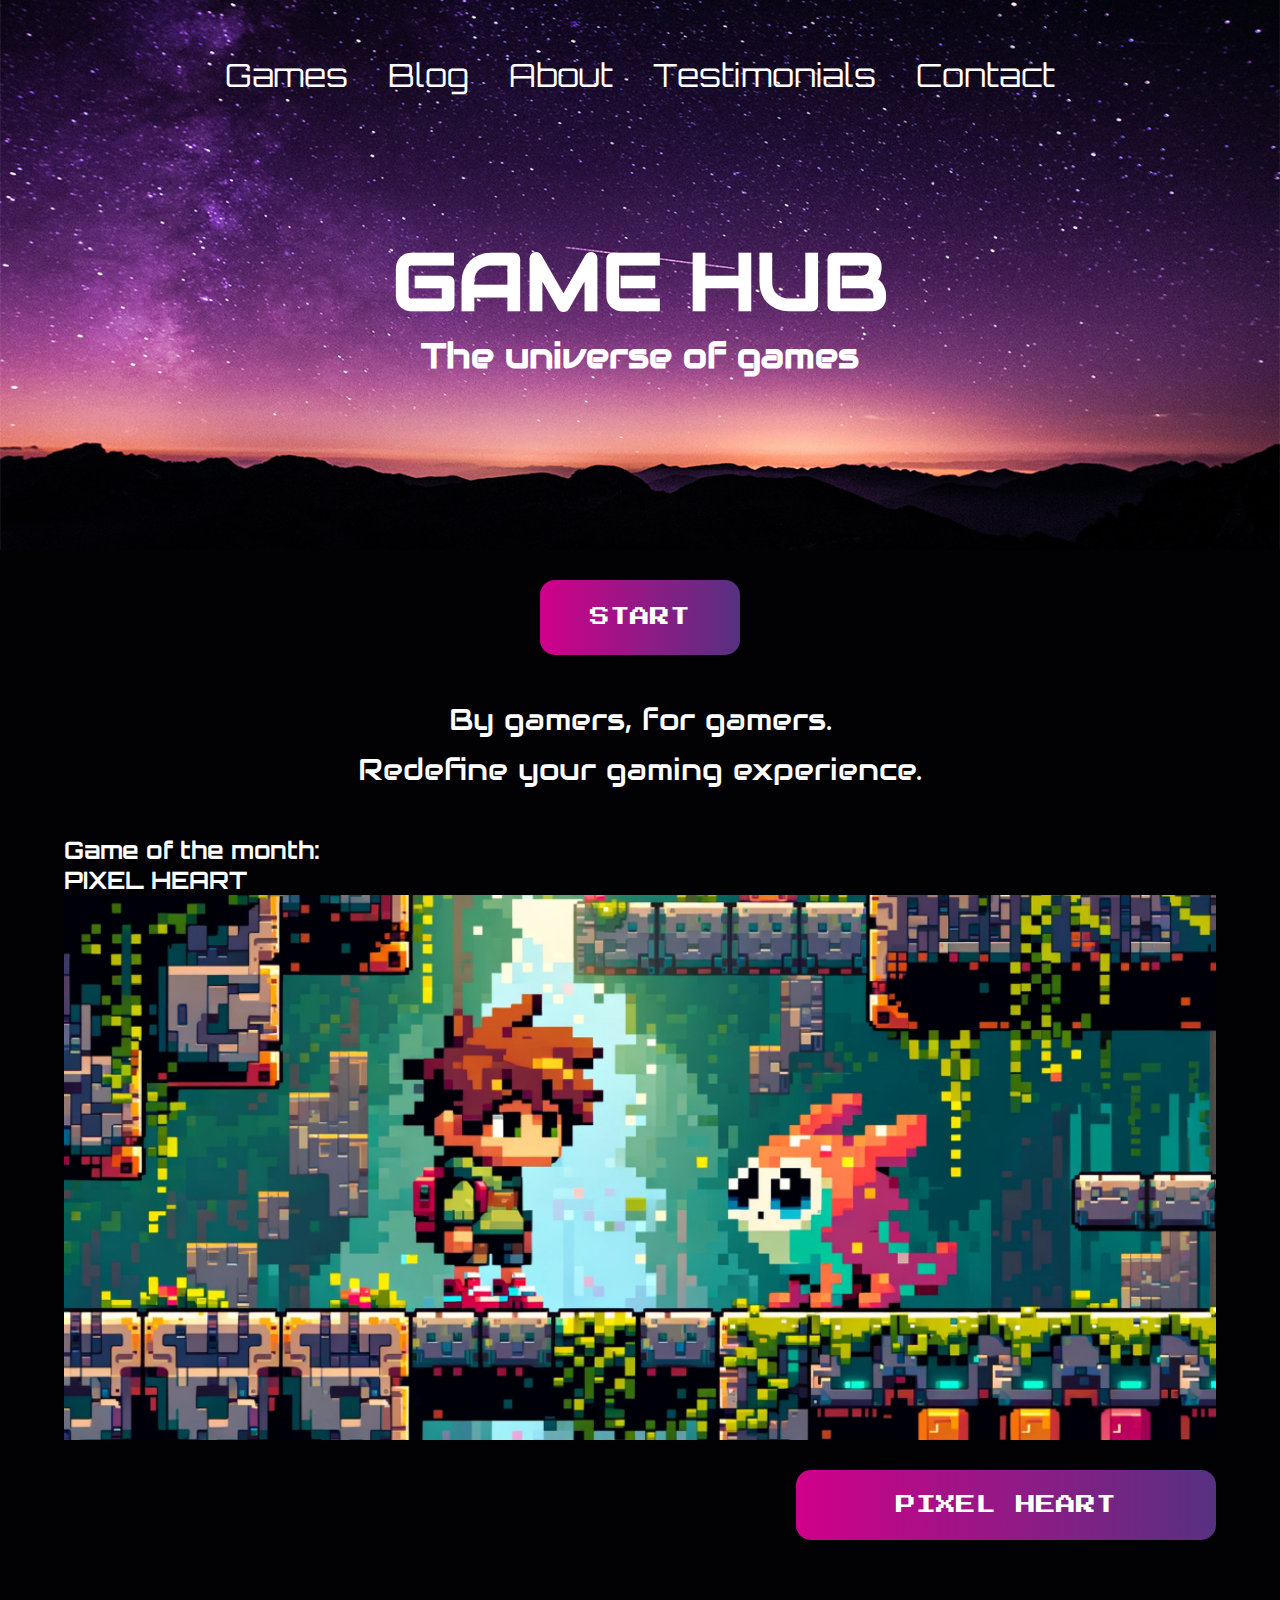
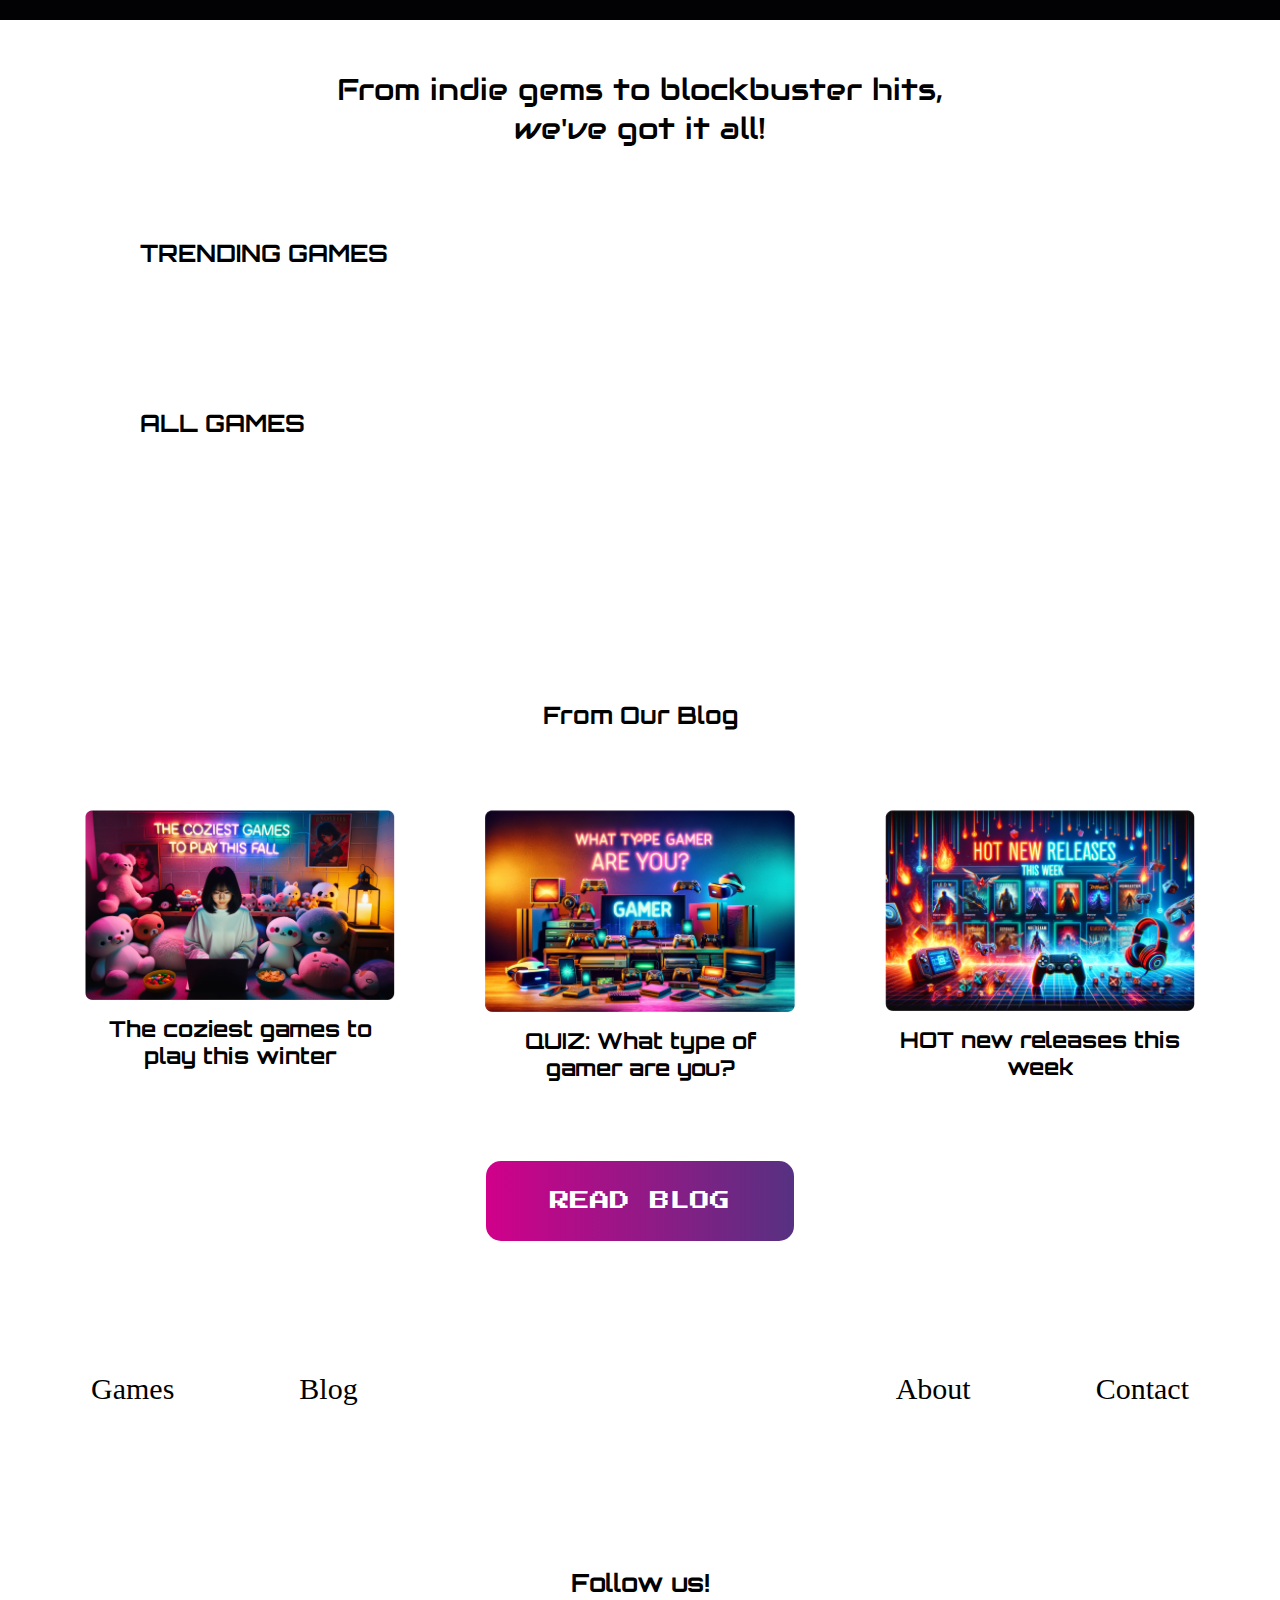
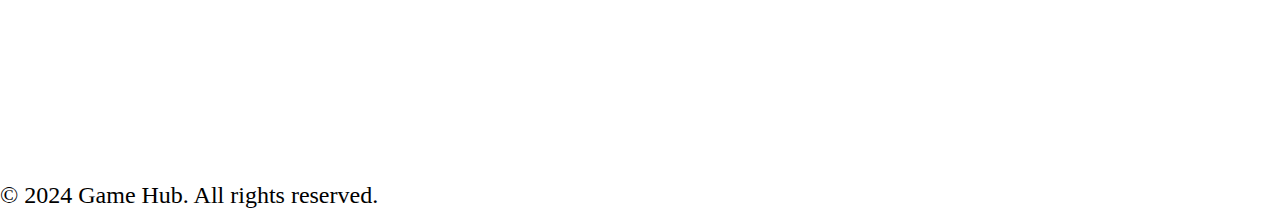
<file: index.html>
<!DOCTYPE html>
<html lang="en">
  <head>
    <meta charset="UTF-8" />
    <meta name="viewport" content="width=device-width, initial-scale=1.0" />
    <meta
      name="description"
      content="Discover GameHub: Your destination for a wide range of computer games at competitive prices. Perfect for gamers looking to buy games."
    />
    <title>Game Hub</title>
    <link
      rel="icon"
      type="image/x-icon"
      href="/assets/images/icons8/icons8-game-controller-96.png"
    />
    <link rel="stylesheet" href="src/css/styles.css" />
    <link rel="preconnect" href="https://fonts.googleapis.com" />
    <link rel="preconnect" href="https://fonts.gstatic.com" crossorigin />
    <link
      href="https://fonts.googleapis.com/css2?family=Audiowide&family=Orbitron&family=Press+Start+2P&display=swap"
      rel="stylesheet"
    />
    <script defer src="javascript.js"></script>
    <script defer src="single-game.js"></script>
    <script defer src="breadcrumbs.js"></script>
    <script defer src="game-image-gallery.js"></script>
    <script defer src="loading-indicator.js"></script>
    <script defer src="game-info-tabs.js"></script>
    <script defer src="faq.js"></script>
    <script defer src="reviewCard.js"></script>
    <script defer src="reviewsAnchorTag.js"></script>
    <script defer src="themeToggle.js"></script>
    <script defer src="cart.js"></script>

  </head>

  <body>
    <script>
      /*to prevent Firefox FOUC, this must be here*/
      let FF_FOUC_FIX;
    </script>

    <div id="loading-indicator">
      <div class="loader-container">
        <img
          src="assets/images/loading-indicator/Wedges@1.25x-5.3s-200px-200px.gif"
          alt="Loading..."
          class="page-loader"
        />
      </div>
    </div>

    <div class="hero__background">
      <!-- 1. Navigation Bar -->
      <nav class="navbar navbar__hero" role="navigation">
        <div class="navbar__content">
          <input
            type="checkbox"
            id="navbar-toggle"
            class="navbar__checkbox"
            aria-label="Menu toggle"
          />
          <label for="navbar-toggle" class="navbar__hamburger hamburger-white">
            <svg
              width="75"
              height="58"
              viewBox="0 0 75 58"
              fill="none"
              xmlns="http://www.w3.org/2000/svg"
              id="hamburger-white"
            >
              <path
                d="M10 12.6958C10 11.207 11.207 10 12.6958 10H34.3926C35.8814 10 37.0885 11.207 37.0885 12.6958C37.0885 14.1847 35.8814 15.3917 34.3926 15.3917H12.6958C11.207 15.3917 10 14.1847 10 12.6958Z"
              />
              <path
                d="M10 28.9698C10 27.4807 11.207 26.2739 12.6958 26.2739H61.4811C62.9699 26.2739 64.1769 27.4807 64.1769 28.9698C64.1769 30.4586 62.9699 31.6653 61.4811 31.6653H12.6958C11.207 31.6653 10 30.4586 10 28.9698Z"
              />
              <path
                d="M12.6958 42.5474C11.207 42.5474 10 43.7544 10 45.2432C10 46.732 11.207 47.9391 12.6958 47.9391H45.228C46.7168 47.9391 47.9239 46.732 47.9239 45.2432C47.9239 43.7544 46.7168 42.5474 45.228 42.5474H12.6958Z"
              />
            </svg>
            <span class="visually-hidden">Menu</span>
          </label>

          <!-- Hamburger Menu Specific Links (Hidden by default) -->
          <ul class="navbar__hamburger-links">
            <li><a href="games.html">Games</a></li>
            <li><a href="blog.html">Blog</a></li>
            <li><a href="about-us.html">About</a></li>
            <li><a href="testimonials.html">Testimonials</a></li>
            <li><a href="contact.html">Contact</a></li>
            <li>
              <div class="toggle-container">
                <input
                  type="checkbox"
                  id="themeToggle"
                  class="toggle-checkbox"
                />
                <label for="themeToggle" class="toggle-label">
                  <div class="toggle-handle">
                    <img
                      src="assets/images/icons8/icons8-moon-96.png"
                      alt="Dark Mode Icon"
                      class="dark-mode-icon"
                    />
                    <img
                      src="assets/images/icons8/icons8-sun-96 (1).png"
                      alt="Light Mode Icon"
                      class="light-mode-icon"
                    />
                  </div>
                </label>
              </div>
            </li>
          </ul>

          <ul class="navbar__hero-list">
            <li class="navbar__hero-list-item">
              <a href="games.html">Games</a>
            </li>
            <li class="navbar__hero-list-item"><a href="blog.html">Blog</a></li>
            <li class="navbar__hero-list-item">
              <a href="about-us.html">About</a>
            </li>
            <li class="navbar__hero-list-item">
              <a href="testimonials.html">Testimonials</a>
            </li>
            <li class="navbar__hero-list-item">
              <a href="contact.html">Contact</a>
            </li>
          </ul>
        </div>
      </nav>

      <section class="hero">
        <h1 class="hero__title">GAME HUB</h1>
        <h2 class="hero__subtitle">The universe of games</h2>
      </section>
    </div>

    <main>
      <div class="game-of-the-month">
        <div class="main-content__section">
          <a href="games.html" class="button button--secondary button--start">START</a>

          <p class="hero__description">
            By gamers, for gamers.
            <br />
            Redefine your gaming experience.
          </p>
          <h2 class="text-left">
            Game of the month:
            <br />
            PIXEL HEART
          </h2>
          <img
            src="assets/images/index/pixel-heart-cover.png"
            class="game-of-the-month-image"
            alt="Scene from the indie game Pixel Heart with a boy and a cute fantasy animal"
          />
          <a
            href="pixel-heart.html"
            class="button button--primary button-discover"
            >pixel heart</a
          >
        </div>
      </div>

      <p class="slogan">
        From indie gems to blockbuster hits,
        <br />
        we've got it all!
      </p>

      <section class="background-primary">
        <div class="main-content__section-80">
          <div class="spinner-container">
            <img
              src="assets/images/loading-indicator/Bean Eater@1.25x-1.0s-200px-200px (1).gif"
              alt="Loading..."
              class="spinner"
            />
          </div>
          <div class="hidden-until-loaded">
            <h2 class="text-left">TRENDING GAMES</h2>
            <div class="trending-games-wrap" id="trending-games-container">
              <!-- Dynamic game cards will be appended here -->
            </div>

            <h2 class="text-left">ALL GAMES</h2>

            <!-- Genre Buttons Container -->
            <div id="genre-buttons">
              <!-- Buttons will be dynamically added here -->
            </div>

            <div class="trending-games-wrap" id="all-games-container">
              <!-- Game cards will be appended here -->
            </div>
          </div>
        </div>
      </section>
    </main>

    <!-- 4. Blog Carousel -->
    <section class="blog-carousel">
      <h2>From Our Blog</h2>

      <div class="blog-carousel-wrap">
        <a href="blog-post-1.html">
          <div class="blog-card">
            <img
              alt="A girl is sitting in front of a computer in a room with plushies and a neon sign that reads “the coziest games to play this fall”."
              class="blog-image"
              src="assets/images/blog/cozy.png"
            />
            <h3 class="blog-post-title">
              The coziest games to play this winter
            </h3>
          </div>
        </a>

        <a href="blog-post-2.html">
          <div class="blog-card">
            <img
              alt="Neon colors and various gaming consoles under text that reads what type of gamer are you?"
              class="blog-image"
              src="assets/images/blog/quiz.png"
            />
            <h3 class="blog-post-title">QUIZ: What type of gamer are you?</h3>
          </div>
        </a>
        <a href="blog-post-1.html">
          <div class="blog-card">
            <img
              alt="text reading hot new releases this week surrounded by gaming consoles, video game covers and fire. "
              class="blog-image"
              src="assets/images/blog/hot.png"
            />
            <h3 class="blog-post-title">HOT new releases this week</h3>
          </div>
        </a>
      </div>

      <a href="blog.html" class="button button--blog">read blog</a>

    </section>

    <!-- 5. Footer -->
    <footer class="footer">
      <nav class="footer__nav">
        <ul class="footer__nav-links">
          <div class="footer__nav-links-division">
            <li><a href="games.html">Games</a></li>
            <li><a href="blog.html">Blog</a></li>
          </div>

          <li class="footer__logo">
            <a href="index.html" class="footer__logo">
              <svg
                width="288"
                height="65"
                viewBox="0 0 288 65"
                fill="none"
                xmlns="http://www.w3.org/2000/svg"
              >
                <path
                  d="M50.6799 26.4414C50.6799 26.806 50.6148 27.1445 50.4846 27.457C50.3544 27.7695 50.1721 28.043 49.9377 28.2773C49.7163 28.4987 49.4494 28.6745 49.1369 28.8047C48.8244 28.9349 48.4859 29 48.1213 29H29.801C29.3322 29 28.8244 28.9479 28.2775 28.8438C27.7437 28.7266 27.2098 28.5508 26.676 28.3164C26.1551 28.082 25.6538 27.7826 25.1721 27.418C24.6903 27.0404 24.2606 26.5911 23.883 26.0703C23.5184 25.5365 23.2255 24.9245 23.0041 24.2344C22.7828 23.5312 22.6721 22.7435 22.6721 21.8711V8.12109C22.6721 7.65234 22.7242 7.15104 22.8283 6.61719C22.9455 6.07031 23.1213 5.53646 23.3557 5.01562C23.59 4.48177 23.896 3.97396 24.2736 3.49219C24.6512 3.01042 25.1005 2.58724 25.6213 2.22266C26.1551 1.84505 26.7671 1.54557 27.4572 1.32422C28.1473 1.10286 28.9286 0.992188 29.801 0.992188H50.4455V6.07031H29.801C29.1369 6.07031 28.6291 6.24609 28.2775 6.59766C27.926 6.94922 27.7502 7.47005 27.7502 8.16016V21.8711C27.7502 22.5221 27.926 23.0299 28.2775 23.3945C28.6421 23.7461 29.1499 23.9219 29.801 23.9219H45.6018V17.5547H32.0861V12.4375H48.1213C48.4859 12.4375 48.8244 12.5091 49.1369 12.6523C49.4494 12.7826 49.7163 12.9648 49.9377 13.1992C50.1721 13.4336 50.3544 13.707 50.4846 14.0195C50.6148 14.319 50.6799 14.6445 50.6799 14.9961V26.4414ZM83.4533 29H78.3752V22.125H60.5236V29H55.4455V14.9961C55.4455 12.9518 55.7971 11.0703 56.5002 9.35156C57.2033 7.63281 58.1799 6.15495 59.4299 4.91797C60.6799 3.68099 62.1578 2.71745 63.8635 2.02734C65.5692 1.33724 67.4312 0.992188 69.4494 0.992188H80.8947C81.2463 0.992188 81.5783 1.05729 81.8908 1.1875C82.2033 1.31771 82.4768 1.5 82.7111 1.73438C82.9455 1.96875 83.1278 2.24219 83.258 2.55469C83.3882 2.86719 83.4533 3.19922 83.4533 3.55078V29ZM60.5236 17.0469H78.3752V6.07031H69.4494C69.2932 6.07031 68.9611 6.09635 68.4533 6.14844C67.9585 6.1875 67.3791 6.29818 66.715 6.48047C66.064 6.66276 65.3739 6.94271 64.6447 7.32031C63.9156 7.69792 63.245 8.21875 62.633 8.88281C62.021 9.54688 61.5132 10.3802 61.1096 11.3828C60.7189 12.3724 60.5236 13.5768 60.5236 14.9961V17.0469ZM121.969 29H116.852V12.3203L107.848 28.1602C107.627 28.5638 107.314 28.8698 106.91 29.0781C106.52 29.2865 106.097 29.3906 105.641 29.3906C105.198 29.3906 104.781 29.2865 104.391 29.0781C104.013 28.8698 103.714 28.5638 103.492 28.1602L94.4494 12.3203V29H89.3713V3.16016C89.3713 2.57422 89.5406 2.05339 89.8791 1.59766C90.2307 1.14193 90.6864 0.835938 91.2463 0.679688C91.5197 0.614583 91.7932 0.595052 92.0666 0.621094C92.34 0.634115 92.6005 0.692708 92.8479 0.796875C93.1083 0.888021 93.3426 1.02474 93.551 1.20703C93.7593 1.3763 93.9351 1.58464 94.0783 1.83203L105.641 21.9297L117.203 1.83203C117.503 1.33724 117.913 0.985677 118.434 0.777344C118.968 0.56901 119.521 0.536458 120.094 0.679688C120.641 0.835938 121.09 1.14193 121.442 1.59766C121.793 2.05339 121.969 2.57422 121.969 3.16016V29ZM150.914 17.5547H134.879V12.4375H150.914V17.5547ZM153.199 29H134.879C134.176 29 133.408 28.8763 132.574 28.6289C131.741 28.3815 130.966 27.9779 130.25 27.418C129.547 26.8451 128.955 26.1094 128.473 25.2109C128.004 24.2995 127.77 23.1862 127.77 21.8711V3.55078C127.77 3.19922 127.835 2.86719 127.965 2.55469C128.095 2.24219 128.271 1.96875 128.492 1.73438C128.727 1.5 129 1.31771 129.313 1.1875C129.625 1.05729 129.964 0.992188 130.328 0.992188H153.199V6.07031H132.848V21.8711C132.848 22.5352 133.024 23.043 133.375 23.3945C133.727 23.7461 134.241 23.9219 134.918 23.9219H153.199V29ZM176.246 12.4375H194.078V0.992188H199.156V29H194.078V17.5547H176.246V29H171.168V0.992188H176.246V12.4375ZM232.555 26.4414C232.555 26.806 232.49 27.1445 232.36 27.457C232.229 27.7695 232.047 28.043 231.813 28.2773C231.578 28.4987 231.305 28.6745 230.992 28.8047C230.68 28.9349 230.348 29 229.996 29H218.551C217.47 29 216.377 28.8828 215.27 28.6484C214.163 28.4141 213.089 28.056 212.047 27.5742C211.018 27.0794 210.048 26.4544 209.137 25.6992C208.225 24.944 207.425 24.0521 206.735 23.0234C206.057 21.9818 205.524 20.7969 205.133 19.4688C204.742 18.1276 204.547 16.6367 204.547 14.9961V0.992188H209.625V14.9961C209.625 16.4284 209.821 17.6393 210.211 18.6289C210.615 19.6185 211.123 20.4453 211.735 21.1094C212.347 21.7734 213.017 22.2943 213.746 22.6719C214.475 23.0495 215.166 23.3294 215.817 23.5117C216.481 23.694 217.06 23.8112 217.555 23.8633C218.063 23.9023 218.395 23.9219 218.551 23.9219H227.477V0.992188H232.555V26.4414ZM266.422 22.8477C266.422 23.4727 266.311 24.1432 266.09 24.8594C265.882 25.5755 265.53 26.2396 265.035 26.8516C264.554 27.4635 263.922 27.9779 263.141 28.3945C262.36 28.7982 261.403 29 260.27 29H240.992C240.628 29 240.289 28.9349 239.977 28.8047C239.664 28.6745 239.391 28.4987 239.156 28.2773C238.935 28.043 238.759 27.7695 238.629 27.457C238.499 27.1445 238.434 26.806 238.434 26.4414V3.55078C238.434 3.19922 238.499 2.86719 238.629 2.55469C238.759 2.24219 238.935 1.96875 239.156 1.73438C239.391 1.5 239.664 1.31771 239.977 1.1875C240.289 1.05729 240.628 0.992188 240.992 0.992188H257.985C258.61 0.992188 259.28 1.10286 259.996 1.32422C260.712 1.54557 261.377 1.90365 261.988 2.39844C262.613 2.88021 263.128 3.51172 263.531 4.29297C263.948 5.07422 264.156 6.03125 264.156 7.16406V8.12109C264.156 9.01953 264.007 9.98958 263.707 11.0312C263.408 12.0599 262.926 13.0365 262.262 13.9609C262.835 14.3125 263.369 14.7357 263.863 15.2305C264.371 15.7253 264.814 16.2982 265.192 16.9492C265.569 17.6003 265.869 18.3359 266.09 19.1562C266.311 19.9766 266.422 20.8815 266.422 21.8711V22.8477ZM261.344 21.8711C261.344 21.207 261.24 20.6146 261.031 20.0938C260.823 19.5599 260.53 19.1042 260.153 18.7266C259.775 18.349 259.319 18.0625 258.785 17.8672C258.252 17.6589 257.653 17.5547 256.988 17.5547H245.543V12.4375H254.703C255.367 12.4375 255.966 12.3398 256.5 12.1445C257.034 11.9362 257.49 11.6432 257.867 11.2656C258.245 10.888 258.531 10.4388 258.727 9.91797C258.935 9.38411 259.039 8.78516 259.039 8.12109V7.16406C259.039 6.4349 258.688 6.07031 257.985 6.07031H243.512V23.9219H260.27C260.361 23.9219 260.472 23.9154 260.602 23.9023C260.732 23.8893 260.849 23.8503 260.953 23.7852C261.057 23.7201 261.149 23.6094 261.227 23.4531C261.305 23.2969 261.344 23.082 261.344 22.8086V21.8711ZM16.1975 45.8154H9.76241V59H6.84248V45.8154H0.396194V42.8955H16.1975V45.8154ZM31.5271 59H28.6071V50.9478C28.6071 50.5659 28.5098 50.2777 28.3151 50.083C28.1205 49.8809 27.8285 49.7798 27.4392 49.7798H22.1721V46.8599H27.4392C27.7162 46.8599 28.0082 46.8936 28.3151 46.9609C28.6221 47.0208 28.9253 47.1182 29.2248 47.2529C29.5318 47.3877 29.8238 47.5636 30.1008 47.7808C30.3778 47.9904 30.6211 48.2487 30.8308 48.5557C31.0404 48.8551 31.2089 49.2033 31.3361 49.6001C31.4634 49.9969 31.5271 50.4461 31.5271 50.9478V59ZM20.9929 59H18.073V41.7275H20.9929V59ZM47.2609 50.8804C47.2609 51.2847 47.1898 51.7227 47.0476 52.1943C46.9053 52.6585 46.6732 53.0928 46.3513 53.4971C46.0368 53.8939 45.6213 54.2271 45.1047 54.4966C44.5956 54.7661 43.9742 54.9009 43.2404 54.9009H37.9733V52.127H43.2404C43.6372 52.127 43.9442 52.0072 44.1613 51.7676C44.3785 51.5205 44.487 51.2173 44.487 50.8579C44.487 50.4761 44.3635 50.1766 44.1164 49.9595C43.8768 49.7424 43.5848 49.6338 43.2404 49.6338H37.9733C37.5765 49.6338 37.2696 49.7573 37.0524 50.0044C36.8353 50.244 36.7268 50.5435 36.7268 50.9028V54.9795C36.7268 55.3688 36.8466 55.672 37.0861 55.8892C37.3332 56.1063 37.6364 56.2148 37.9958 56.2148H43.2404V59H37.9733C37.569 59 37.1311 58.9289 36.6594 58.7866C36.1952 58.6444 35.7609 58.416 35.3566 58.1016C34.9598 57.7796 34.6267 57.3641 34.3571 56.855C34.0876 56.3384 33.9528 55.7132 33.9528 54.9795V50.8804C33.9528 50.4761 34.024 50.0418 34.1662 49.5776C34.3085 49.106 34.5368 48.6717 34.8513 48.2749C35.1732 47.8706 35.5887 47.5337 36.0979 47.2642C36.6145 46.9946 37.2396 46.8599 37.9733 46.8599H43.2404C43.6447 46.8599 44.079 46.931 44.5432 47.0732C45.0148 47.2155 45.4491 47.4476 45.8459 47.7695C46.2502 48.084 46.5871 48.4995 46.8566 49.0161C47.1262 49.5252 47.2609 50.1466 47.2609 50.8804ZM69.9802 57.5288C69.9802 57.7384 69.9427 57.9331 69.8679 58.1128C69.793 58.2925 69.6882 58.4497 69.5534 58.5845C69.4261 58.7118 69.2727 58.8128 69.093 58.8877C68.9208 58.9626 68.7336 59 68.5314 59H61.9279C61.5686 59 61.183 58.9588 60.7712 58.8765C60.3669 58.7941 59.9663 58.6631 59.5695 58.4834C59.1727 58.2962 58.7871 58.0641 58.4128 57.7871C58.0459 57.5026 57.724 57.1619 57.447 56.7651C57.17 56.3608 56.9453 55.8966 56.7731 55.3726C56.6084 54.8485 56.5261 54.257 56.5261 53.5981V46.8599H59.446V53.5981C59.446 53.98 59.5096 54.3244 59.6369 54.6313C59.7717 54.9308 59.9514 55.1891 60.176 55.4062C60.4006 55.6234 60.6626 55.7918 60.9621 55.9116C61.2691 56.0239 61.5985 56.0801 61.9504 56.0801H67.0603V46.8599H69.9802V57.5288ZM86.1745 59H83.2546V52.2617C83.2546 51.8799 83.1872 51.5392 83.0524 51.2397C82.9252 50.9328 82.7492 50.6707 82.5246 50.4536C82.3 50.2365 82.0342 50.0718 81.7272 49.9595C81.4278 49.8397 81.1021 49.7798 80.7502 49.7798H75.6403V59H72.7204V48.3086C72.7204 48.1064 72.7578 47.9193 72.8327 47.7471C72.9076 47.5674 73.0124 47.4139 73.1472 47.2866C73.2819 47.1519 73.4392 47.047 73.6189 46.9722C73.7985 46.8973 73.9895 46.8599 74.1916 46.8599H80.7727C81.1395 46.8599 81.5251 46.901 81.9294 46.9834C82.3412 47.0658 82.7455 47.2005 83.1423 47.3877C83.5466 47.5674 83.9284 47.7995 84.2878 48.084C84.6547 48.361 84.9766 48.7017 85.2536 49.106C85.5381 49.5028 85.7627 49.9632 85.9274 50.4873C86.0922 51.0114 86.1745 51.6029 86.1745 52.2617V59ZM91.6999 44.3667H88.78V41.7275H91.6999V44.3667ZM91.6999 59H88.78V46.8599H91.6999V59ZM108.995 46.8599C108.665 47.8856 108.28 48.8963 107.838 49.8921C107.396 50.8879 106.887 51.8387 106.311 52.7446C105.742 53.6431 105.102 54.4779 104.39 55.249C103.687 56.0127 102.904 56.6753 102.043 57.2368C101.19 57.7909 100.258 58.2288 99.2468 58.5508C98.2435 58.8652 97.1542 59.0225 95.9787 59.0225C95.7766 59.0225 95.5856 58.985 95.406 58.9102C95.2263 58.8353 95.069 58.7342 94.9343 58.6069C94.7995 58.4722 94.6947 58.3187 94.6198 58.1465C94.545 57.9668 94.5075 57.7759 94.5075 57.5737V46.8599H97.4274V55.9902C98.1387 55.9902 98.82 55.8368 99.4714 55.5298C100.13 55.2228 100.752 54.8185 101.336 54.3169C101.92 53.8078 102.459 53.2313 102.953 52.5874C103.454 51.9435 103.9 51.2847 104.289 50.6108C104.679 49.9295 105.008 49.2632 105.278 48.6118C105.555 47.9604 105.76 47.3765 105.895 46.8599H108.995ZM123.112 50.8804C123.112 51.2847 123.04 51.7227 122.898 52.1943C122.756 52.6585 122.524 53.0928 122.202 53.4971C121.887 53.8939 121.472 54.2271 120.955 54.4966C120.446 54.7661 119.825 54.9009 119.091 54.9009H113.824V52.127H119.091C119.488 52.127 119.795 52.0072 120.012 51.7676C120.229 51.5205 120.338 51.2173 120.338 50.8579C120.338 50.4761 120.214 50.1766 119.967 49.9595C119.727 49.7424 119.435 49.6338 119.091 49.6338H113.824C113.427 49.6338 113.12 49.7573 112.903 50.0044C112.686 50.244 112.577 50.5435 112.577 50.9028V54.9795C112.577 55.3688 112.697 55.672 112.937 55.8892C113.184 56.1063 113.487 56.2148 113.846 56.2148H119.091V59H113.824C113.42 59 112.982 58.9289 112.51 58.7866C112.046 58.6444 111.612 58.416 111.207 58.1016C110.81 57.7796 110.477 57.3641 110.208 56.855C109.938 56.3384 109.803 55.7132 109.803 54.9795V50.8804C109.803 50.4761 109.875 50.0418 110.017 49.5776C110.159 49.106 110.387 48.6717 110.702 48.2749C111.024 47.8706 111.439 47.5337 111.948 47.2642C112.465 46.9946 113.09 46.8599 113.824 46.8599H119.091C119.495 46.8599 119.93 46.931 120.394 47.0732C120.865 47.2155 121.3 47.4476 121.696 47.7695C122.101 48.084 122.438 48.4995 122.707 49.0161C122.977 49.5252 123.112 50.1466 123.112 50.8804ZM135.701 49.7798H129.131C128.734 49.7798 128.435 49.8809 128.233 50.083C128.03 50.2777 127.929 50.5659 127.929 50.9478V59H125.009V50.9478C125.009 50.4461 125.073 49.9969 125.2 49.6001C125.328 49.2033 125.496 48.8551 125.706 48.5557C125.923 48.2487 126.17 47.9904 126.447 47.7808C126.724 47.5636 127.012 47.3877 127.312 47.2529C127.619 47.1182 127.926 47.0208 128.233 46.9609C128.547 46.8936 128.839 46.8599 129.109 46.8599H135.701V49.7798ZM149.368 54.9009C149.368 55.4025 149.305 55.8555 149.177 56.2598C149.05 56.6566 148.882 57.0085 148.672 57.3154C148.462 57.6149 148.219 57.8732 147.942 58.0903C147.665 58.3 147.373 58.4722 147.066 58.6069C146.767 58.7417 146.46 58.8428 146.145 58.9102C145.838 58.9701 145.546 59 145.269 59H137.363V56.0801H145.247C145.644 56.0801 145.943 55.979 146.145 55.7769C146.347 55.5747 146.448 55.2827 146.448 54.9009C146.411 54.1222 146.018 53.7329 145.269 53.7329H140.743C140.099 53.7329 139.553 53.6206 139.104 53.396C138.654 53.1714 138.288 52.8906 138.003 52.5537C137.726 52.2168 137.524 51.8537 137.397 51.4644C137.277 51.075 137.217 50.7119 137.217 50.375C137.217 49.7236 137.333 49.1771 137.565 48.7354C137.797 48.2861 138.089 47.923 138.441 47.646C138.793 47.369 139.175 47.1706 139.587 47.0508C139.998 46.9235 140.384 46.8599 140.743 46.8599H147.92V49.7798H140.766C140.616 49.7798 140.496 49.7985 140.406 49.8359C140.324 49.8659 140.26 49.9108 140.216 49.9707C140.178 50.0231 140.156 50.083 140.148 50.1504C140.141 50.2103 140.137 50.2702 140.137 50.3301C140.144 50.4499 140.167 50.5435 140.204 50.6108C140.242 50.6782 140.287 50.7269 140.339 50.7568C140.399 50.7868 140.463 50.8055 140.53 50.813C140.605 50.813 140.676 50.813 140.743 50.813H145.269C146.018 50.813 146.654 50.9478 147.178 51.2173C147.703 51.4868 148.126 51.8275 148.447 52.2393C148.769 52.6436 149.002 53.0853 149.144 53.5645C149.293 54.0436 149.368 54.4891 149.368 54.9009ZM164.485 50.8804C164.485 51.2847 164.413 51.7227 164.271 52.1943C164.129 52.6585 163.897 53.0928 163.575 53.4971C163.26 53.8939 162.845 54.2271 162.328 54.4966C161.819 54.7661 161.198 54.9009 160.464 54.9009H155.197V52.127H160.464C160.861 52.127 161.168 52.0072 161.385 51.7676C161.602 51.5205 161.711 51.2173 161.711 50.8579C161.711 50.4761 161.587 50.1766 161.34 49.9595C161.1 49.7424 160.808 49.6338 160.464 49.6338H155.197C154.8 49.6338 154.493 49.7573 154.276 50.0044C154.059 50.244 153.95 50.5435 153.95 50.9028V54.9795C153.95 55.3688 154.07 55.672 154.31 55.8892C154.557 56.1063 154.86 56.2148 155.219 56.2148H160.464V59H155.197C154.793 59 154.355 58.9289 153.883 58.7866C153.419 58.6444 152.985 58.416 152.58 58.1016C152.183 57.7796 151.85 57.3641 151.581 56.855C151.311 56.3384 151.176 55.7132 151.176 54.9795V50.8804C151.176 50.4761 151.248 50.0418 151.39 49.5776C151.532 49.106 151.76 48.6717 152.075 48.2749C152.397 47.8706 152.812 47.5337 153.321 47.2642C153.838 46.9946 154.463 46.8599 155.197 46.8599H160.464C160.868 46.8599 161.303 46.931 161.767 47.0732C162.238 47.2155 162.673 47.4476 163.07 47.7695C163.474 48.084 163.811 48.4995 164.08 49.0161C164.35 49.5252 164.485 50.1466 164.485 50.8804ZM187.136 54.9009C187.136 55.4025 187.073 55.8555 186.946 56.2598C186.818 56.6566 186.65 57.0085 186.44 57.3154C186.231 57.6149 185.987 57.8732 185.71 58.0903C185.433 58.3 185.141 58.4722 184.834 58.6069C184.535 58.7417 184.228 58.8428 183.913 58.9102C183.606 58.9701 183.314 59 183.037 59H177.77C177.366 59 176.924 58.9289 176.445 58.7866C175.966 58.6444 175.52 58.4123 175.109 58.0903C174.704 57.7609 174.364 57.3379 174.087 56.8213C173.817 56.2972 173.682 55.6571 173.682 54.9009V50.9478C173.682 50.1991 173.817 49.5664 174.087 49.0498C174.364 48.5257 174.704 48.1027 175.109 47.7808C175.52 47.4513 175.966 47.2155 176.445 47.0732C176.924 46.931 177.366 46.8599 177.77 46.8599H183.037C183.786 46.8599 184.422 46.9946 184.946 47.2642C185.471 47.5337 185.894 47.8743 186.216 48.2861C186.537 48.6904 186.77 49.1322 186.912 49.6113C187.062 50.0905 187.136 50.536 187.136 50.9478V54.9009ZM184.217 50.9702C184.217 50.5659 184.115 50.2664 183.913 50.0718C183.711 49.8771 183.419 49.7798 183.037 49.7798H177.793C177.403 49.7798 177.108 49.8809 176.905 50.083C176.703 50.2777 176.602 50.5659 176.602 50.9478V54.9009C176.602 55.2827 176.703 55.5747 176.905 55.7769C177.108 55.979 177.403 56.0801 177.793 56.0801H183.037C183.434 56.0801 183.73 55.979 183.925 55.7769C184.119 55.5747 184.217 55.2827 184.217 54.9009V50.9702ZM200.377 49.7798H193.774V46.8599H200.377V49.7798ZM200.377 44.5127H193.796C193.399 44.5127 193.1 44.6138 192.898 44.8159C192.696 45.0106 192.594 45.2988 192.594 45.6807V59H189.675V45.6807C189.675 45.179 189.738 44.7298 189.865 44.333C189.993 43.9362 190.161 43.5881 190.371 43.2886C190.588 42.9816 190.835 42.7233 191.112 42.5137C191.389 42.2965 191.677 42.1206 191.977 41.9858C192.284 41.8511 192.591 41.7537 192.898 41.6938C193.205 41.6265 193.497 41.5928 193.774 41.5928H200.377V44.5127ZM222.804 60.168C222.804 60.6696 222.741 61.1188 222.613 61.5156C222.486 61.9199 222.318 62.2718 222.108 62.5713C221.898 62.8783 221.655 63.1366 221.378 63.3462C221.101 63.5633 220.809 63.7393 220.502 63.874C220.203 64.0088 219.896 64.1061 219.581 64.166C219.274 64.2334 218.982 64.2671 218.705 64.2671H213.438V61.3472H218.705C219.102 61.3472 219.398 61.2461 219.592 61.0439C219.787 60.8418 219.884 60.5498 219.884 60.168V50.9478C219.884 50.5659 219.787 50.2777 219.592 50.083C219.398 49.8809 219.102 49.7798 218.705 49.7798H213.438C213.079 49.7798 212.794 49.8921 212.585 50.1167C212.375 50.3338 212.27 50.6108 212.27 50.9478V54.9009C212.27 55.2827 212.371 55.5747 212.573 55.7769C212.776 55.979 213.071 56.0801 213.461 56.0801H218.705V59H213.438C213.161 59 212.869 58.9701 212.562 58.9102C212.255 58.8428 211.948 58.7417 211.641 58.6069C211.342 58.4722 211.054 58.3 210.777 58.0903C210.5 57.8732 210.256 57.6149 210.047 57.3154C209.837 57.0085 209.668 56.6566 209.541 56.2598C209.414 55.8555 209.35 55.4025 209.35 54.9009V50.9478C209.35 50.6707 209.38 50.3787 209.44 50.0718C209.508 49.7648 209.609 49.4616 209.743 49.1621C209.878 48.8551 210.05 48.5632 210.26 48.2861C210.477 48.0091 210.735 47.7658 211.035 47.5562C211.342 47.3465 211.694 47.1781 212.091 47.0508C212.487 46.9235 212.937 46.8599 213.438 46.8599H218.705C218.982 46.8599 219.274 46.8936 219.581 46.9609C219.896 47.0208 220.203 47.1182 220.502 47.2529C220.809 47.3877 221.101 47.5636 221.378 47.7808C221.655 47.9904 221.898 48.2487 222.108 48.5557C222.318 48.8551 222.486 49.2033 222.613 49.6001C222.741 49.9969 222.804 50.4461 222.804 50.9478V60.168ZM238.01 54.9795C238.01 55.3838 237.939 55.8218 237.797 56.2935C237.655 56.7576 237.423 57.1919 237.101 57.5962C236.786 57.993 236.371 58.3262 235.854 58.5957C235.345 58.8652 234.724 59 233.99 59H228.723C228.319 59 227.881 58.9289 227.409 58.7866C226.945 58.6444 226.51 58.416 226.106 58.1016C225.709 57.7796 225.376 57.3641 225.107 56.855C224.837 56.3384 224.702 55.7132 224.702 54.9795C224.702 54.5752 224.773 54.1372 224.916 53.6655C225.058 53.1938 225.286 52.7596 225.601 52.3628C225.923 51.9585 226.338 51.6216 226.847 51.3521C227.364 51.0825 227.989 50.9478 228.723 50.9478H233.99V53.7329H228.723C228.326 53.7329 228.019 53.8564 227.802 54.1035C227.585 54.3431 227.476 54.6426 227.476 55.002C227.476 55.3838 227.6 55.6833 227.847 55.9004C228.101 56.11 228.401 56.2148 228.745 56.2148H233.99C234.387 56.2148 234.694 56.0951 234.911 55.8555C235.128 55.6159 235.237 55.3164 235.237 54.957V50.8804C235.237 50.4985 235.117 50.1953 234.877 49.9707C234.645 49.7461 234.349 49.6338 233.99 49.6338H227.577V46.8599H233.99C234.394 46.8599 234.828 46.931 235.293 47.0732C235.764 47.2155 236.199 47.4476 236.595 47.7695C237 48.084 237.337 48.4995 237.606 49.0161C237.876 49.5252 238.01 50.1466 238.01 50.8804V54.9795ZM251.341 59H248.421V50.9478C248.421 50.5659 248.32 50.2777 248.118 50.083C247.916 49.8809 247.616 49.7798 247.219 49.7798H243.424V59H240.504V48.3086C240.504 48.1064 240.541 47.9193 240.616 47.7471C240.691 47.5674 240.796 47.4139 240.93 47.2866C241.065 47.1519 241.222 47.047 241.402 46.9722C241.582 46.8973 241.773 46.8599 241.975 46.8599H247.242C247.646 46.8599 248.08 46.931 248.545 47.0732C249.009 47.2155 249.451 47.4438 249.87 47.7583V46.8599H253.823C254.1 46.8599 254.392 46.8936 254.699 46.9609C255.006 47.0208 255.309 47.1182 255.609 47.2529C255.916 47.3877 256.208 47.5636 256.485 47.7808C256.762 47.9904 257.005 48.2487 257.215 48.5557C257.424 48.8551 257.593 49.2033 257.72 49.6001C257.847 49.9969 257.911 50.4461 257.911 50.9478V59H254.991V50.9478C254.991 50.5659 254.894 50.2777 254.699 50.083C254.512 49.8809 254.22 49.7798 253.823 49.7798H251.195C251.292 50.1392 251.341 50.5285 251.341 50.9478V59ZM273.667 50.8804C273.667 51.2847 273.596 51.7227 273.454 52.1943C273.312 52.6585 273.079 53.0928 272.758 53.4971C272.443 53.8939 272.028 54.2271 271.511 54.4966C271.002 54.7661 270.38 54.9009 269.647 54.9009H264.38V52.127H269.647C270.043 52.127 270.35 52.0072 270.568 51.7676C270.785 51.5205 270.893 51.2173 270.893 50.8579C270.893 50.4761 270.77 50.1766 270.523 49.9595C270.283 49.7424 269.991 49.6338 269.647 49.6338H264.38C263.983 49.6338 263.676 49.7573 263.459 50.0044C263.242 50.244 263.133 50.5435 263.133 50.9028V54.9795C263.133 55.3688 263.253 55.672 263.492 55.8892C263.739 56.1063 264.043 56.2148 264.402 56.2148H269.647V59H264.38C263.975 59 263.537 58.9289 263.066 58.7866C262.601 58.6444 262.167 58.416 261.763 58.1016C261.366 57.7796 261.033 57.3641 260.763 56.855C260.494 56.3384 260.359 55.7132 260.359 54.9795V50.8804C260.359 50.4761 260.43 50.0418 260.572 49.5776C260.715 49.106 260.943 48.6717 261.258 48.2749C261.579 47.8706 261.995 47.5337 262.504 47.2642C263.021 46.9946 263.646 46.8599 264.38 46.8599H269.647C270.051 46.8599 270.485 46.931 270.949 47.0732C271.421 47.2155 271.855 47.4476 272.252 47.7695C272.656 48.084 272.993 48.4995 273.263 49.0161C273.532 49.5252 273.667 50.1466 273.667 50.8804ZM287.368 54.9009C287.368 55.4025 287.305 55.8555 287.177 56.2598C287.05 56.6566 286.882 57.0085 286.672 57.3154C286.462 57.6149 286.219 57.8732 285.942 58.0903C285.665 58.3 285.373 58.4722 285.066 58.6069C284.767 58.7417 284.46 58.8428 284.145 58.9102C283.838 58.9701 283.546 59 283.269 59H275.363V56.0801H283.247C283.644 56.0801 283.943 55.979 284.145 55.7769C284.347 55.5747 284.448 55.2827 284.448 54.9009C284.411 54.1222 284.018 53.7329 283.269 53.7329H278.743C278.099 53.7329 277.553 53.6206 277.104 53.396C276.654 53.1714 276.288 52.8906 276.003 52.5537C275.726 52.2168 275.524 51.8537 275.397 51.4644C275.277 51.075 275.217 50.7119 275.217 50.375C275.217 49.7236 275.333 49.1771 275.565 48.7354C275.797 48.2861 276.089 47.923 276.441 47.646C276.793 47.369 277.175 47.1706 277.587 47.0508C277.998 46.9235 278.384 46.8599 278.743 46.8599H285.92V49.7798H278.766C278.616 49.7798 278.496 49.7985 278.406 49.8359C278.324 49.8659 278.26 49.9108 278.216 49.9707C278.178 50.0231 278.156 50.083 278.148 50.1504C278.141 50.2103 278.137 50.2702 278.137 50.3301C278.144 50.4499 278.167 50.5435 278.204 50.6108C278.242 50.6782 278.287 50.7269 278.339 50.7568C278.399 50.7868 278.463 50.8055 278.53 50.813C278.605 50.813 278.676 50.813 278.743 50.813H283.269C284.018 50.813 284.654 50.9478 285.178 51.2173C285.702 51.4868 286.126 51.8275 286.447 52.2393C286.769 52.6436 287.001 53.0853 287.144 53.5645C287.293 54.0436 287.368 54.4891 287.368 54.9009Z"
                  fill="white"
                />
              </svg>
              <span class="visually-hidden">Go to Home Page</span>
            </a>
          </li>

          <div class="footer__nav-links-division">
            <li><a href="about-us.html">About</a></li>
            <li><a href="contact.html">Contact</a></li>
          </div>
        </ul>
      </nav>
      <div class="decorative-line"></div>
      <div class="footer__social-media">
        <h3>Follow us!</h3>
        <div class="social-media__icons">
          <a
            href="https://http://www.youtube.com"
            target="_blank"
            rel="noopener noreferrer"
            aria-label="Follow us on YouTube"
          >
            <svg
              width="76"
              height="75"
              viewBox="0 0 76 75"
              fill="none"
              xmlns="http://www.w3.org/2000/svg"
            >
              <path
                id="Vector"
                d="M31.6806 28.4229L47.6102 37.4628L31.6806 46.5026V28.4229ZM75.3866 8.02057V66.8381C75.3866 71.2661 71.7891 74.8587 67.3549 74.8587H8.45555C4.02137 74.8587 0.423828 71.2661 0.423828 66.8381V8.02057C0.423828 3.59255 4.02137 0 8.45555 0H67.3549C71.7891 0 75.3866 3.59255 75.3866 8.02057ZM68.3588 37.4795C68.3588 37.4795 68.3588 27.5206 67.0872 22.7417C66.3844 20.1016 64.3263 18.0296 61.6992 17.3278C56.9638 16.0411 37.9052 16.0411 37.9052 16.0411C37.9052 16.0411 18.8466 16.0411 14.1112 17.3278C11.4842 18.0296 9.42605 20.1016 8.72328 22.7417C7.45159 27.5039 7.45159 37.4795 7.45159 37.4795C7.45159 37.4795 7.45159 47.4383 8.72328 52.2173C9.42605 54.8574 11.4842 56.8458 14.1112 57.5476C18.8466 58.8175 37.9052 58.8175 37.9052 58.8175C37.9052 58.8175 56.9638 58.8175 61.6992 57.5309C64.3263 56.8291 66.3844 54.8407 67.0872 52.2006C68.3588 47.4383 68.3588 37.4795 68.3588 37.4795Z"
                fill="white"
              />
            </svg>
          </a>
          <a
            href="https://http://www.twitch.com"
            target="_blank"
            rel="noopener noreferrer"
            aria-label="Follow us on Twitch"
          >
            <svg
              width="75"
              height="75"
              viewBox="0 0 75 75"
              fill="none"
              xmlns="http://www.w3.org/2000/svg"
            >
              <g id="&#240;&#159;&#166;&#134; icon &#34;twitch&#34;">
                <g id="Group">
                  <path
                    id="Vector"
                    fill-rule="evenodd"
                    clip-rule="evenodd"
                    d="M50.8198 36.0384C50.8198 38.4389 49.8654 40.7409 48.1668 42.4371L47.3944 43.2085C46.1935 44.4077 44.5657 45.0813 42.8685 45.0813H41.178C40.5633 45.0813 39.9737 45.3253 39.5388 45.7596L37.8966 47.3995C37.0411 48.2539 35.5797 47.6479 35.5797 46.4389C35.5797 45.6891 34.9719 45.0813 34.2221 45.0813H32.598C30.9512 45.0813 29.6162 43.7463 29.6162 42.0996V35.1559C29.6162 29.6742 34.06 25.2305 39.5416 25.2305H40.8198C46.3427 25.2305 50.8198 29.7076 50.8198 35.2305V36.0384ZM46.8443 31.1876C46.8443 30.4557 46.251 29.8623 45.519 29.8623C44.7871 29.8623 44.1938 30.4557 44.1938 31.1876V36.4775C44.1938 37.2094 44.7871 37.8028 45.519 37.8028C46.251 37.8028 46.8443 37.2094 46.8443 36.4775V31.1876ZM36.9049 31.1876C36.9049 30.4557 37.4982 29.8623 38.2302 29.8623C38.9621 29.8623 39.5554 30.4557 39.5554 31.1876V36.4775C39.5554 37.2094 38.9621 37.8028 38.2302 37.8028C37.4982 37.8028 36.9049 37.2094 36.9049 36.4775V31.1876Z"
                    fill="white"
                  />
                  <path
                    id="Vector_2"
                    fill-rule="evenodd"
                    clip-rule="evenodd"
                    d="M0.456055 10.75C0.456055 5.22715 4.93321 0.75 10.4561 0.75H64.6692C70.1921 0.75 74.6692 5.22715 74.6692 10.75V64.8601C74.6692 70.3829 70.1921 74.8601 64.6692 74.8601H10.4561C4.93321 74.8601 0.456055 70.3829 0.456055 64.8601V10.75ZM32.4292 22.585C29.7794 22.585 27.238 23.6366 25.363 25.509L24.5987 26.2722C22.7203 28.148 21.6648 30.6937 21.6648 33.3482V49.0474C21.6648 51.2431 23.4448 53.0231 25.6405 53.0231H27.6769C28.748 53.0231 29.6163 53.8914 29.6163 54.9625C29.6163 56.6896 31.7039 57.5552 32.926 56.3348L35.272 53.9921C35.8933 53.3716 36.7356 53.0231 37.6137 53.0231H38.8928C40.59 53.0231 42.2178 52.3495 43.4187 51.1502L50.5366 44.0422C52.415 42.1665 53.4705 39.6208 53.4705 36.9662V32.585C53.4705 27.0621 48.9933 22.585 43.4705 22.585H32.4292Z"
                    fill="white"
                  />
                </g>
              </g>
            </svg>
          </a>
          <a
            href="https://http://www.instagram.com"
            target="_blank"
            rel="noopener noreferrer"
            aria-label="Follow us on Instagram"
          >
            <svg
              width="76"
              height="75"
              viewBox="0 0 76 75"
              fill="none"
              xmlns="http://www.w3.org/2000/svg"
            >
              <g
                id="&#240;&#159;&#166;&#134; icon &#34;Instagram Square icon&#34;"
              >
                <path
                  id="Vector"
                  d="M38.2206 28.5165C36.4555 28.5171 34.7303 29.0404 33.263 30.0202C31.7956 30.9999 30.6522 32.3922 29.9772 34.0208C29.3022 35.6495 29.1259 37.4415 29.4706 39.1702C29.8154 40.8989 30.6657 42.4867 31.9141 43.7329C33.1624 44.979 34.7528 45.8275 36.484 46.1712C38.2152 46.5148 40.0096 46.3381 41.6403 45.6634C43.271 44.9887 44.6647 43.8463 45.6453 42.3807C46.6259 40.9151 47.1493 39.192 47.1493 37.4293C47.1475 35.0655 46.2061 32.799 44.532 31.1278C42.8578 29.4566 40.5878 28.5174 38.2206 28.5165ZM59.0881 21.6656C58.6337 20.5157 57.9476 19.4713 57.0723 18.5972C56.197 17.7231 55.1511 17.0379 53.9996 16.5842C50.4858 15.199 42.1194 15.5098 38.2206 15.5098C34.3219 15.5098 25.9639 15.1873 22.44 16.5842C21.2885 17.0379 20.2427 17.7231 19.3673 18.5972C18.492 19.4713 17.8059 20.5157 17.3515 21.6656C15.9661 25.1746 16.2756 33.5377 16.2756 37.4277C16.2756 41.3176 15.9661 49.6707 17.3582 53.1914C17.8126 54.3413 18.4987 55.3857 19.374 56.2598C20.2494 57.1339 21.2952 57.8191 22.4467 58.2728C25.9606 59.658 34.3269 59.3472 38.2273 59.3472C42.1278 59.3472 50.4824 59.6697 54.0063 58.2728C55.1578 57.8191 56.2037 57.1339 57.079 56.2598C57.9543 55.3857 58.6404 54.3413 59.0948 53.1914C60.492 49.6824 60.1707 41.3193 60.1707 37.4293C60.1707 33.5394 60.492 25.1879 59.0948 21.6672L59.0881 21.6656ZM38.2206 51.1311C35.5069 51.1311 32.8541 50.3275 30.5977 48.822C28.3414 47.3164 26.5827 45.1765 25.5442 42.6728C24.5057 40.1691 24.234 37.4141 24.7634 34.7562C25.2928 32.0984 26.5996 29.6569 28.5185 27.7407C30.4374 25.8245 32.8823 24.5195 35.5438 23.9908C38.2054 23.4621 40.9642 23.7335 43.4714 24.7705C45.9786 25.8076 48.1215 27.5638 49.6291 29.817C51.1368 32.0703 51.9415 34.7194 51.9415 37.4293C51.9437 39.2293 51.5903 41.012 50.9016 42.6754C50.2128 44.3388 49.2022 45.8501 47.9277 47.1229C46.6531 48.3956 45.1397 49.4048 43.474 50.0926C41.8083 50.7804 40.0231 51.1333 38.2206 51.1311ZM52.5071 26.3509C51.8736 26.3512 51.2542 26.164 50.7273 25.8127C50.2004 25.4615 49.7897 24.9621 49.547 24.3778C49.3044 23.7934 49.2407 23.1503 49.3641 22.5298C49.4875 21.9093 49.7924 21.3393 50.2402 20.8918C50.688 20.4444 51.2587 20.1396 51.88 20.0161C52.5013 19.8925 53.1453 19.9558 53.7306 20.1978C54.3159 20.4398 54.8162 20.8497 55.1682 21.3757C55.5202 21.9017 55.7081 22.5201 55.7081 23.1527C55.7098 23.5728 55.6285 23.9891 55.4688 24.3778C55.3091 24.7664 55.0741 25.1198 54.7773 25.4175C54.4806 25.7153 54.1278 25.9516 53.7394 26.1129C53.351 26.2742 52.9345 26.3574 52.5138 26.3576L52.5071 26.3509ZM67.6703 0H8.77098C6.64084 0 4.59794 0.845022 3.0917 2.34917C1.58546 3.85332 0.739258 5.89338 0.739258 8.02057L0.739258 66.8381C0.739258 68.9653 1.58546 71.0053 3.0917 72.5095C4.59794 74.0136 6.64084 74.8587 8.77098 74.8587H67.6703C69.8005 74.8587 71.8434 74.0136 73.3496 72.5095C74.8558 71.0053 75.702 68.9653 75.702 66.8381V8.02057C75.702 5.89338 74.8558 3.85332 73.3496 2.34917C71.8434 0.845022 69.8005 0 67.6703 0ZM64.8057 48.4576C64.5898 52.7403 63.6109 56.535 60.4802 59.653C57.3495 62.771 53.5529 63.7686 49.2693 63.9724C44.8502 64.2214 31.6012 64.2214 27.182 63.9724C22.8934 63.7569 19.1068 62.7777 15.9711 59.653C12.8354 56.5283 11.8498 52.7319 11.6457 48.4576C11.3964 44.043 11.3964 30.8107 11.6457 26.401C11.8615 22.1184 12.8287 18.3237 15.9711 15.2057C19.1135 12.0877 22.9102 11.1018 27.182 10.898C31.6012 10.649 44.8502 10.649 49.2693 10.898C53.5579 11.1135 57.3562 12.0927 60.4802 15.2174C63.6043 18.342 64.6015 22.1384 64.8057 26.4211C65.055 30.819 65.055 44.0396 64.8057 48.4576Z"
                  fill="white"
                />
              </g>
            </svg>
          </a>
          <a
            href="https://twitter.com/?lang=nb"
            target="_blank"
            rel="noopener noreferrer"
            aria-label="Follow us on Twitter"
          >
            <svg
              width="76"
              height="76"
              viewBox="0 0 76 76"
              fill="none"
              xmlns="http://www.w3.org/2000/svg"
            >
              <g id="&#240;&#159;&#166;&#134; icon &#34;Twitter Square&#34;">
                <path
                  id="Vector"
                  d="M67.8803 0H8.84861C4.40446 0 0.798828 3.60062 0.798828 8.0386V66.9883C0.798828 71.4263 4.40446 75.0269 8.84861 75.0269H67.8803C72.3245 75.0269 75.9301 71.4263 75.9301 66.9883V8.0386C75.9301 3.60062 72.3245 0 67.8803 0ZM59.6796 26.5944C59.7132 27.0633 59.7132 27.549 59.7132 28.0179C59.7132 42.5376 48.6447 59.2679 28.4196 59.2679C22.1811 59.2679 16.3953 57.4592 11.5319 54.3443C12.4207 54.4448 13.276 54.4783 14.1816 54.4783C19.3301 54.4783 24.0593 52.7366 27.8327 49.7891C23.0028 49.6886 18.9444 46.5234 17.5524 42.1692C19.2462 42.4204 20.7723 42.4204 22.5165 41.9682C17.4854 40.9466 13.712 36.5254 13.712 31.1831V31.0491C15.171 31.8697 16.8816 32.3721 18.676 32.4391C17.1674 31.437 15.9307 30.0775 15.0762 28.482C14.2218 26.8865 13.7761 25.1046 13.7791 23.2952C13.7791 21.2521 14.3158 19.3764 15.2717 17.7519C20.6885 24.4172 28.8221 28.7715 37.9452 29.2404C36.3856 21.788 41.9701 15.7423 48.6783 15.7423C51.8479 15.7423 54.6988 17.0653 56.7113 19.2089C59.1933 18.74 61.5747 17.8189 63.6877 16.5629C62.866 19.1084 61.1386 21.2521 58.8579 22.6086C61.0716 22.3741 63.2182 21.7545 65.1971 20.9004C63.7045 23.0942 61.8262 25.0369 59.6796 26.5944Z"
                  fill="white"
                />
              </g>
            </svg>
          </a>
          <a
            href="https://http://www.facebook.com"
            target="_blank"
            rel="noopener noreferrer"
            aria-label="Follow us on facebook"
          >
            <svg
              width="76"
              height="76"
              viewBox="0 0 76 76"
              fill="none"
              xmlns="http://www.w3.org/2000/svg"
            >
              <g id="&#240;&#159;&#166;&#134; icon &#34;social facebook&#34;">
                <path
                  id="Vector"
                  d="M70.9845 0H4.14683C1.85637 0 0 1.85379 0 4.14107V70.8869C0 73.1731 1.85637 75.0269 4.14683 75.0269H40.1295V45.9728H30.3384V34.6499H40.1295V26.299C40.1295 16.608 46.0565 11.3322 54.7133 11.3322C58.8601 11.3322 62.4237 11.6396 63.463 11.7782V21.9058L57.4587 21.9089C52.7505 21.9089 51.8395 24.143 51.8395 27.4213V34.651H63.0675L61.6056 45.9738H51.8395V75.0269H70.9855C73.2749 75.0269 75.1313 73.1731 75.1313 70.8859V4.14107C75.1313 1.85379 73.2749 0 70.9845 0Z"
                  fill="white"
                />
              </g>
            </svg>
          </a>
          <a
            href="https://http://www.discord.com"
            target="_blank"
            rel="noopener noreferrer"
            aria-label="Follow us on discord"
          >
            <svg
              width="80"
              height="75"
              viewBox="0 0 80 75"
              fill="none"
              xmlns="http://www.w3.org/2000/svg"
            >
              <g id="&#240;&#159;&#166;&#134; icon &#34;discord&#34;">
                <g id="Group">
                  <path
                    id="Vector"
                    fill-rule="evenodd"
                    clip-rule="evenodd"
                    d="M43.9893 43.839C44.5816 44.5479 45.2923 45.35 45.2923 45.35C49.6554 45.2194 51.3335 42.5145 51.3335 42.5145C51.3335 36.5076 48.4906 31.6386 48.4906 31.6386C45.6477 29.6239 42.943 29.6798 42.943 29.6798L42.6666 29.9783C46.0228 30.9484 47.5824 32.3475 47.5824 32.3475C45.5292 31.2842 43.5155 30.7618 41.64 30.5566C40.2185 30.4074 38.8563 30.4447 37.652 30.5939C37.5486 30.5939 37.4603 30.6082 37.3606 30.6243L37.3164 30.6312C36.6254 30.6872 34.9473 30.9297 32.8349 31.8065C32.1044 32.1236 31.6701 32.3475 31.6701 32.3475C31.6701 32.3475 33.3087 30.8738 36.8623 29.9037L36.6649 29.6798C36.6649 29.6798 33.9602 29.6239 31.1173 31.6386C31.1173 31.6386 28.2744 36.5076 28.2744 42.5145C28.2744 42.5145 29.9328 45.2194 34.2958 45.35C34.2958 45.35 35.0263 44.5105 35.6186 43.8017C33.1113 43.0928 32.1637 41.6004 32.1637 41.6004C32.1637 41.6004 32.3611 41.731 32.7164 41.9175C32.7362 41.9362 32.7559 41.9548 32.7954 41.9735C32.825 41.9921 32.8546 42.0061 32.8842 42.0201C32.9139 42.0341 32.9435 42.0481 32.9731 42.0667C33.4666 42.3279 33.9602 42.5331 34.4143 42.701C35.2237 42.9995 36.1911 43.298 37.3164 43.5032C38.7971 43.7643 40.5344 43.8576 42.4297 43.5218C43.3576 43.3726 44.3052 43.1114 45.2923 42.7197C45.9833 42.4772 46.7532 42.1227 47.5627 41.619C47.5627 41.619 46.5756 43.1487 43.9893 43.839ZM34.0984 38.7089C34.0984 37.5709 34.9868 36.6381 36.1121 36.6381C37.2374 36.6381 38.1456 37.5709 38.1258 38.7089C38.1258 39.8468 37.2374 40.7796 36.1121 40.7796C35.0065 40.7796 34.0984 39.8468 34.0984 38.7089ZM41.3044 38.7089C41.3044 37.5709 42.1928 36.6381 43.3181 36.6381C44.4434 36.6381 45.3318 37.5709 45.3318 38.7089C45.3318 39.8468 44.4434 40.7796 43.3181 40.7796C42.2125 40.7796 41.3044 39.8468 41.3044 38.7089Z"
                    fill="white"
                  />
                  <path
                    id="Vector_2"
                    fill-rule="evenodd"
                    clip-rule="evenodd"
                    d="M66.8306 0C73.6451 0 79.1695 5.22008 79.1695 11.6594V62.9605C79.1695 69.3998 73.6451 74.6199 66.8306 74.6199H12.5392C5.72454 74.6199 0.200195 69.3998 0.200195 62.9605V11.6594C0.200195 5.22008 5.72454 0 12.5392 0H66.8306ZM26.4575 20.9868H52.9122C55.1431 20.9868 56.9594 22.7031 56.9594 24.8298V58.2968L52.7148 54.7523L50.326 52.663L47.799 50.443L48.8453 53.8942H26.4575C24.2266 53.8942 22.4103 52.178 22.4103 50.0513V24.8298C22.4103 22.7031 24.2266 20.9868 26.4575 20.9868Z"
                    fill="white"
                  />
                </g>
              </g>
            </svg>
          </a>
        </div>
      </div>
      <div class="footer__info">
        <p>© 2024 Game Hub. All rights reserved.</p>
      </div>
    </footer>

    <script defer src="gameFilter.js"></script>
    <script defer src="breadcrumbs.js"></script>
    <script defer src="loading-indicator.js"></script>
    <script defer src="javascript.js"></script>
  </body>
</html>
</file>
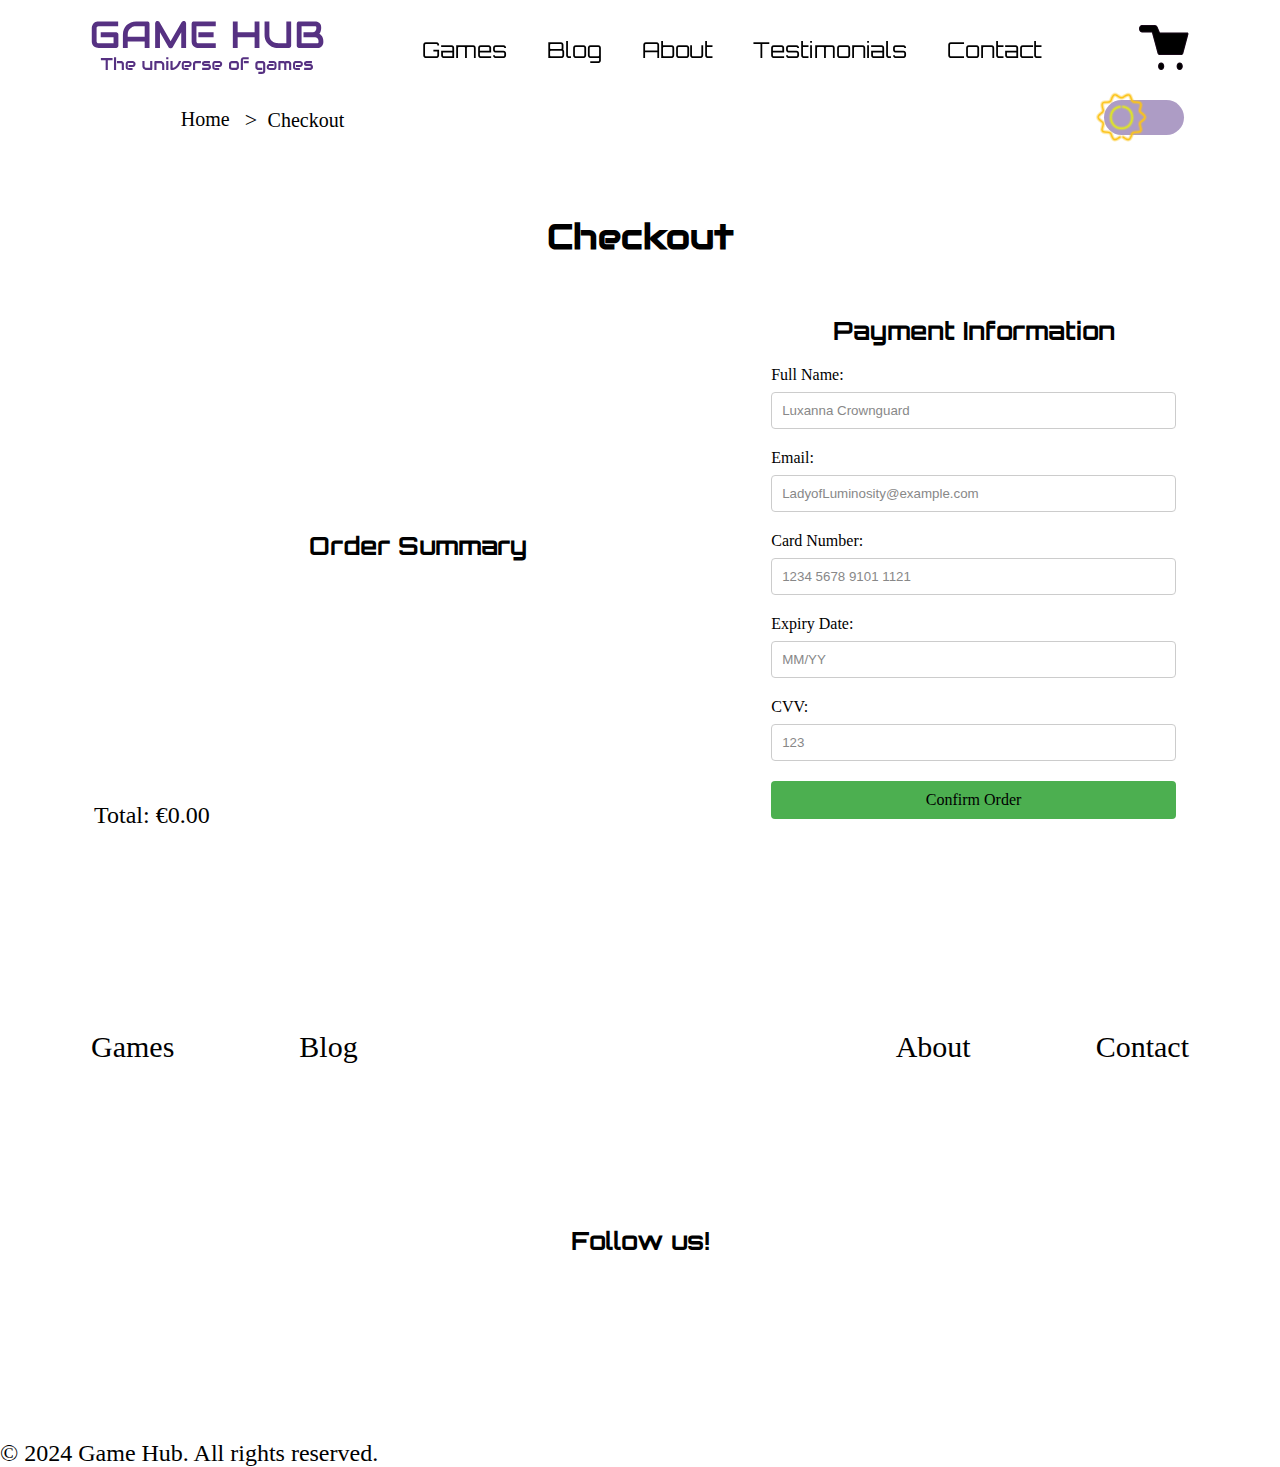
<file: checkout.html>
<!DOCTYPE html>
<html lang="en">
  <head>
    <meta charset="UTF-8" />
    <meta name="viewport" content="width=device-width, initial-scale=1.0" />
    <meta
      name="description"
      content="Checkout"
    />
    <link
      rel="icon"
      type="image/x-icon"
      href="/assets/images/icons8/icons8-game-controller-96.png"
    />
    <link rel="stylesheet" href="src/css/styles.css" />
    <link rel="stylesheet" href="game-image-gallery.css" />
    <link rel="preconnect" href="https://fonts.googleapis.com" />
    <link rel="preconnect" href="https://fonts.gstatic.com" crossorigin />
    <link
      href="https://fonts.googleapis.com/css2?family=Audiowide&family=Orbitron&family=Press+Start+2P&display=swap"
      rel="stylesheet"
    />
    <script defer src="javascript.js"></script>
    <script defer src="single-game.js"></script>
    <script defer src="breadcrumbs.js"></script>
    <script defer src="game-image-gallery.js"></script>
    <script defer src="loading-indicator.js"></script>
    <script defer src="game-info-tabs.js"></script>
    <script defer src="faq.js"></script>
    <script defer src="reviewCard.js"></script>
    <script defer src="reviewsAnchorTag.js"></script>
    <script defer src="themeToggle.js"></script>
    <script defer src="cart.js"></script>

    <title>Checkout | Game Hub</title>
  </head>

  <body>
    <script>
      /*to prevent Firefox FOUC, this must be here*/
      let FF_FOUC_FIX;
    </script>

    <div id="loading-indicator">
      <div class="loader-container">
        <img
          src="assets/images/loading-indicator/Wedges@1.25x-5.3s-200px-200px.gif"
          alt="Loading..."
          class="page-loader"
        />
      </div>
    </div>

    <!-- 1. Navigation Bar -->
    <nav class="navbar navbar__primary" role="navigation">
      <div class="navbar__content">
        <a href="index.html" class="navbar__logo">
          <svg
            id="logo"
            aria-labelledby="titleId"
            title="Game Hub Logo"
            role="img"
            width="233"
            height="54"
            viewBox="0 0 233 54"
            fill="none"
            xmlns="http://www.w3.org/2000/svg"
          >
            <title id="titleId">Game Hub Logo</title>

            <path
              d="M27.3806 25.5693C27.3806 25.9157 27.3187 26.2373 27.195 26.5342C27.0713 26.8311 26.8981 27.0908 26.6755 27.3135C26.4652 27.5238 26.2116 27.6908 25.9147 27.8145C25.6179 27.9382 25.2963 28 24.9499 28H7.54561C7.1003 28 6.61787 27.9505 6.09834 27.8516C5.59118 27.7402 5.08402 27.5732 4.57686 27.3506C4.08207 27.1279 3.60583 26.8434 3.14815 26.4971C2.69047 26.1383 2.28226 25.7116 1.92354 25.2168C1.57718 24.7096 1.29886 24.1283 1.08858 23.4727C0.878291 22.8047 0.773148 22.0563 0.773148 21.2275V8.16504C0.773148 7.71973 0.822627 7.24349 0.921585 6.73633C1.03291 6.2168 1.19991 5.70964 1.42256 5.21484C1.64522 4.70768 1.93591 4.22526 2.29463 3.76758C2.65336 3.3099 3.08011 2.90788 3.57491 2.56152C4.08207 2.2028 4.66345 1.91829 5.31905 1.70801C5.97464 1.49772 6.71683 1.39258 7.54561 1.39258H27.1579V6.2168H7.54561C6.91475 6.2168 6.43233 6.38379 6.09834 6.71777C5.76436 7.05176 5.59737 7.54655 5.59737 8.20215V21.2275C5.59737 21.846 5.76436 22.3285 6.09834 22.6748C6.4447 23.0088 6.92712 23.1758 7.54561 23.1758H22.5564V17.127H9.71651V12.2656H24.9499C25.2963 12.2656 25.6179 12.3337 25.9147 12.4697C26.2116 12.5934 26.4652 12.7666 26.6755 12.9893C26.8981 13.2119 27.0713 13.4717 27.195 13.7686C27.3187 14.0531 27.3806 14.3623 27.3806 14.6963V25.5693ZM58.5153 28H53.6911V21.4688H36.7321V28H31.9079V14.6963C31.9079 12.7542 32.2419 10.9668 32.9099 9.33398C33.5778 7.70117 34.5056 6.2972 35.6931 5.12207C36.8806 3.94694 38.2845 3.03158 39.905 2.37598C41.5254 1.72038 43.2943 1.39258 45.2116 1.39258H56.0847C56.4187 1.39258 56.7341 1.45443 57.031 1.57812C57.3278 1.70182 57.5876 1.875 57.8103 2.09766C58.0329 2.32031 58.2061 2.58008 58.3298 2.87695C58.4535 3.17383 58.5153 3.48926 58.5153 3.82324V28ZM36.7321 16.6445H53.6911V6.2168H45.2116C45.0632 6.2168 44.7478 6.24154 44.2653 6.29102C43.7953 6.32812 43.2448 6.43327 42.614 6.60645C41.9955 6.77962 41.3399 7.04557 40.6472 7.4043C39.9545 7.76302 39.3174 8.25781 38.736 8.88867C38.1547 9.51953 37.6722 10.3112 37.2888 11.2637C36.9177 12.2038 36.7321 13.348 36.7321 14.6963V16.6445ZM95.1052 28H90.2439V12.1543L81.6901 27.2021C81.4799 27.5856 81.183 27.8763 80.7995 28.0742C80.4284 28.2721 80.0264 28.3711 79.5935 28.3711C79.1729 28.3711 78.7771 28.2721 78.406 28.0742C78.0472 27.8763 77.7627 27.5856 77.5524 27.2021L68.9616 12.1543V28H64.1374V3.45215C64.1374 2.89551 64.2982 2.40072 64.6198 1.96777C64.9538 1.53483 65.3868 1.24414 65.9187 1.0957C66.1784 1.03385 66.4382 1.0153 66.698 1.04004C66.9577 1.05241 67.2051 1.10807 67.4401 1.20703C67.6875 1.29362 67.9102 1.4235 68.1081 1.59668C68.306 1.75749 68.473 1.9554 68.6091 2.19043L79.5935 21.2832L90.5778 2.19043C90.8623 1.72038 91.252 1.38639 91.7468 1.18848C92.2539 0.99056 92.7797 0.959635 93.3239 1.0957C93.8435 1.24414 94.2702 1.53483 94.6042 1.96777C94.9382 2.40072 95.1052 2.89551 95.1052 3.45215V28ZM122.603 17.127H107.37V12.2656H122.603V17.127ZM124.774 28H107.37C106.702 28 105.972 27.8825 105.18 27.6475C104.389 27.4124 103.653 27.029 102.972 26.4971C102.304 25.9528 101.742 25.2539 101.284 24.4004C100.839 23.5345 100.616 22.4769 100.616 21.2275V3.82324C100.616 3.48926 100.678 3.17383 100.801 2.87695C100.925 2.58008 101.092 2.32031 101.302 2.09766C101.525 1.875 101.785 1.70182 102.082 1.57812C102.379 1.45443 102.7 1.39258 103.047 1.39258H124.774V6.2168H105.44V21.2275C105.44 21.8584 105.607 22.3408 105.941 22.6748C106.275 23.0088 106.764 23.1758 107.407 23.1758H124.774V28ZM146.669 12.2656H163.609V1.39258H168.433V28H163.609V17.127H146.669V28H141.844V1.39258H146.669V12.2656ZM200.162 25.5693C200.162 25.9157 200.1 26.2373 199.976 26.5342C199.853 26.8311 199.679 27.0908 199.457 27.3135C199.234 27.5238 198.974 27.6908 198.677 27.8145C198.381 27.9382 198.065 28 197.731 28H186.858C185.831 28 184.792 27.8887 183.741 27.666C182.689 27.4434 181.669 27.1032 180.679 26.6455C179.702 26.1755 178.781 25.5817 177.915 24.8643C177.049 24.1468 176.288 23.2995 175.633 22.3223C174.989 21.3327 174.482 20.207 174.111 18.9453C173.74 17.6712 173.554 16.2549 173.554 14.6963V1.39258H178.379V14.6963C178.379 16.057 178.564 17.2074 178.935 18.1475C179.319 19.0876 179.801 19.873 180.383 20.5039C180.964 21.1348 181.601 21.6296 182.294 21.9883C182.986 22.347 183.642 22.613 184.26 22.7861C184.891 22.9593 185.442 23.0706 185.912 23.1201C186.394 23.1572 186.71 23.1758 186.858 23.1758H195.338V1.39258H200.162V25.5693ZM232.336 22.1553C232.336 22.749 232.231 23.3861 232.02 24.0664C231.822 24.7467 231.488 25.3776 231.018 25.959C230.561 26.5404 229.961 27.029 229.218 27.4248C228.476 27.8083 227.567 28 226.491 28H208.177C207.831 28 207.509 27.9382 207.213 27.8145C206.916 27.6908 206.656 27.5238 206.433 27.3135C206.223 27.0908 206.056 26.8311 205.932 26.5342C205.809 26.2373 205.747 25.9157 205.747 25.5693V3.82324C205.747 3.48926 205.809 3.17383 205.932 2.87695C206.056 2.58008 206.223 2.32031 206.433 2.09766C206.656 1.875 206.916 1.70182 207.213 1.57812C207.509 1.45443 207.831 1.39258 208.177 1.39258H224.32C224.914 1.39258 225.551 1.49772 226.231 1.70801C226.911 1.91829 227.542 2.25846 228.124 2.72852C228.717 3.1862 229.206 3.78613 229.59 4.52832C229.985 5.27051 230.183 6.17969 230.183 7.25586V8.16504C230.183 9.01855 230.041 9.9401 229.757 10.9297C229.472 11.9069 229.014 12.8346 228.383 13.7129C228.928 14.0469 229.435 14.4489 229.905 14.9189C230.387 15.389 230.808 15.9333 231.167 16.5518C231.525 17.1702 231.81 17.8691 232.02 18.6484C232.231 19.4277 232.336 20.2874 232.336 21.2275V22.1553ZM227.511 21.2275C227.511 20.5967 227.412 20.0339 227.215 19.5391C227.017 19.0319 226.738 18.599 226.38 18.2402C226.021 17.8815 225.588 17.6094 225.081 17.4238C224.574 17.2259 224.005 17.127 223.374 17.127H212.501V12.2656H221.203C221.834 12.2656 222.403 12.1729 222.91 11.9873C223.417 11.7894 223.85 11.5111 224.209 11.1523C224.567 10.7936 224.84 10.3669 225.025 9.87207C225.223 9.36491 225.322 8.7959 225.322 8.16504V7.25586C225.322 6.56315 224.988 6.2168 224.32 6.2168H210.571V23.1758H226.491C226.578 23.1758 226.683 23.1696 226.806 23.1572C226.93 23.1449 227.041 23.1077 227.14 23.0459C227.239 22.984 227.326 22.8789 227.4 22.7305C227.474 22.582 227.511 22.3779 227.511 22.1182V21.2275ZM21.572 40.2549H16.8156V50H14.6574V40.2549H9.89278V38.0967H21.572V40.2549ZM32.9025 50H30.7443V44.0483C30.7443 43.7661 30.6724 43.5531 30.5285 43.4092C30.3846 43.2598 30.1688 43.1851 29.8811 43.1851H25.988V41.0269H29.8811C30.0858 41.0269 30.3016 41.0518 30.5285 41.1016C30.7554 41.1458 30.9795 41.2178 31.2009 41.3174C31.4278 41.417 31.6436 41.547 31.8483 41.7075C32.0531 41.8625 32.2329 42.0534 32.3879 42.2803C32.5428 42.5016 32.6674 42.759 32.7614 43.0522C32.8555 43.3455 32.9025 43.6776 32.9025 44.0483V50ZM25.1164 50H22.9582V37.2334H25.1164V50ZM44.5319 43.9985C44.5319 44.2974 44.4794 44.6211 44.3742 44.9697C44.2691 45.3128 44.0975 45.6338 43.8596 45.9326C43.6272 46.2259 43.32 46.4722 42.9382 46.6714C42.5619 46.8706 42.1026 46.9702 41.5603 46.9702H37.6672V44.9199H41.5603C41.8536 44.9199 42.0804 44.8314 42.2409 44.6543C42.4014 44.4717 42.4816 44.2476 42.4816 43.9819C42.4816 43.6997 42.3903 43.4784 42.2077 43.3179C42.0306 43.1574 41.8148 43.0771 41.5603 43.0771H37.6672C37.3739 43.0771 37.147 43.1685 36.9865 43.3511C36.826 43.5282 36.7458 43.7495 36.7458 44.0151V47.0283C36.7458 47.3161 36.8343 47.5402 37.0114 47.7007C37.194 47.8612 37.4182 47.9414 37.6838 47.9414H41.5603V50H37.6672C37.3684 50 37.0446 49.9474 36.696 49.8423C36.3529 49.7371 36.0319 49.5684 35.7331 49.3359C35.4398 49.098 35.1936 48.7909 34.9943 48.4146C34.7951 48.0327 34.6955 47.5706 34.6955 47.0283V43.9985C34.6955 43.6997 34.7481 43.3787 34.8532 43.0356C34.9584 42.687 35.1272 42.366 35.3596 42.0728C35.5975 41.7739 35.9047 41.5249 36.281 41.3257C36.6628 41.1265 37.1249 41.0269 37.6672 41.0269H41.5603C41.8591 41.0269 42.18 41.0794 42.5231 41.1846C42.8718 41.2897 43.1927 41.4613 43.486 41.6992C43.7849 41.9316 44.0339 42.2388 44.2331 42.6206C44.4323 42.9969 44.5319 43.4562 44.5319 43.9985ZM61.3244 48.9126C61.3244 49.0675 61.2967 49.2114 61.2414 49.3442C61.1861 49.4771 61.1086 49.5933 61.009 49.6929C60.9149 49.7869 60.8015 49.8617 60.6687 49.917C60.5414 49.9723 60.403 50 60.2536 50H55.3728C55.1071 50 54.8221 49.9696 54.5178 49.9087C54.2189 49.8478 53.9229 49.751 53.6296 49.6182C53.3363 49.4798 53.0513 49.3083 52.7746 49.1035C52.5035 48.8932 52.2655 48.6414 52.0607 48.3481C51.856 48.0493 51.69 47.7062 51.5627 47.3188C51.441 46.9315 51.3801 46.4943 51.3801 46.0073V41.0269H53.5383V46.0073C53.5383 46.2896 53.5853 46.5441 53.6794 46.771C53.779 46.9924 53.9118 47.1833 54.0778 47.3438C54.2439 47.5042 54.4375 47.6287 54.6589 47.7173C54.8858 47.8003 55.1293 47.8418 55.3894 47.8418H59.1662V41.0269H61.3244V48.9126ZM73.2941 50H71.1359V45.0195C71.1359 44.7373 71.0861 44.4855 70.9865 44.2642C70.8925 44.0373 70.7624 43.8436 70.5964 43.6831C70.4304 43.5226 70.2339 43.4009 70.007 43.3179C69.7857 43.2293 69.545 43.1851 69.2849 43.1851H65.508V50H63.3498V42.0977C63.3498 41.9482 63.3775 41.8099 63.4328 41.6826C63.4882 41.5498 63.5656 41.4364 63.6652 41.3423C63.7648 41.2427 63.8811 41.1652 64.0139 41.1099C64.1467 41.0545 64.2878 41.0269 64.4372 41.0269H69.3015C69.5726 41.0269 69.8576 41.0573 70.1564 41.1182C70.4608 41.179 70.7596 41.2786 71.0529 41.417C71.3518 41.5498 71.634 41.7214 71.8996 41.9316C72.1708 42.1364 72.4087 42.3882 72.6135 42.687C72.8238 42.9803 72.9898 43.3206 73.1115 43.708C73.2333 44.0954 73.2941 44.5326 73.2941 45.0195V50ZM77.3781 39.1841H75.2199V37.2334H77.3781V39.1841ZM77.3781 50H75.2199V41.0269H77.3781V50ZM90.1613 41.0269C89.9178 41.785 89.6328 42.5321 89.3064 43.2681C88.9799 44.0041 88.6036 44.7069 88.1774 45.3765C87.7569 46.0405 87.2837 46.6576 86.758 47.2275C86.2378 47.792 85.6595 48.2817 85.0231 48.6968C84.3923 49.1063 83.7033 49.43 82.9563 49.668C82.2147 49.9004 81.4095 50.0166 80.5407 50.0166C80.3913 50.0166 80.2502 49.9889 80.1174 49.9336C79.9846 49.8783 79.8684 49.8035 79.7688 49.7095C79.6691 49.6099 79.5917 49.4964 79.5363 49.3691C79.481 49.2363 79.4533 49.0952 79.4533 48.9458V41.0269H81.6115V47.7754C82.1372 47.7754 82.6408 47.6619 83.1223 47.4351C83.6092 47.2082 84.0686 46.9093 84.5002 46.5386C84.9318 46.1623 85.3303 45.7362 85.6955 45.2603C86.0663 44.7843 86.3955 44.2974 86.6833 43.7993C86.9711 43.2957 87.2146 42.8032 87.4138 42.3218C87.6185 41.8403 87.7707 41.4087 87.8703 41.0269H90.1613ZM100.595 43.9985C100.595 44.2974 100.543 44.6211 100.438 44.9697C100.333 45.3128 100.161 45.6338 99.923 45.9326C99.6906 46.2259 99.3835 46.4722 99.0017 46.6714C98.6254 46.8706 98.1661 46.9702 97.6237 46.9702H93.7307V44.9199H97.6237C97.917 44.9199 98.1439 44.8314 98.3044 44.6543C98.4649 44.4717 98.5451 44.2476 98.5451 43.9819C98.5451 43.6997 98.4538 43.4784 98.2712 43.3179C98.0941 43.1574 97.8783 43.0771 97.6237 43.0771H93.7307C93.4374 43.0771 93.2105 43.1685 93.05 43.3511C92.8895 43.5282 92.8093 43.7495 92.8093 44.0151V47.0283C92.8093 47.3161 92.8978 47.5402 93.0749 47.7007C93.2575 47.8612 93.4816 47.9414 93.7473 47.9414H97.6237V50H93.7307C93.4318 50 93.1081 49.9474 92.7595 49.8423C92.4164 49.7371 92.0954 49.5684 91.7966 49.3359C91.5033 49.098 91.257 48.7909 91.0578 48.4146C90.8586 48.0327 90.759 47.5706 90.759 47.0283V43.9985C90.759 43.6997 90.8116 43.3787 90.9167 43.0356C91.0218 42.687 91.1906 42.366 91.423 42.0728C91.661 41.7739 91.9681 41.5249 92.3444 41.3257C92.7263 41.1265 93.1883 41.0269 93.7307 41.0269H97.6237C97.9226 41.0269 98.2435 41.0794 98.5866 41.1846C98.9353 41.2897 99.2562 41.4613 99.5495 41.6992C99.8483 41.9316 100.097 42.2388 100.297 42.6206C100.496 42.9969 100.595 43.4562 100.595 43.9985ZM109.901 43.1851H105.045C104.751 43.1851 104.53 43.2598 104.381 43.4092C104.231 43.5531 104.156 43.7661 104.156 44.0483V50H101.998V44.0483C101.998 43.6776 102.045 43.3455 102.139 43.0522C102.233 42.759 102.358 42.5016 102.513 42.2803C102.673 42.0534 102.856 41.8625 103.061 41.7075C103.265 41.547 103.479 41.417 103.7 41.3174C103.927 41.2178 104.154 41.1458 104.381 41.1016C104.613 41.0518 104.829 41.0269 105.028 41.0269H109.901V43.1851ZM120.003 46.9702C120.003 47.341 119.956 47.6758 119.862 47.9746C119.767 48.2679 119.643 48.528 119.488 48.7549C119.333 48.9762 119.153 49.1672 118.948 49.3276C118.744 49.4826 118.528 49.6099 118.301 49.7095C118.08 49.8091 117.853 49.8838 117.62 49.9336C117.393 49.9779 117.178 50 116.973 50H111.129V47.8418H116.956C117.25 47.8418 117.471 47.7671 117.62 47.6177C117.77 47.4683 117.844 47.2524 117.844 46.9702C117.817 46.3947 117.526 46.1069 116.973 46.1069H113.628C113.152 46.1069 112.748 46.0239 112.416 45.8579C112.084 45.6919 111.813 45.4844 111.602 45.2354C111.397 44.9863 111.248 44.7179 111.154 44.4302C111.065 44.1424 111.021 43.874 111.021 43.625C111.021 43.1436 111.107 42.7396 111.279 42.4131C111.45 42.0811 111.666 41.8127 111.926 41.6079C112.186 41.4032 112.468 41.2565 112.773 41.168C113.077 41.0739 113.362 41.0269 113.628 41.0269H118.932V43.1851H113.644C113.534 43.1851 113.445 43.1989 113.379 43.2266C113.318 43.2487 113.271 43.2819 113.238 43.3262C113.21 43.3649 113.193 43.4092 113.188 43.459C113.182 43.5033 113.179 43.5475 113.179 43.5918C113.185 43.6803 113.202 43.7495 113.229 43.7993C113.257 43.8491 113.29 43.8851 113.329 43.9072C113.373 43.9294 113.42 43.9432 113.47 43.9487C113.525 43.9487 113.578 43.9487 113.628 43.9487H116.973C117.526 43.9487 117.997 44.0483 118.384 44.2476C118.771 44.4468 119.084 44.6986 119.322 45.0029C119.56 45.3018 119.731 45.6283 119.837 45.9824C119.947 46.3366 120.003 46.6659 120.003 46.9702ZM131.175 43.9985C131.175 44.2974 131.123 44.6211 131.018 44.9697C130.913 45.3128 130.741 45.6338 130.503 45.9326C130.271 46.2259 129.964 46.4722 129.582 46.6714C129.205 46.8706 128.746 46.9702 128.204 46.9702H124.311V44.9199H128.204C128.497 44.9199 128.724 44.8314 128.884 44.6543C129.045 44.4717 129.125 44.2476 129.125 43.9819C129.125 43.6997 129.034 43.4784 128.851 43.3179C128.674 43.1574 128.458 43.0771 128.204 43.0771H124.311C124.017 43.0771 123.791 43.1685 123.63 43.3511C123.47 43.5282 123.389 43.7495 123.389 44.0151V47.0283C123.389 47.3161 123.478 47.5402 123.655 47.7007C123.838 47.8612 124.062 47.9414 124.327 47.9414H128.204V50H124.311C124.012 50 123.688 49.9474 123.34 49.8423C122.996 49.7371 122.675 49.5684 122.377 49.3359C122.083 49.098 121.837 48.7909 121.638 48.4146C121.439 48.0327 121.339 47.5706 121.339 47.0283V43.9985C121.339 43.6997 121.392 43.3787 121.497 43.0356C121.602 42.687 121.771 42.366 122.003 42.0728C122.241 41.7739 122.548 41.5249 122.925 41.3257C123.306 41.1265 123.768 41.0269 124.311 41.0269H128.204C128.503 41.0269 128.824 41.0794 129.167 41.1846C129.515 41.2897 129.836 41.4613 130.13 41.6992C130.428 41.9316 130.677 42.2388 130.877 42.6206C131.076 42.9969 131.175 43.4562 131.175 43.9985ZM147.918 46.9702C147.918 47.341 147.871 47.6758 147.777 47.9746C147.683 48.2679 147.558 48.528 147.404 48.7549C147.249 48.9762 147.069 49.1672 146.864 49.3276C146.659 49.4826 146.443 49.6099 146.217 49.7095C145.995 49.8091 145.768 49.8838 145.536 49.9336C145.309 49.9779 145.093 50 144.888 50H140.995C140.696 50 140.37 49.9474 140.016 49.8423C139.662 49.7371 139.332 49.5656 139.028 49.3276C138.729 49.0841 138.477 48.7715 138.273 48.3896C138.073 48.0023 137.974 47.5291 137.974 46.9702V44.0483C137.974 43.495 138.073 43.0273 138.273 42.6455C138.477 42.2581 138.729 41.9455 139.028 41.7075C139.332 41.464 139.662 41.2897 140.016 41.1846C140.37 41.0794 140.696 41.0269 140.995 41.0269H144.888C145.442 41.0269 145.912 41.1265 146.3 41.3257C146.687 41.5249 147 41.7767 147.238 42.0811C147.475 42.3799 147.647 42.7064 147.752 43.0605C147.863 43.4147 147.918 43.744 147.918 44.0483V46.9702ZM145.76 44.0649C145.76 43.7661 145.685 43.5448 145.536 43.4009C145.386 43.257 145.171 43.1851 144.888 43.1851H141.012C140.724 43.1851 140.506 43.2598 140.356 43.4092C140.207 43.5531 140.132 43.7661 140.132 44.0483V46.9702C140.132 47.2524 140.207 47.4683 140.356 47.6177C140.506 47.7671 140.724 47.8418 141.012 47.8418H144.888C145.182 47.8418 145.4 47.7671 145.544 47.6177C145.688 47.4683 145.76 47.2524 145.76 46.9702V44.0649ZM157.705 43.1851H152.824V41.0269H157.705V43.1851ZM157.705 39.292H152.841C152.547 39.292 152.326 39.3667 152.176 39.5161C152.027 39.66 151.952 39.873 151.952 40.1553V50H149.794V40.1553C149.794 39.7845 149.841 39.4525 149.935 39.1592C150.029 38.8659 150.154 38.6086 150.309 38.3872C150.469 38.1603 150.652 37.9694 150.857 37.8145C151.061 37.654 151.274 37.5239 151.496 37.4243C151.723 37.3247 151.95 37.2528 152.176 37.2085C152.403 37.1587 152.619 37.1338 152.824 37.1338H157.705V39.292ZM174.281 50.8633C174.281 51.234 174.234 51.5661 174.14 51.8594C174.046 52.1582 173.922 52.4183 173.767 52.6396C173.612 52.8665 173.432 53.0575 173.227 53.2124C173.022 53.3729 172.807 53.5029 172.58 53.6025C172.358 53.7021 172.132 53.7741 171.899 53.8184C171.672 53.8682 171.456 53.8931 171.252 53.8931H167.359V51.7349H171.252C171.545 51.7349 171.764 51.6602 171.907 51.5107C172.051 51.3613 172.123 51.1455 172.123 50.8633V44.0483C172.123 43.7661 172.051 43.5531 171.907 43.4092C171.764 43.2598 171.545 43.1851 171.252 43.1851H167.359C167.093 43.1851 166.883 43.2681 166.728 43.4341C166.573 43.5946 166.495 43.7993 166.495 44.0483V46.9702C166.495 47.2524 166.57 47.4683 166.719 47.6177C166.869 47.7671 167.087 47.8418 167.375 47.8418H171.252V50H167.359C167.154 50 166.938 49.9779 166.711 49.9336C166.484 49.8838 166.257 49.8091 166.03 49.7095C165.809 49.6099 165.596 49.4826 165.391 49.3276C165.187 49.1672 165.007 48.9762 164.852 48.7549C164.697 48.528 164.572 48.2679 164.478 47.9746C164.384 47.6758 164.337 47.341 164.337 46.9702V44.0483C164.337 43.8436 164.359 43.6278 164.404 43.4009C164.453 43.174 164.528 42.9499 164.628 42.7285C164.727 42.5016 164.855 42.2858 165.009 42.0811C165.17 41.8763 165.361 41.6965 165.582 41.5415C165.809 41.3866 166.069 41.262 166.363 41.168C166.656 41.0739 166.988 41.0269 167.359 41.0269H171.252C171.456 41.0269 171.672 41.0518 171.899 41.1016C172.132 41.1458 172.358 41.2178 172.58 41.3174C172.807 41.417 173.022 41.547 173.227 41.7075C173.432 41.8625 173.612 42.0534 173.767 42.2803C173.922 42.5016 174.046 42.759 174.14 43.0522C174.234 43.3455 174.281 43.6776 174.281 44.0483V50.8633ZM185.521 47.0283C185.521 47.3271 185.468 47.6509 185.363 47.9995C185.258 48.3426 185.086 48.6636 184.848 48.9624C184.616 49.2557 184.309 49.502 183.927 49.7012C183.551 49.9004 183.091 50 182.549 50H178.656C178.357 50 178.033 49.9474 177.685 49.8423C177.342 49.7371 177.021 49.5684 176.722 49.3359C176.429 49.098 176.182 48.7909 175.983 48.4146C175.784 48.0327 175.684 47.5706 175.684 47.0283C175.684 46.7295 175.737 46.4058 175.842 46.0571C175.947 45.7085 176.116 45.3875 176.348 45.0942C176.586 44.7954 176.893 44.5464 177.27 44.3472C177.652 44.1479 178.114 44.0483 178.656 44.0483H182.549V46.1069H178.656C178.363 46.1069 178.136 46.1982 177.975 46.3809C177.815 46.5579 177.735 46.7793 177.735 47.0449C177.735 47.3271 177.826 47.5485 178.008 47.709C178.197 47.8639 178.418 47.9414 178.673 47.9414H182.549C182.842 47.9414 183.069 47.8529 183.23 47.6758C183.39 47.4987 183.47 47.2773 183.47 47.0117V43.9985C183.47 43.7163 183.382 43.4922 183.205 43.3262C183.033 43.1602 182.815 43.0771 182.549 43.0771H177.809V41.0269H182.549C182.848 41.0269 183.169 41.0794 183.512 41.1846C183.861 41.2897 184.182 41.4613 184.475 41.6992C184.774 41.9316 185.023 42.2388 185.222 42.6206C185.421 42.9969 185.521 43.4562 185.521 43.9985V47.0283ZM195.374 50H193.216V44.0483C193.216 43.7661 193.141 43.5531 192.991 43.4092C192.842 43.2598 192.621 43.1851 192.327 43.1851H189.522V50H187.363V42.0977C187.363 41.9482 187.391 41.8099 187.446 41.6826C187.502 41.5498 187.579 41.4364 187.679 41.3423C187.779 41.2427 187.895 41.1652 188.028 41.1099C188.16 41.0545 188.301 41.0269 188.451 41.0269H192.344C192.643 41.0269 192.964 41.0794 193.307 41.1846C193.65 41.2897 193.976 41.4585 194.286 41.6909V41.0269H197.208C197.413 41.0269 197.629 41.0518 197.856 41.1016C198.083 41.1458 198.307 41.2178 198.528 41.3174C198.755 41.417 198.971 41.547 199.175 41.7075C199.38 41.8625 199.56 42.0534 199.715 42.2803C199.87 42.5016 199.995 42.759 200.089 43.0522C200.183 43.3455 200.23 43.6776 200.23 44.0483V50H198.071V44.0483C198.071 43.7661 198 43.5531 197.856 43.4092C197.717 43.2598 197.502 43.1851 197.208 43.1851H195.266C195.338 43.4507 195.374 43.7384 195.374 44.0483V50ZM211.876 43.9985C211.876 44.2974 211.823 44.6211 211.718 44.9697C211.613 45.3128 211.441 45.6338 211.203 45.9326C210.971 46.2259 210.664 46.4722 210.282 46.6714C209.906 46.8706 209.446 46.9702 208.904 46.9702H205.011V44.9199H208.904C209.197 44.9199 209.424 44.8314 209.585 44.6543C209.745 44.4717 209.825 44.2476 209.825 43.9819C209.825 43.6997 209.734 43.4784 209.551 43.3179C209.374 43.1574 209.159 43.0771 208.904 43.0771H205.011C204.718 43.0771 204.491 43.1685 204.33 43.3511C204.17 43.5282 204.09 43.7495 204.09 44.0151V47.0283C204.09 47.3161 204.178 47.5402 204.355 47.7007C204.538 47.8612 204.762 47.9414 205.028 47.9414H208.904V50H205.011C204.712 50 204.388 49.9474 204.04 49.8423C203.697 49.7371 203.376 49.5684 203.077 49.3359C202.784 49.098 202.537 48.7909 202.338 48.4146C202.139 48.0327 202.039 47.5706 202.039 47.0283V43.9985C202.039 43.6997 202.092 43.3787 202.197 43.0356C202.302 42.687 202.471 42.366 202.703 42.0728C202.941 41.7739 203.248 41.5249 203.625 41.3257C204.007 41.1265 204.469 41.0269 205.011 41.0269H208.904C209.203 41.0269 209.524 41.0794 209.867 41.1846C210.216 41.2897 210.536 41.4613 210.83 41.6992C211.129 41.9316 211.378 42.2388 211.577 42.6206C211.776 42.9969 211.876 43.4562 211.876 43.9985ZM222.003 46.9702C222.003 47.341 221.956 47.6758 221.862 47.9746C221.767 48.2679 221.643 48.528 221.488 48.7549C221.333 48.9762 221.153 49.1672 220.948 49.3276C220.744 49.4826 220.528 49.6099 220.301 49.7095C220.08 49.8091 219.853 49.8838 219.62 49.9336C219.393 49.9779 219.178 50 218.973 50H213.129V47.8418H218.956C219.25 47.8418 219.471 47.7671 219.62 47.6177C219.77 47.4683 219.844 47.2524 219.844 46.9702C219.817 46.3947 219.526 46.1069 218.973 46.1069H215.628C215.152 46.1069 214.748 46.0239 214.416 45.8579C214.084 45.6919 213.813 45.4844 213.602 45.2354C213.397 44.9863 213.248 44.7179 213.154 44.4302C213.065 44.1424 213.021 43.874 213.021 43.625C213.021 43.1436 213.107 42.7396 213.279 42.4131C213.45 42.0811 213.666 41.8127 213.926 41.6079C214.186 41.4032 214.468 41.2565 214.773 41.168C215.077 41.0739 215.362 41.0269 215.628 41.0269H220.932V43.1851H215.644C215.534 43.1851 215.445 43.1989 215.379 43.2266C215.318 43.2487 215.271 43.2819 215.238 43.3262C215.21 43.3649 215.193 43.4092 215.188 43.459C215.182 43.5033 215.179 43.5475 215.179 43.5918C215.185 43.6803 215.202 43.7495 215.229 43.7993C215.257 43.8491 215.29 43.8851 215.329 43.9072C215.373 43.9294 215.42 43.9432 215.47 43.9487C215.525 43.9487 215.578 43.9487 215.628 43.9487H218.973C219.526 43.9487 219.997 44.0483 220.384 44.2476C220.771 44.4468 221.084 44.6986 221.322 45.0029C221.56 45.3018 221.731 45.6283 221.837 45.9824C221.947 46.3366 222.003 46.6659 222.003 46.9702Z"
              fill="#563182"
            />
          </svg>
          <span class="visually-hidden">Go to Home Page</span>
        </a>
        <!-- Alternate Logo for smaller screens -->
        <a href="index.html" class="navbar__logo--small" id="alternate-logo">
          <svg
            aria-labelledby="titleId"
            title="Game Hub Logo"
            role="img"
            width="133"
            height="17"
            viewBox="0 0 133 17"
            fill="none"
            xmlns="http://www.w3.org/2000/svg"
          >
            <path
              d="M15.1993 14.611C15.1993 14.809 15.164 14.9927 15.0933 15.1624C15.0226 15.332 14.9237 15.4805 14.7964 15.6077C14.6763 15.7279 14.5314 15.8233 14.3617 15.894C14.1921 15.9647 14.0083 16 13.8104 16H3.86508C3.61062 16 3.33495 15.9717 3.03807 15.9152C2.74827 15.8516 2.45846 15.7561 2.16865 15.6289C1.88591 15.5017 1.61378 15.3391 1.35225 15.1412C1.09071 14.9362 0.857455 14.6923 0.65247 14.4096C0.454553 14.1198 0.295513 13.7876 0.175349 13.4129C0.0551856 13.0313 -0.00489619 12.6036 -0.00489619 12.13V4.66574C-0.00489619 4.41127 0.0233776 4.13914 0.0799252 3.84933C0.143541 3.55246 0.238965 3.26265 0.366197 2.97991C0.49343 2.69011 0.659538 2.41444 0.864523 2.1529C1.06951 1.89137 1.31337 1.66165 1.59611 1.46373C1.88591 1.25875 2.21813 1.09617 2.59276 0.976008C2.96739 0.855844 3.39149 0.795762 3.86508 0.795762H15.0721V3.55246H3.86508C3.50459 3.55246 3.22892 3.64788 3.03807 3.83873C2.84722 4.02958 2.7518 4.31232 2.7518 4.68694V12.13C2.7518 12.4834 2.84722 12.7591 3.03807 12.957C3.23599 13.1479 3.51166 13.2433 3.86508 13.2433H12.4426V9.78683H5.10559V7.00893H13.8104C14.0083 7.00893 14.1921 7.04781 14.3617 7.12556C14.5314 7.19624 14.6763 7.2952 14.7964 7.42243C14.9237 7.54967 15.0226 7.6981 15.0933 7.86775C15.164 8.03032 15.1993 8.20703 15.1993 8.39788V14.611ZM32.9906 16H30.2339V12.2679H20.5431V16H17.7864V8.39788C17.7864 7.28813 17.9772 6.26674 18.3589 5.33371C18.7406 4.40067 19.2708 3.5984 19.9493 2.9269C20.6279 2.2554 21.4302 1.73233 22.3561 1.3577C23.2821 0.983076 24.2929 0.795762 25.3885 0.795762H31.6017C31.7925 0.795762 31.9728 0.831104 32.1424 0.901789C32.3121 0.972473 32.4605 1.07143 32.5877 1.19866C32.715 1.3259 32.8139 1.47433 32.8846 1.64398C32.9553 1.81362 32.9906 1.99386 32.9906 2.18471V16ZM20.5431 9.51116H30.2339V3.55246H25.3885C25.3037 3.55246 25.1234 3.56659 24.8478 3.59487C24.5792 3.61607 24.2646 3.67616 23.9041 3.77511C23.5507 3.87407 23.1761 4.02604 22.7803 4.23103C22.3844 4.43601 22.0204 4.71875 21.6882 5.07924C21.356 5.43973 21.0803 5.89212 20.8612 6.43639C20.6491 6.97359 20.5431 7.62742 20.5431 8.39788V9.51116ZM53.8991 16H51.1212V6.94531L46.2334 15.5441C46.1132 15.7632 45.9436 15.9293 45.7244 16.0424C45.5124 16.1555 45.2827 16.2121 45.0353 16.2121C44.7949 16.2121 44.5688 16.1555 44.3567 16.0424C44.1517 15.9293 43.9891 15.7632 43.869 15.5441L38.9599 6.94531V16H36.2032V1.97266C36.2032 1.65458 36.2951 1.37184 36.4789 1.12445C36.6698 0.877049 36.9172 0.710941 37.2211 0.626119C37.3695 0.590777 37.518 0.580174 37.6664 0.594311C37.8149 0.60138 37.9562 0.633188 38.0905 0.689735C38.2319 0.739215 38.3591 0.813433 38.4722 0.912392C38.5853 1.00428 38.6807 1.11738 38.7585 1.25168L45.0353 12.1618L51.3121 1.25168C51.4746 0.983076 51.6973 0.792228 51.98 0.679133C52.2698 0.566038 52.5702 0.548366 52.8813 0.626119C53.1781 0.710941 53.422 0.877049 53.6128 1.12445C53.8037 1.37184 53.8991 1.65458 53.8991 1.97266V16ZM69.6123 9.78683H60.9075V7.00893H69.6123V9.78683ZM70.8528 16H60.9075C60.5258 16 60.1087 15.9328 59.6564 15.7985C59.204 15.6642 58.7834 15.4451 58.3946 15.1412C58.013 14.8302 57.6913 14.4308 57.4298 13.9431C57.1753 13.4483 57.0481 12.8439 57.0481 12.13V2.18471C57.0481 1.99386 57.0834 1.81362 57.1541 1.64398C57.2248 1.47433 57.3202 1.3259 57.4404 1.19866C57.5676 1.07143 57.7161 0.972473 57.8857 0.901789C58.0554 0.831104 58.2391 0.795762 58.4371 0.795762H70.8528V3.55246H59.8048V12.13C59.8048 12.4905 59.9002 12.7662 60.0911 12.957C60.2819 13.1479 60.5611 13.2433 60.9287 13.2433H70.8528V16ZM83.364 7.00893H93.0442V0.795762H95.8009V16H93.0442V9.78683H83.364V16H80.6073V0.795762H83.364V7.00893ZM113.931 14.611C113.931 14.809 113.896 14.9927 113.825 15.1624C113.755 15.332 113.656 15.4805 113.529 15.6077C113.401 15.7279 113.253 15.8233 113.083 15.894C112.914 15.9647 112.733 16 112.543 16H106.329C105.743 16 105.149 15.9364 104.548 15.8092C103.947 15.6819 103.364 15.4875 102.799 15.226C102.24 14.9574 101.714 14.6181 101.219 14.2081C100.724 13.7982 100.289 13.314 99.9147 12.7556C99.5472 12.1901 99.2574 11.5469 99.0453 10.8259C98.8333 10.0978 98.7272 9.28851 98.7272 8.39788V0.795762H101.484V8.39788C101.484 9.17541 101.59 9.83278 101.802 10.37C102.021 10.9072 102.297 11.356 102.629 11.7165C102.961 12.077 103.325 12.3597 103.721 12.5647C104.117 12.7697 104.492 12.9217 104.845 13.0206C105.205 13.1196 105.52 13.1832 105.789 13.2115C106.064 13.2327 106.245 13.2433 106.329 13.2433H111.175V0.795762H113.931V14.611ZM132.317 12.6602C132.317 12.9994 132.256 13.3635 132.136 13.7522C132.023 14.141 131.832 14.5015 131.564 14.8337C131.302 15.1659 130.959 15.4451 130.535 15.6713C130.111 15.8904 129.592 16 128.977 16H118.512C118.314 16 118.13 15.9647 117.96 15.894C117.791 15.8233 117.642 15.7279 117.515 15.6077C117.395 15.4805 117.3 15.332 117.229 15.1624C117.158 14.9927 117.123 14.809 117.123 14.611V2.18471C117.123 1.99386 117.158 1.81362 117.229 1.64398C117.3 1.47433 117.395 1.3259 117.515 1.19866C117.642 1.07143 117.791 0.972473 117.96 0.901789C118.13 0.831104 118.314 0.795762 118.512 0.795762H127.736C128.075 0.795762 128.439 0.855844 128.828 0.976008C129.217 1.09617 129.577 1.29055 129.91 1.55915C130.249 1.82069 130.528 2.16351 130.747 2.58761C130.973 3.01172 131.087 3.53125 131.087 4.14621V4.66574C131.087 5.15346 131.005 5.68006 130.843 6.24554C130.68 6.80395 130.419 7.33408 130.058 7.83594C130.369 8.02679 130.659 8.25651 130.928 8.52511C131.203 8.79371 131.444 9.10473 131.649 9.45815C131.854 9.81157 132.016 10.2109 132.136 10.6563C132.256 11.1016 132.317 11.5928 132.317 12.13V12.6602ZM129.56 12.13C129.56 11.7695 129.503 11.4479 129.39 11.1652C129.277 10.8754 129.118 10.628 128.913 10.423C128.708 10.218 128.461 10.0625 128.171 9.95647C127.881 9.84338 127.556 9.78683 127.195 9.78683H120.982V7.00893H125.955C126.315 7.00893 126.641 6.95592 126.93 6.84989C127.22 6.7368 127.468 6.57775 127.673 6.37277C127.878 6.16778 128.033 5.92392 128.139 5.64119C128.252 5.35138 128.309 5.02623 128.309 4.66574V4.14621C128.309 3.75037 128.118 3.55246 127.736 3.55246H119.88V13.2433H128.977C129.026 13.2433 129.086 13.2398 129.157 13.2327C129.228 13.2256 129.291 13.2044 129.348 13.1691C129.404 13.1337 129.454 13.0737 129.496 12.9888C129.539 12.904 129.56 12.7874 129.56 12.639V12.13Z"
              fill="#563182"
            />
          </svg>
        </a>
        <input
          type="checkbox"
          id="navbar-toggle"
          class="navbar__checkbox"
          aria-label="Menu toggle"
        />
        <label for="navbar-toggle" class="navbar__hamburger">
          <svg
            width="75"
            height="58"
            viewBox="0 0 75 58"
            fill="none"
            xmlns="http://www.w3.org/2000/svg"
            id="hamburger"
          >
            <path
              d="M10 12.6958C10 11.207 11.207 10 12.6958 10H34.3926C35.8814 10 37.0885 11.207 37.0885 12.6958C37.0885 14.1847 35.8814 15.3917 34.3926 15.3917H12.6958C11.207 15.3917 10 14.1847 10 12.6958Z"
            />
            <path
              d="M10 28.9698C10 27.4807 11.207 26.2739 12.6958 26.2739H61.4811C62.9699 26.2739 64.1769 27.4807 64.1769 28.9698C64.1769 30.4586 62.9699 31.6653 61.4811 31.6653H12.6958C11.207 31.6653 10 30.4586 10 28.9698Z"
            />
            <path
              d="M12.6958 42.5474C11.207 42.5474 10 43.7544 10 45.2432C10 46.732 11.207 47.9391 12.6958 47.9391H45.228C46.7168 47.9391 47.9239 46.732 47.9239 45.2432C47.9239 43.7544 46.7168 42.5474 45.228 42.5474H12.6958Z"
            />
          </svg>
          <span class="visually-hidden">Menu</span>
        </label>
        <ul class="navbar__links">
          <li><a href="games.html">Games</a></li>
          <li><a href="blog.html">Blog</a></li>
          <li><a href="about-us.html">About</a></li>
          <li><a href="testimonials.html">Testimonials</a></li>
          <li><a href="contact.html">Contact</a></li>
        </ul>
        <button id="cart-icon" class="cart-icon">
          <svg
            xmlns="http://www.w3.org/2000/svg"
            width="50"
            height="45"
            viewBox="0 0 50 45"
            fill=""
          >
            <path
              d="M2.63455 0.0152132C1.81515 0.174289 1.08138 0.721805 0.59468 1.53731C0.107977 2.35282 -0.0917951 3.36952 0.0393099 4.36374C0.170415 5.35797 0.621658 6.24828 1.29377 6.83882C1.96588 7.42936 2.80381 7.67175 3.62322 7.51268H12.8919L13.4481 9.38704L15.9815 18.7589L18.515 28.1307C18.7621 29.1054 19.8126 30.0051 20.6159 30.0051H42.2429C43.108 30.0051 44.0967 29.1054 44.3438 28.1307L49.3489 9.38704C49.5961 8.41237 49.2254 7.51268 48.3603 7.51268H20.9248L18.5768 2.1145C18.3267 1.49491 17.9405 0.971069 17.4608 0.600672C16.9811 0.230274 16.4264 0.0276854 15.8579 0.0152132L3.49963 0.0152132C3.31464 -0.00507108 3.12851 -0.00507108 2.94351 0.0152132C2.82004 0.00620817 2.69623 0.00620817 2.57276 0.0152132L2.63455 0.0152132ZM22.1607 37.5025C20.4305 37.5025 19.0711 39.152 19.0711 41.2513C19.0711 43.3506 20.4305 45 22.1607 45C23.8908 45 25.2502 43.3506 25.2502 41.2513C25.2502 39.152 23.8908 37.5025 22.1607 37.5025ZM40.6981 37.5025C38.968 37.5025 37.6086 39.152 37.6086 41.2513C37.6086 43.3506 38.968 45 40.6981 45C42.4283 45 43.7877 43.3506 43.7877 41.2513C43.7877 39.152 42.4283 37.5025 40.6981 37.5025Z"
              fill=""
            />
            <path
              d="M2.7154 0.508906C2.77933 0.50757 2.84328 0.509231 2.90714 0.513889L2.95265 0.517208L2.99801 0.512235C3.14678 0.495922 3.29636 0.495922 3.44514 0.512235L3.4723 0.515213H3.49963H15.8522C16.3049 0.526295 16.7557 0.687933 17.1552 0.996428C17.5576 1.30712 17.8928 1.75572 18.1131 2.30165L18.1129 2.30172L18.1183 2.31394L20.4663 7.71212L20.5971 8.01268H20.9248H48.3603C48.586 8.01268 48.7295 8.11411 48.8227 8.30438C48.9277 8.51855 48.9664 8.85907 48.865 9.26134C48.8647 9.26227 48.8645 9.26321 48.8643 9.26414L43.8608 28.0017L43.8607 28.0017L43.8592 28.0078C43.7638 28.3839 43.5159 28.7697 43.191 29.0613C42.8608 29.3578 42.5113 29.5051 42.2429 29.5051H20.6159C20.3824 29.5051 20.0322 29.3617 19.6873 29.0581C19.3505 28.7616 19.093 28.3759 18.9996 28.0078L18.9997 28.0078L18.9976 28.0002L16.4642 18.6284L13.9307 9.25656L13.9309 9.25653L13.9274 9.24482L13.3713 7.37046L13.2651 7.01268H12.8919H3.62322H3.57513L3.52793 7.02184C2.87268 7.14905 2.18928 6.96006 1.6238 6.46321C1.05379 5.96238 0.652341 5.18808 0.535019 4.29838C0.417747 3.40906 0.598399 2.50673 1.02403 1.79355C1.44585 1.08676 2.06102 0.640681 2.7154 0.508906ZM19.5711 41.2513C19.5711 39.3333 20.7928 38.0025 22.1607 38.0025C23.5286 38.0025 24.7502 39.3333 24.7502 41.2513C24.7502 43.1692 23.5286 44.5 22.1607 44.5C20.7928 44.5 19.5711 43.1692 19.5711 41.2513ZM38.1086 41.2513C38.1086 39.3333 39.3302 38.0025 40.6981 38.0025C42.066 38.0025 43.2877 39.3333 43.2877 41.2513C43.2877 43.1692 42.066 44.5 40.6981 44.5C39.3302 44.5 38.1086 43.1692 38.1086 41.2513Z"
              stroke="#F15BF4"
              stroke-opacity="0.1"
            />
          </svg>
          <span id="cartItemCount" class="cart-item-count">0</span>
        </button>
      </div>
    </nav>

    <!-- 2. Breadcrumbs -->
    <nav class="breadcrumbs" aria-label="Breadcrumb">
      <div class="navbar__content">
        <ol id="breadcrumb-list" class="breadcrumbs__list">
          <!-- Dynamic breadcrumbs will be inserted here -->
        </ol>
        <div class="toggle-container">
          <input type="checkbox" id="themeToggle" class="toggle-checkbox" />
          <label for="themeToggle" class="toggle-label">
            <div class="toggle-handle">
              <img
                src="assets/images/icons8/icons8-moon-96.png"
                alt="Dark Mode Icon"
                class="dark-mode-icon"
              />
              <img
                src="assets/images/icons8/icons8-sun-96 (1).png"
                alt="Light Mode Icon"
                class="light-mode-icon"
              />
            </div>
          </label>
        </div>
      </div>
    </nav>

    <!-- 3. Main Content -->
    <main>
      <section class="main-content__section">
        <div class="spinner-container">
          <img
            src="assets/images/loading-indicator/Bean Eater@1.25x-1.0s-200px-200px (1).gif"
            alt="Loading..."
            class="spinner"
          />
        </div>
        <div class="hidden-until-loaded">

            <h1>Checkout</h1>

            <div class="checkout-wrapper">
            <div id="checkout-cart-container">
              <h3>Order Summary</h3>
                <ul id="checkout-cart-list">
                </ul>
                <p><span id="checkout-cart-total">0</span></p>
            </div>

            <div class="payment-info">
              <form>
                <h3>Payment Information</h3>
                <div class="form-group">
                    <label for="name">Full Name:</label>
                    <input type="text" id="name" name="name" placeholder="Luxanna Crownguard">
                </div>
                <div class="form-group">
                    <label for="email">Email:</label>
                    <input type="email" id="email" name="email" placeholder="LadyofLuminosity@example.com">
                </div>
                <div class="form-group">
                    <label for="cardNumber">Card Number:</label>
                    <input type="text" id="cardNumber" name="cardNumber" title="Card number should be 16 digits" placeholder="1234 5678 9101 1121">
                </div>
                <div class="form-group">
                    <label for="expiry">Expiry Date:</label>
                    <input type="text" id="expiry" name="expiry" placeholder="MM/YY">
                </div>
                <div class="form-group">
                    <label for="cvv">CVV:</label>
                    <input type="text" id="cvv" name="cvv"  title="CVV should be 3 digits" placeholder="123">
                </div>
                <a href="checkout-success.html">
                    Confirm Order </a>
            </form>
            </div>


            </div>



        </div>
      </section>
    </main>

    <!-- 5. Footer -->
    <footer class="footer">
      <nav class="footer__nav">
        <ul class="footer__nav-links">
          <div class="footer__nav-links-division">
            <li><a href="games.html">Games</a></li>
            <li><a href="blog.html">Blog</a></li>
          </div>

          <li class="footer__logo">
            <a href="index.html" class="footer__logo">
              <svg
                width="288"
                height="65"
                viewBox="0 0 288 65"
                fill="none"
                xmlns="http://www.w3.org/2000/svg"
              >
                <path
                  d="M50.6799 26.4414C50.6799 26.806 50.6148 27.1445 50.4846 27.457C50.3544 27.7695 50.1721 28.043 49.9377 28.2773C49.7163 28.4987 49.4494 28.6745 49.1369 28.8047C48.8244 28.9349 48.4859 29 48.1213 29H29.801C29.3322 29 28.8244 28.9479 28.2775 28.8438C27.7437 28.7266 27.2098 28.5508 26.676 28.3164C26.1551 28.082 25.6538 27.7826 25.1721 27.418C24.6903 27.0404 24.2606 26.5911 23.883 26.0703C23.5184 25.5365 23.2255 24.9245 23.0041 24.2344C22.7828 23.5312 22.6721 22.7435 22.6721 21.8711V8.12109C22.6721 7.65234 22.7242 7.15104 22.8283 6.61719C22.9455 6.07031 23.1213 5.53646 23.3557 5.01562C23.59 4.48177 23.896 3.97396 24.2736 3.49219C24.6512 3.01042 25.1005 2.58724 25.6213 2.22266C26.1551 1.84505 26.7671 1.54557 27.4572 1.32422C28.1473 1.10286 28.9286 0.992188 29.801 0.992188H50.4455V6.07031H29.801C29.1369 6.07031 28.6291 6.24609 28.2775 6.59766C27.926 6.94922 27.7502 7.47005 27.7502 8.16016V21.8711C27.7502 22.5221 27.926 23.0299 28.2775 23.3945C28.6421 23.7461 29.1499 23.9219 29.801 23.9219H45.6018V17.5547H32.0861V12.4375H48.1213C48.4859 12.4375 48.8244 12.5091 49.1369 12.6523C49.4494 12.7826 49.7163 12.9648 49.9377 13.1992C50.1721 13.4336 50.3544 13.707 50.4846 14.0195C50.6148 14.319 50.6799 14.6445 50.6799 14.9961V26.4414ZM83.4533 29H78.3752V22.125H60.5236V29H55.4455V14.9961C55.4455 12.9518 55.7971 11.0703 56.5002 9.35156C57.2033 7.63281 58.1799 6.15495 59.4299 4.91797C60.6799 3.68099 62.1578 2.71745 63.8635 2.02734C65.5692 1.33724 67.4312 0.992188 69.4494 0.992188H80.8947C81.2463 0.992188 81.5783 1.05729 81.8908 1.1875C82.2033 1.31771 82.4768 1.5 82.7111 1.73438C82.9455 1.96875 83.1278 2.24219 83.258 2.55469C83.3882 2.86719 83.4533 3.19922 83.4533 3.55078V29ZM60.5236 17.0469H78.3752V6.07031H69.4494C69.2932 6.07031 68.9611 6.09635 68.4533 6.14844C67.9585 6.1875 67.3791 6.29818 66.715 6.48047C66.064 6.66276 65.3739 6.94271 64.6447 7.32031C63.9156 7.69792 63.245 8.21875 62.633 8.88281C62.021 9.54688 61.5132 10.3802 61.1096 11.3828C60.7189 12.3724 60.5236 13.5768 60.5236 14.9961V17.0469ZM121.969 29H116.852V12.3203L107.848 28.1602C107.627 28.5638 107.314 28.8698 106.91 29.0781C106.52 29.2865 106.097 29.3906 105.641 29.3906C105.198 29.3906 104.781 29.2865 104.391 29.0781C104.013 28.8698 103.714 28.5638 103.492 28.1602L94.4494 12.3203V29H89.3713V3.16016C89.3713 2.57422 89.5406 2.05339 89.8791 1.59766C90.2307 1.14193 90.6864 0.835938 91.2463 0.679688C91.5197 0.614583 91.7932 0.595052 92.0666 0.621094C92.34 0.634115 92.6005 0.692708 92.8479 0.796875C93.1083 0.888021 93.3426 1.02474 93.551 1.20703C93.7593 1.3763 93.9351 1.58464 94.0783 1.83203L105.641 21.9297L117.203 1.83203C117.503 1.33724 117.913 0.985677 118.434 0.777344C118.968 0.56901 119.521 0.536458 120.094 0.679688C120.641 0.835938 121.09 1.14193 121.442 1.59766C121.793 2.05339 121.969 2.57422 121.969 3.16016V29ZM150.914 17.5547H134.879V12.4375H150.914V17.5547ZM153.199 29H134.879C134.176 29 133.408 28.8763 132.574 28.6289C131.741 28.3815 130.966 27.9779 130.25 27.418C129.547 26.8451 128.955 26.1094 128.473 25.2109C128.004 24.2995 127.77 23.1862 127.77 21.8711V3.55078C127.77 3.19922 127.835 2.86719 127.965 2.55469C128.095 2.24219 128.271 1.96875 128.492 1.73438C128.727 1.5 129 1.31771 129.313 1.1875C129.625 1.05729 129.964 0.992188 130.328 0.992188H153.199V6.07031H132.848V21.8711C132.848 22.5352 133.024 23.043 133.375 23.3945C133.727 23.7461 134.241 23.9219 134.918 23.9219H153.199V29ZM176.246 12.4375H194.078V0.992188H199.156V29H194.078V17.5547H176.246V29H171.168V0.992188H176.246V12.4375ZM232.555 26.4414C232.555 26.806 232.49 27.1445 232.36 27.457C232.229 27.7695 232.047 28.043 231.813 28.2773C231.578 28.4987 231.305 28.6745 230.992 28.8047C230.68 28.9349 230.348 29 229.996 29H218.551C217.47 29 216.377 28.8828 215.27 28.6484C214.163 28.4141 213.089 28.056 212.047 27.5742C211.018 27.0794 210.048 26.4544 209.137 25.6992C208.225 24.944 207.425 24.0521 206.735 23.0234C206.057 21.9818 205.524 20.7969 205.133 19.4688C204.742 18.1276 204.547 16.6367 204.547 14.9961V0.992188H209.625V14.9961C209.625 16.4284 209.821 17.6393 210.211 18.6289C210.615 19.6185 211.123 20.4453 211.735 21.1094C212.347 21.7734 213.017 22.2943 213.746 22.6719C214.475 23.0495 215.166 23.3294 215.817 23.5117C216.481 23.694 217.06 23.8112 217.555 23.8633C218.063 23.9023 218.395 23.9219 218.551 23.9219H227.477V0.992188H232.555V26.4414ZM266.422 22.8477C266.422 23.4727 266.311 24.1432 266.09 24.8594C265.882 25.5755 265.53 26.2396 265.035 26.8516C264.554 27.4635 263.922 27.9779 263.141 28.3945C262.36 28.7982 261.403 29 260.27 29H240.992C240.628 29 240.289 28.9349 239.977 28.8047C239.664 28.6745 239.391 28.4987 239.156 28.2773C238.935 28.043 238.759 27.7695 238.629 27.457C238.499 27.1445 238.434 26.806 238.434 26.4414V3.55078C238.434 3.19922 238.499 2.86719 238.629 2.55469C238.759 2.24219 238.935 1.96875 239.156 1.73438C239.391 1.5 239.664 1.31771 239.977 1.1875C240.289 1.05729 240.628 0.992188 240.992 0.992188H257.985C258.61 0.992188 259.28 1.10286 259.996 1.32422C260.712 1.54557 261.377 1.90365 261.988 2.39844C262.613 2.88021 263.128 3.51172 263.531 4.29297C263.948 5.07422 264.156 6.03125 264.156 7.16406V8.12109C264.156 9.01953 264.007 9.98958 263.707 11.0312C263.408 12.0599 262.926 13.0365 262.262 13.9609C262.835 14.3125 263.369 14.7357 263.863 15.2305C264.371 15.7253 264.814 16.2982 265.192 16.9492C265.569 17.6003 265.869 18.3359 266.09 19.1562C266.311 19.9766 266.422 20.8815 266.422 21.8711V22.8477ZM261.344 21.8711C261.344 21.207 261.24 20.6146 261.031 20.0938C260.823 19.5599 260.53 19.1042 260.153 18.7266C259.775 18.349 259.319 18.0625 258.785 17.8672C258.252 17.6589 257.653 17.5547 256.988 17.5547H245.543V12.4375H254.703C255.367 12.4375 255.966 12.3398 256.5 12.1445C257.034 11.9362 257.49 11.6432 257.867 11.2656C258.245 10.888 258.531 10.4388 258.727 9.91797C258.935 9.38411 259.039 8.78516 259.039 8.12109V7.16406C259.039 6.4349 258.688 6.07031 257.985 6.07031H243.512V23.9219H260.27C260.361 23.9219 260.472 23.9154 260.602 23.9023C260.732 23.8893 260.849 23.8503 260.953 23.7852C261.057 23.7201 261.149 23.6094 261.227 23.4531C261.305 23.2969 261.344 23.082 261.344 22.8086V21.8711ZM16.1975 45.8154H9.76241V59H6.84248V45.8154H0.396194V42.8955H16.1975V45.8154ZM31.5271 59H28.6071V50.9478C28.6071 50.5659 28.5098 50.2777 28.3151 50.083C28.1205 49.8809 27.8285 49.7798 27.4392 49.7798H22.1721V46.8599H27.4392C27.7162 46.8599 28.0082 46.8936 28.3151 46.9609C28.6221 47.0208 28.9253 47.1182 29.2248 47.2529C29.5318 47.3877 29.8238 47.5636 30.1008 47.7808C30.3778 47.9904 30.6211 48.2487 30.8308 48.5557C31.0404 48.8551 31.2089 49.2033 31.3361 49.6001C31.4634 49.9969 31.5271 50.4461 31.5271 50.9478V59ZM20.9929 59H18.073V41.7275H20.9929V59ZM47.2609 50.8804C47.2609 51.2847 47.1898 51.7227 47.0476 52.1943C46.9053 52.6585 46.6732 53.0928 46.3513 53.4971C46.0368 53.8939 45.6213 54.2271 45.1047 54.4966C44.5956 54.7661 43.9742 54.9009 43.2404 54.9009H37.9733V52.127H43.2404C43.6372 52.127 43.9442 52.0072 44.1613 51.7676C44.3785 51.5205 44.487 51.2173 44.487 50.8579C44.487 50.4761 44.3635 50.1766 44.1164 49.9595C43.8768 49.7424 43.5848 49.6338 43.2404 49.6338H37.9733C37.5765 49.6338 37.2696 49.7573 37.0524 50.0044C36.8353 50.244 36.7268 50.5435 36.7268 50.9028V54.9795C36.7268 55.3688 36.8466 55.672 37.0861 55.8892C37.3332 56.1063 37.6364 56.2148 37.9958 56.2148H43.2404V59H37.9733C37.569 59 37.1311 58.9289 36.6594 58.7866C36.1952 58.6444 35.7609 58.416 35.3566 58.1016C34.9598 57.7796 34.6267 57.3641 34.3571 56.855C34.0876 56.3384 33.9528 55.7132 33.9528 54.9795V50.8804C33.9528 50.4761 34.024 50.0418 34.1662 49.5776C34.3085 49.106 34.5368 48.6717 34.8513 48.2749C35.1732 47.8706 35.5887 47.5337 36.0979 47.2642C36.6145 46.9946 37.2396 46.8599 37.9733 46.8599H43.2404C43.6447 46.8599 44.079 46.931 44.5432 47.0732C45.0148 47.2155 45.4491 47.4476 45.8459 47.7695C46.2502 48.084 46.5871 48.4995 46.8566 49.0161C47.1262 49.5252 47.2609 50.1466 47.2609 50.8804ZM69.9802 57.5288C69.9802 57.7384 69.9427 57.9331 69.8679 58.1128C69.793 58.2925 69.6882 58.4497 69.5534 58.5845C69.4261 58.7118 69.2727 58.8128 69.093 58.8877C68.9208 58.9626 68.7336 59 68.5314 59H61.9279C61.5686 59 61.183 58.9588 60.7712 58.8765C60.3669 58.7941 59.9663 58.6631 59.5695 58.4834C59.1727 58.2962 58.7871 58.0641 58.4128 57.7871C58.0459 57.5026 57.724 57.1619 57.447 56.7651C57.17 56.3608 56.9453 55.8966 56.7731 55.3726C56.6084 54.8485 56.5261 54.257 56.5261 53.5981V46.8599H59.446V53.5981C59.446 53.98 59.5096 54.3244 59.6369 54.6313C59.7717 54.9308 59.9514 55.1891 60.176 55.4062C60.4006 55.6234 60.6626 55.7918 60.9621 55.9116C61.2691 56.0239 61.5985 56.0801 61.9504 56.0801H67.0603V46.8599H69.9802V57.5288ZM86.1745 59H83.2546V52.2617C83.2546 51.8799 83.1872 51.5392 83.0524 51.2397C82.9252 50.9328 82.7492 50.6707 82.5246 50.4536C82.3 50.2365 82.0342 50.0718 81.7272 49.9595C81.4278 49.8397 81.1021 49.7798 80.7502 49.7798H75.6403V59H72.7204V48.3086C72.7204 48.1064 72.7578 47.9193 72.8327 47.7471C72.9076 47.5674 73.0124 47.4139 73.1472 47.2866C73.2819 47.1519 73.4392 47.047 73.6189 46.9722C73.7985 46.8973 73.9895 46.8599 74.1916 46.8599H80.7727C81.1395 46.8599 81.5251 46.901 81.9294 46.9834C82.3412 47.0658 82.7455 47.2005 83.1423 47.3877C83.5466 47.5674 83.9284 47.7995 84.2878 48.084C84.6547 48.361 84.9766 48.7017 85.2536 49.106C85.5381 49.5028 85.7627 49.9632 85.9274 50.4873C86.0922 51.0114 86.1745 51.6029 86.1745 52.2617V59ZM91.6999 44.3667H88.78V41.7275H91.6999V44.3667ZM91.6999 59H88.78V46.8599H91.6999V59ZM108.995 46.8599C108.665 47.8856 108.28 48.8963 107.838 49.8921C107.396 50.8879 106.887 51.8387 106.311 52.7446C105.742 53.6431 105.102 54.4779 104.39 55.249C103.687 56.0127 102.904 56.6753 102.043 57.2368C101.19 57.7909 100.258 58.2288 99.2468 58.5508C98.2435 58.8652 97.1542 59.0225 95.9787 59.0225C95.7766 59.0225 95.5856 58.985 95.406 58.9102C95.2263 58.8353 95.069 58.7342 94.9343 58.6069C94.7995 58.4722 94.6947 58.3187 94.6198 58.1465C94.545 57.9668 94.5075 57.7759 94.5075 57.5737V46.8599H97.4274V55.9902C98.1387 55.9902 98.82 55.8368 99.4714 55.5298C100.13 55.2228 100.752 54.8185 101.336 54.3169C101.92 53.8078 102.459 53.2313 102.953 52.5874C103.454 51.9435 103.9 51.2847 104.289 50.6108C104.679 49.9295 105.008 49.2632 105.278 48.6118C105.555 47.9604 105.76 47.3765 105.895 46.8599H108.995ZM123.112 50.8804C123.112 51.2847 123.04 51.7227 122.898 52.1943C122.756 52.6585 122.524 53.0928 122.202 53.4971C121.887 53.8939 121.472 54.2271 120.955 54.4966C120.446 54.7661 119.825 54.9009 119.091 54.9009H113.824V52.127H119.091C119.488 52.127 119.795 52.0072 120.012 51.7676C120.229 51.5205 120.338 51.2173 120.338 50.8579C120.338 50.4761 120.214 50.1766 119.967 49.9595C119.727 49.7424 119.435 49.6338 119.091 49.6338H113.824C113.427 49.6338 113.12 49.7573 112.903 50.0044C112.686 50.244 112.577 50.5435 112.577 50.9028V54.9795C112.577 55.3688 112.697 55.672 112.937 55.8892C113.184 56.1063 113.487 56.2148 113.846 56.2148H119.091V59H113.824C113.42 59 112.982 58.9289 112.51 58.7866C112.046 58.6444 111.612 58.416 111.207 58.1016C110.81 57.7796 110.477 57.3641 110.208 56.855C109.938 56.3384 109.803 55.7132 109.803 54.9795V50.8804C109.803 50.4761 109.875 50.0418 110.017 49.5776C110.159 49.106 110.387 48.6717 110.702 48.2749C111.024 47.8706 111.439 47.5337 111.948 47.2642C112.465 46.9946 113.09 46.8599 113.824 46.8599H119.091C119.495 46.8599 119.93 46.931 120.394 47.0732C120.865 47.2155 121.3 47.4476 121.696 47.7695C122.101 48.084 122.438 48.4995 122.707 49.0161C122.977 49.5252 123.112 50.1466 123.112 50.8804ZM135.701 49.7798H129.131C128.734 49.7798 128.435 49.8809 128.233 50.083C128.03 50.2777 127.929 50.5659 127.929 50.9478V59H125.009V50.9478C125.009 50.4461 125.073 49.9969 125.2 49.6001C125.328 49.2033 125.496 48.8551 125.706 48.5557C125.923 48.2487 126.17 47.9904 126.447 47.7808C126.724 47.5636 127.012 47.3877 127.312 47.2529C127.619 47.1182 127.926 47.0208 128.233 46.9609C128.547 46.8936 128.839 46.8599 129.109 46.8599H135.701V49.7798ZM149.368 54.9009C149.368 55.4025 149.305 55.8555 149.177 56.2598C149.05 56.6566 148.882 57.0085 148.672 57.3154C148.462 57.6149 148.219 57.8732 147.942 58.0903C147.665 58.3 147.373 58.4722 147.066 58.6069C146.767 58.7417 146.46 58.8428 146.145 58.9102C145.838 58.9701 145.546 59 145.269 59H137.363V56.0801H145.247C145.644 56.0801 145.943 55.979 146.145 55.7769C146.347 55.5747 146.448 55.2827 146.448 54.9009C146.411 54.1222 146.018 53.7329 145.269 53.7329H140.743C140.099 53.7329 139.553 53.6206 139.104 53.396C138.654 53.1714 138.288 52.8906 138.003 52.5537C137.726 52.2168 137.524 51.8537 137.397 51.4644C137.277 51.075 137.217 50.7119 137.217 50.375C137.217 49.7236 137.333 49.1771 137.565 48.7354C137.797 48.2861 138.089 47.923 138.441 47.646C138.793 47.369 139.175 47.1706 139.587 47.0508C139.998 46.9235 140.384 46.8599 140.743 46.8599H147.92V49.7798H140.766C140.616 49.7798 140.496 49.7985 140.406 49.8359C140.324 49.8659 140.26 49.9108 140.216 49.9707C140.178 50.0231 140.156 50.083 140.148 50.1504C140.141 50.2103 140.137 50.2702 140.137 50.3301C140.144 50.4499 140.167 50.5435 140.204 50.6108C140.242 50.6782 140.287 50.7269 140.339 50.7568C140.399 50.7868 140.463 50.8055 140.53 50.813C140.605 50.813 140.676 50.813 140.743 50.813H145.269C146.018 50.813 146.654 50.9478 147.178 51.2173C147.703 51.4868 148.126 51.8275 148.447 52.2393C148.769 52.6436 149.002 53.0853 149.144 53.5645C149.293 54.0436 149.368 54.4891 149.368 54.9009ZM164.485 50.8804C164.485 51.2847 164.413 51.7227 164.271 52.1943C164.129 52.6585 163.897 53.0928 163.575 53.4971C163.26 53.8939 162.845 54.2271 162.328 54.4966C161.819 54.7661 161.198 54.9009 160.464 54.9009H155.197V52.127H160.464C160.861 52.127 161.168 52.0072 161.385 51.7676C161.602 51.5205 161.711 51.2173 161.711 50.8579C161.711 50.4761 161.587 50.1766 161.34 49.9595C161.1 49.7424 160.808 49.6338 160.464 49.6338H155.197C154.8 49.6338 154.493 49.7573 154.276 50.0044C154.059 50.244 153.95 50.5435 153.95 50.9028V54.9795C153.95 55.3688 154.07 55.672 154.31 55.8892C154.557 56.1063 154.86 56.2148 155.219 56.2148H160.464V59H155.197C154.793 59 154.355 58.9289 153.883 58.7866C153.419 58.6444 152.985 58.416 152.58 58.1016C152.183 57.7796 151.85 57.3641 151.581 56.855C151.311 56.3384 151.176 55.7132 151.176 54.9795V50.8804C151.176 50.4761 151.248 50.0418 151.39 49.5776C151.532 49.106 151.76 48.6717 152.075 48.2749C152.397 47.8706 152.812 47.5337 153.321 47.2642C153.838 46.9946 154.463 46.8599 155.197 46.8599H160.464C160.868 46.8599 161.303 46.931 161.767 47.0732C162.238 47.2155 162.673 47.4476 163.07 47.7695C163.474 48.084 163.811 48.4995 164.08 49.0161C164.35 49.5252 164.485 50.1466 164.485 50.8804ZM187.136 54.9009C187.136 55.4025 187.073 55.8555 186.946 56.2598C186.818 56.6566 186.65 57.0085 186.44 57.3154C186.231 57.6149 185.987 57.8732 185.71 58.0903C185.433 58.3 185.141 58.4722 184.834 58.6069C184.535 58.7417 184.228 58.8428 183.913 58.9102C183.606 58.9701 183.314 59 183.037 59H177.77C177.366 59 176.924 58.9289 176.445 58.7866C175.966 58.6444 175.52 58.4123 175.109 58.0903C174.704 57.7609 174.364 57.3379 174.087 56.8213C173.817 56.2972 173.682 55.6571 173.682 54.9009V50.9478C173.682 50.1991 173.817 49.5664 174.087 49.0498C174.364 48.5257 174.704 48.1027 175.109 47.7808C175.52 47.4513 175.966 47.2155 176.445 47.0732C176.924 46.931 177.366 46.8599 177.77 46.8599H183.037C183.786 46.8599 184.422 46.9946 184.946 47.2642C185.471 47.5337 185.894 47.8743 186.216 48.2861C186.537 48.6904 186.77 49.1322 186.912 49.6113C187.062 50.0905 187.136 50.536 187.136 50.9478V54.9009ZM184.217 50.9702C184.217 50.5659 184.115 50.2664 183.913 50.0718C183.711 49.8771 183.419 49.7798 183.037 49.7798H177.793C177.403 49.7798 177.108 49.8809 176.905 50.083C176.703 50.2777 176.602 50.5659 176.602 50.9478V54.9009C176.602 55.2827 176.703 55.5747 176.905 55.7769C177.108 55.979 177.403 56.0801 177.793 56.0801H183.037C183.434 56.0801 183.73 55.979 183.925 55.7769C184.119 55.5747 184.217 55.2827 184.217 54.9009V50.9702ZM200.377 49.7798H193.774V46.8599H200.377V49.7798ZM200.377 44.5127H193.796C193.399 44.5127 193.1 44.6138 192.898 44.8159C192.696 45.0106 192.594 45.2988 192.594 45.6807V59H189.675V45.6807C189.675 45.179 189.738 44.7298 189.865 44.333C189.993 43.9362 190.161 43.5881 190.371 43.2886C190.588 42.9816 190.835 42.7233 191.112 42.5137C191.389 42.2965 191.677 42.1206 191.977 41.9858C192.284 41.8511 192.591 41.7537 192.898 41.6938C193.205 41.6265 193.497 41.5928 193.774 41.5928H200.377V44.5127ZM222.804 60.168C222.804 60.6696 222.741 61.1188 222.613 61.5156C222.486 61.9199 222.318 62.2718 222.108 62.5713C221.898 62.8783 221.655 63.1366 221.378 63.3462C221.101 63.5633 220.809 63.7393 220.502 63.874C220.203 64.0088 219.896 64.1061 219.581 64.166C219.274 64.2334 218.982 64.2671 218.705 64.2671H213.438V61.3472H218.705C219.102 61.3472 219.398 61.2461 219.592 61.0439C219.787 60.8418 219.884 60.5498 219.884 60.168V50.9478C219.884 50.5659 219.787 50.2777 219.592 50.083C219.398 49.8809 219.102 49.7798 218.705 49.7798H213.438C213.079 49.7798 212.794 49.8921 212.585 50.1167C212.375 50.3338 212.27 50.6108 212.27 50.9478V54.9009C212.27 55.2827 212.371 55.5747 212.573 55.7769C212.776 55.979 213.071 56.0801 213.461 56.0801H218.705V59H213.438C213.161 59 212.869 58.9701 212.562 58.9102C212.255 58.8428 211.948 58.7417 211.641 58.6069C211.342 58.4722 211.054 58.3 210.777 58.0903C210.5 57.8732 210.256 57.6149 210.047 57.3154C209.837 57.0085 209.668 56.6566 209.541 56.2598C209.414 55.8555 209.35 55.4025 209.35 54.9009V50.9478C209.35 50.6707 209.38 50.3787 209.44 50.0718C209.508 49.7648 209.609 49.4616 209.743 49.1621C209.878 48.8551 210.05 48.5632 210.26 48.2861C210.477 48.0091 210.735 47.7658 211.035 47.5562C211.342 47.3465 211.694 47.1781 212.091 47.0508C212.487 46.9235 212.937 46.8599 213.438 46.8599H218.705C218.982 46.8599 219.274 46.8936 219.581 46.9609C219.896 47.0208 220.203 47.1182 220.502 47.2529C220.809 47.3877 221.101 47.5636 221.378 47.7808C221.655 47.9904 221.898 48.2487 222.108 48.5557C222.318 48.8551 222.486 49.2033 222.613 49.6001C222.741 49.9969 222.804 50.4461 222.804 50.9478V60.168ZM238.01 54.9795C238.01 55.3838 237.939 55.8218 237.797 56.2935C237.655 56.7576 237.423 57.1919 237.101 57.5962C236.786 57.993 236.371 58.3262 235.854 58.5957C235.345 58.8652 234.724 59 233.99 59H228.723C228.319 59 227.881 58.9289 227.409 58.7866C226.945 58.6444 226.51 58.416 226.106 58.1016C225.709 57.7796 225.376 57.3641 225.107 56.855C224.837 56.3384 224.702 55.7132 224.702 54.9795C224.702 54.5752 224.773 54.1372 224.916 53.6655C225.058 53.1938 225.286 52.7596 225.601 52.3628C225.923 51.9585 226.338 51.6216 226.847 51.3521C227.364 51.0825 227.989 50.9478 228.723 50.9478H233.99V53.7329H228.723C228.326 53.7329 228.019 53.8564 227.802 54.1035C227.585 54.3431 227.476 54.6426 227.476 55.002C227.476 55.3838 227.6 55.6833 227.847 55.9004C228.101 56.11 228.401 56.2148 228.745 56.2148H233.99C234.387 56.2148 234.694 56.0951 234.911 55.8555C235.128 55.6159 235.237 55.3164 235.237 54.957V50.8804C235.237 50.4985 235.117 50.1953 234.877 49.9707C234.645 49.7461 234.349 49.6338 233.99 49.6338H227.577V46.8599H233.99C234.394 46.8599 234.828 46.931 235.293 47.0732C235.764 47.2155 236.199 47.4476 236.595 47.7695C237 48.084 237.337 48.4995 237.606 49.0161C237.876 49.5252 238.01 50.1466 238.01 50.8804V54.9795ZM251.341 59H248.421V50.9478C248.421 50.5659 248.32 50.2777 248.118 50.083C247.916 49.8809 247.616 49.7798 247.219 49.7798H243.424V59H240.504V48.3086C240.504 48.1064 240.541 47.9193 240.616 47.7471C240.691 47.5674 240.796 47.4139 240.93 47.2866C241.065 47.1519 241.222 47.047 241.402 46.9722C241.582 46.8973 241.773 46.8599 241.975 46.8599H247.242C247.646 46.8599 248.08 46.931 248.545 47.0732C249.009 47.2155 249.451 47.4438 249.87 47.7583V46.8599H253.823C254.1 46.8599 254.392 46.8936 254.699 46.9609C255.006 47.0208 255.309 47.1182 255.609 47.2529C255.916 47.3877 256.208 47.5636 256.485 47.7808C256.762 47.9904 257.005 48.2487 257.215 48.5557C257.424 48.8551 257.593 49.2033 257.72 49.6001C257.847 49.9969 257.911 50.4461 257.911 50.9478V59H254.991V50.9478C254.991 50.5659 254.894 50.2777 254.699 50.083C254.512 49.8809 254.22 49.7798 253.823 49.7798H251.195C251.292 50.1392 251.341 50.5285 251.341 50.9478V59ZM273.667 50.8804C273.667 51.2847 273.596 51.7227 273.454 52.1943C273.312 52.6585 273.079 53.0928 272.758 53.4971C272.443 53.8939 272.028 54.2271 271.511 54.4966C271.002 54.7661 270.38 54.9009 269.647 54.9009H264.38V52.127H269.647C270.043 52.127 270.35 52.0072 270.568 51.7676C270.785 51.5205 270.893 51.2173 270.893 50.8579C270.893 50.4761 270.77 50.1766 270.523 49.9595C270.283 49.7424 269.991 49.6338 269.647 49.6338H264.38C263.983 49.6338 263.676 49.7573 263.459 50.0044C263.242 50.244 263.133 50.5435 263.133 50.9028V54.9795C263.133 55.3688 263.253 55.672 263.492 55.8892C263.739 56.1063 264.043 56.2148 264.402 56.2148H269.647V59H264.38C263.975 59 263.537 58.9289 263.066 58.7866C262.601 58.6444 262.167 58.416 261.763 58.1016C261.366 57.7796 261.033 57.3641 260.763 56.855C260.494 56.3384 260.359 55.7132 260.359 54.9795V50.8804C260.359 50.4761 260.43 50.0418 260.572 49.5776C260.715 49.106 260.943 48.6717 261.258 48.2749C261.579 47.8706 261.995 47.5337 262.504 47.2642C263.021 46.9946 263.646 46.8599 264.38 46.8599H269.647C270.051 46.8599 270.485 46.931 270.949 47.0732C271.421 47.2155 271.855 47.4476 272.252 47.7695C272.656 48.084 272.993 48.4995 273.263 49.0161C273.532 49.5252 273.667 50.1466 273.667 50.8804ZM287.368 54.9009C287.368 55.4025 287.305 55.8555 287.177 56.2598C287.05 56.6566 286.882 57.0085 286.672 57.3154C286.462 57.6149 286.219 57.8732 285.942 58.0903C285.665 58.3 285.373 58.4722 285.066 58.6069C284.767 58.7417 284.46 58.8428 284.145 58.9102C283.838 58.9701 283.546 59 283.269 59H275.363V56.0801H283.247C283.644 56.0801 283.943 55.979 284.145 55.7769C284.347 55.5747 284.448 55.2827 284.448 54.9009C284.411 54.1222 284.018 53.7329 283.269 53.7329H278.743C278.099 53.7329 277.553 53.6206 277.104 53.396C276.654 53.1714 276.288 52.8906 276.003 52.5537C275.726 52.2168 275.524 51.8537 275.397 51.4644C275.277 51.075 275.217 50.7119 275.217 50.375C275.217 49.7236 275.333 49.1771 275.565 48.7354C275.797 48.2861 276.089 47.923 276.441 47.646C276.793 47.369 277.175 47.1706 277.587 47.0508C277.998 46.9235 278.384 46.8599 278.743 46.8599H285.92V49.7798H278.766C278.616 49.7798 278.496 49.7985 278.406 49.8359C278.324 49.8659 278.26 49.9108 278.216 49.9707C278.178 50.0231 278.156 50.083 278.148 50.1504C278.141 50.2103 278.137 50.2702 278.137 50.3301C278.144 50.4499 278.167 50.5435 278.204 50.6108C278.242 50.6782 278.287 50.7269 278.339 50.7568C278.399 50.7868 278.463 50.8055 278.53 50.813C278.605 50.813 278.676 50.813 278.743 50.813H283.269C284.018 50.813 284.654 50.9478 285.178 51.2173C285.702 51.4868 286.126 51.8275 286.447 52.2393C286.769 52.6436 287.001 53.0853 287.144 53.5645C287.293 54.0436 287.368 54.4891 287.368 54.9009Z"
                  fill="white"
                />
              </svg>
              <span class="visually-hidden">Go to Home Page</span>
            </a>
          </li>

          <div class="footer__nav-links-division">
            <li><a href="about-us.html">About</a></li>
            <li><a href="contact.html">Contact</a></li>
          </div>
        </ul>
      </nav>
      <div class="decorative-line"></div>
      <div class="footer__social-media">
        <h3>Follow us!</h3>
        <div class="social-media__icons">
          <a
            href="https://http://www.youtube.com"
            target="_blank"
            rel="noopener noreferrer"
            aria-label="Follow us on YouTube"
          >
            <svg
              width="76"
              height="75"
              viewBox="0 0 76 75"
              fill="none"
              xmlns="http://www.w3.org/2000/svg"
            >
              <path
                id="Vector"
                d="M31.6806 28.4229L47.6102 37.4628L31.6806 46.5026V28.4229ZM75.3866 8.02057V66.8381C75.3866 71.2661 71.7891 74.8587 67.3549 74.8587H8.45555C4.02137 74.8587 0.423828 71.2661 0.423828 66.8381V8.02057C0.423828 3.59255 4.02137 0 8.45555 0H67.3549C71.7891 0 75.3866 3.59255 75.3866 8.02057ZM68.3588 37.4795C68.3588 37.4795 68.3588 27.5206 67.0872 22.7417C66.3844 20.1016 64.3263 18.0296 61.6992 17.3278C56.9638 16.0411 37.9052 16.0411 37.9052 16.0411C37.9052 16.0411 18.8466 16.0411 14.1112 17.3278C11.4842 18.0296 9.42605 20.1016 8.72328 22.7417C7.45159 27.5039 7.45159 37.4795 7.45159 37.4795C7.45159 37.4795 7.45159 47.4383 8.72328 52.2173C9.42605 54.8574 11.4842 56.8458 14.1112 57.5476C18.8466 58.8175 37.9052 58.8175 37.9052 58.8175C37.9052 58.8175 56.9638 58.8175 61.6992 57.5309C64.3263 56.8291 66.3844 54.8407 67.0872 52.2006C68.3588 47.4383 68.3588 37.4795 68.3588 37.4795Z"
                fill="white"
              />
            </svg>
          </a>
          <a
            href="https://http://www.twitch.com"
            target="_blank"
            rel="noopener noreferrer"
            aria-label="Follow us on Twitch"
          >
            <svg
              width="75"
              height="75"
              viewBox="0 0 75 75"
              fill="none"
              xmlns="http://www.w3.org/2000/svg"
            >
              <g id="&#240;&#159;&#166;&#134; icon &#34;twitch&#34;">
                <g id="Group">
                  <path
                    id="Vector"
                    fill-rule="evenodd"
                    clip-rule="evenodd"
                    d="M50.8198 36.0384C50.8198 38.4389 49.8654 40.7409 48.1668 42.4371L47.3944 43.2085C46.1935 44.4077 44.5657 45.0813 42.8685 45.0813H41.178C40.5633 45.0813 39.9737 45.3253 39.5388 45.7596L37.8966 47.3995C37.0411 48.2539 35.5797 47.6479 35.5797 46.4389C35.5797 45.6891 34.9719 45.0813 34.2221 45.0813H32.598C30.9512 45.0813 29.6162 43.7463 29.6162 42.0996V35.1559C29.6162 29.6742 34.06 25.2305 39.5416 25.2305H40.8198C46.3427 25.2305 50.8198 29.7076 50.8198 35.2305V36.0384ZM46.8443 31.1876C46.8443 30.4557 46.251 29.8623 45.519 29.8623C44.7871 29.8623 44.1938 30.4557 44.1938 31.1876V36.4775C44.1938 37.2094 44.7871 37.8028 45.519 37.8028C46.251 37.8028 46.8443 37.2094 46.8443 36.4775V31.1876ZM36.9049 31.1876C36.9049 30.4557 37.4982 29.8623 38.2302 29.8623C38.9621 29.8623 39.5554 30.4557 39.5554 31.1876V36.4775C39.5554 37.2094 38.9621 37.8028 38.2302 37.8028C37.4982 37.8028 36.9049 37.2094 36.9049 36.4775V31.1876Z"
                    fill="white"
                  />
                  <path
                    id="Vector_2"
                    fill-rule="evenodd"
                    clip-rule="evenodd"
                    d="M0.456055 10.75C0.456055 5.22715 4.93321 0.75 10.4561 0.75H64.6692C70.1921 0.75 74.6692 5.22715 74.6692 10.75V64.8601C74.6692 70.3829 70.1921 74.8601 64.6692 74.8601H10.4561C4.93321 74.8601 0.456055 70.3829 0.456055 64.8601V10.75ZM32.4292 22.585C29.7794 22.585 27.238 23.6366 25.363 25.509L24.5987 26.2722C22.7203 28.148 21.6648 30.6937 21.6648 33.3482V49.0474C21.6648 51.2431 23.4448 53.0231 25.6405 53.0231H27.6769C28.748 53.0231 29.6163 53.8914 29.6163 54.9625C29.6163 56.6896 31.7039 57.5552 32.926 56.3348L35.272 53.9921C35.8933 53.3716 36.7356 53.0231 37.6137 53.0231H38.8928C40.59 53.0231 42.2178 52.3495 43.4187 51.1502L50.5366 44.0422C52.415 42.1665 53.4705 39.6208 53.4705 36.9662V32.585C53.4705 27.0621 48.9933 22.585 43.4705 22.585H32.4292Z"
                    fill="white"
                  />
                </g>
              </g>
            </svg>
          </a>
          <a
            href="https://http://www.instagram.com"
            target="_blank"
            rel="noopener noreferrer"
            aria-label="Follow us on Instagram"
          >
            <svg
              width="76"
              height="75"
              viewBox="0 0 76 75"
              fill="none"
              xmlns="http://www.w3.org/2000/svg"
            >
              <g
                id="&#240;&#159;&#166;&#134; icon &#34;Instagram Square icon&#34;"
              >
                <path
                  id="Vector"
                  d="M38.2206 28.5165C36.4555 28.5171 34.7303 29.0404 33.263 30.0202C31.7956 30.9999 30.6522 32.3922 29.9772 34.0208C29.3022 35.6495 29.1259 37.4415 29.4706 39.1702C29.8154 40.8989 30.6657 42.4867 31.9141 43.7329C33.1624 44.979 34.7528 45.8275 36.484 46.1712C38.2152 46.5148 40.0096 46.3381 41.6403 45.6634C43.271 44.9887 44.6647 43.8463 45.6453 42.3807C46.6259 40.9151 47.1493 39.192 47.1493 37.4293C47.1475 35.0655 46.2061 32.799 44.532 31.1278C42.8578 29.4566 40.5878 28.5174 38.2206 28.5165ZM59.0881 21.6656C58.6337 20.5157 57.9476 19.4713 57.0723 18.5972C56.197 17.7231 55.1511 17.0379 53.9996 16.5842C50.4858 15.199 42.1194 15.5098 38.2206 15.5098C34.3219 15.5098 25.9639 15.1873 22.44 16.5842C21.2885 17.0379 20.2427 17.7231 19.3673 18.5972C18.492 19.4713 17.8059 20.5157 17.3515 21.6656C15.9661 25.1746 16.2756 33.5377 16.2756 37.4277C16.2756 41.3176 15.9661 49.6707 17.3582 53.1914C17.8126 54.3413 18.4987 55.3857 19.374 56.2598C20.2494 57.1339 21.2952 57.8191 22.4467 58.2728C25.9606 59.658 34.3269 59.3472 38.2273 59.3472C42.1278 59.3472 50.4824 59.6697 54.0063 58.2728C55.1578 57.8191 56.2037 57.1339 57.079 56.2598C57.9543 55.3857 58.6404 54.3413 59.0948 53.1914C60.492 49.6824 60.1707 41.3193 60.1707 37.4293C60.1707 33.5394 60.492 25.1879 59.0948 21.6672L59.0881 21.6656ZM38.2206 51.1311C35.5069 51.1311 32.8541 50.3275 30.5977 48.822C28.3414 47.3164 26.5827 45.1765 25.5442 42.6728C24.5057 40.1691 24.234 37.4141 24.7634 34.7562C25.2928 32.0984 26.5996 29.6569 28.5185 27.7407C30.4374 25.8245 32.8823 24.5195 35.5438 23.9908C38.2054 23.4621 40.9642 23.7335 43.4714 24.7705C45.9786 25.8076 48.1215 27.5638 49.6291 29.817C51.1368 32.0703 51.9415 34.7194 51.9415 37.4293C51.9437 39.2293 51.5903 41.012 50.9016 42.6754C50.2128 44.3388 49.2022 45.8501 47.9277 47.1229C46.6531 48.3956 45.1397 49.4048 43.474 50.0926C41.8083 50.7804 40.0231 51.1333 38.2206 51.1311ZM52.5071 26.3509C51.8736 26.3512 51.2542 26.164 50.7273 25.8127C50.2004 25.4615 49.7897 24.9621 49.547 24.3778C49.3044 23.7934 49.2407 23.1503 49.3641 22.5298C49.4875 21.9093 49.7924 21.3393 50.2402 20.8918C50.688 20.4444 51.2587 20.1396 51.88 20.0161C52.5013 19.8925 53.1453 19.9558 53.7306 20.1978C54.3159 20.4398 54.8162 20.8497 55.1682 21.3757C55.5202 21.9017 55.7081 22.5201 55.7081 23.1527C55.7098 23.5728 55.6285 23.9891 55.4688 24.3778C55.3091 24.7664 55.0741 25.1198 54.7773 25.4175C54.4806 25.7153 54.1278 25.9516 53.7394 26.1129C53.351 26.2742 52.9345 26.3574 52.5138 26.3576L52.5071 26.3509ZM67.6703 0H8.77098C6.64084 0 4.59794 0.845022 3.0917 2.34917C1.58546 3.85332 0.739258 5.89338 0.739258 8.02057L0.739258 66.8381C0.739258 68.9653 1.58546 71.0053 3.0917 72.5095C4.59794 74.0136 6.64084 74.8587 8.77098 74.8587H67.6703C69.8005 74.8587 71.8434 74.0136 73.3496 72.5095C74.8558 71.0053 75.702 68.9653 75.702 66.8381V8.02057C75.702 5.89338 74.8558 3.85332 73.3496 2.34917C71.8434 0.845022 69.8005 0 67.6703 0ZM64.8057 48.4576C64.5898 52.7403 63.6109 56.535 60.4802 59.653C57.3495 62.771 53.5529 63.7686 49.2693 63.9724C44.8502 64.2214 31.6012 64.2214 27.182 63.9724C22.8934 63.7569 19.1068 62.7777 15.9711 59.653C12.8354 56.5283 11.8498 52.7319 11.6457 48.4576C11.3964 44.043 11.3964 30.8107 11.6457 26.401C11.8615 22.1184 12.8287 18.3237 15.9711 15.2057C19.1135 12.0877 22.9102 11.1018 27.182 10.898C31.6012 10.649 44.8502 10.649 49.2693 10.898C53.5579 11.1135 57.3562 12.0927 60.4802 15.2174C63.6043 18.342 64.6015 22.1384 64.8057 26.4211C65.055 30.819 65.055 44.0396 64.8057 48.4576Z"
                  fill="white"
                />
              </g>
            </svg>
          </a>
          <a
            href="https://twitter.com/?lang=nb"
            target="_blank"
            rel="noopener noreferrer"
            aria-label="Follow us on Twitter"
          >
            <svg
              width="76"
              height="76"
              viewBox="0 0 76 76"
              fill="none"
              xmlns="http://www.w3.org/2000/svg"
            >
              <g id="&#240;&#159;&#166;&#134; icon &#34;Twitter Square&#34;">
                <path
                  id="Vector"
                  d="M67.8803 0H8.84861C4.40446 0 0.798828 3.60062 0.798828 8.0386V66.9883C0.798828 71.4263 4.40446 75.0269 8.84861 75.0269H67.8803C72.3245 75.0269 75.9301 71.4263 75.9301 66.9883V8.0386C75.9301 3.60062 72.3245 0 67.8803 0ZM59.6796 26.5944C59.7132 27.0633 59.7132 27.549 59.7132 28.0179C59.7132 42.5376 48.6447 59.2679 28.4196 59.2679C22.1811 59.2679 16.3953 57.4592 11.5319 54.3443C12.4207 54.4448 13.276 54.4783 14.1816 54.4783C19.3301 54.4783 24.0593 52.7366 27.8327 49.7891C23.0028 49.6886 18.9444 46.5234 17.5524 42.1692C19.2462 42.4204 20.7723 42.4204 22.5165 41.9682C17.4854 40.9466 13.712 36.5254 13.712 31.1831V31.0491C15.171 31.8697 16.8816 32.3721 18.676 32.4391C17.1674 31.437 15.9307 30.0775 15.0762 28.482C14.2218 26.8865 13.7761 25.1046 13.7791 23.2952C13.7791 21.2521 14.3158 19.3764 15.2717 17.7519C20.6885 24.4172 28.8221 28.7715 37.9452 29.2404C36.3856 21.788 41.9701 15.7423 48.6783 15.7423C51.8479 15.7423 54.6988 17.0653 56.7113 19.2089C59.1933 18.74 61.5747 17.8189 63.6877 16.5629C62.866 19.1084 61.1386 21.2521 58.8579 22.6086C61.0716 22.3741 63.2182 21.7545 65.1971 20.9004C63.7045 23.0942 61.8262 25.0369 59.6796 26.5944Z"
                  fill="white"
                />
              </g>
            </svg>
          </a>
          <a
            href="https://http://www.facebook.com"
            target="_blank"
            rel="noopener noreferrer"
            aria-label="Follow us on facebook"
          >
            <svg
              width="76"
              height="76"
              viewBox="0 0 76 76"
              fill="none"
              xmlns="http://www.w3.org/2000/svg"
            >
              <g id="&#240;&#159;&#166;&#134; icon &#34;social facebook&#34;">
                <path
                  id="Vector"
                  d="M70.9845 0H4.14683C1.85637 0 0 1.85379 0 4.14107V70.8869C0 73.1731 1.85637 75.0269 4.14683 75.0269H40.1295V45.9728H30.3384V34.6499H40.1295V26.299C40.1295 16.608 46.0565 11.3322 54.7133 11.3322C58.8601 11.3322 62.4237 11.6396 63.463 11.7782V21.9058L57.4587 21.9089C52.7505 21.9089 51.8395 24.143 51.8395 27.4213V34.651H63.0675L61.6056 45.9738H51.8395V75.0269H70.9855C73.2749 75.0269 75.1313 73.1731 75.1313 70.8859V4.14107C75.1313 1.85379 73.2749 0 70.9845 0Z"
                  fill="white"
                />
              </g>
            </svg>
          </a>
          <a
            href="https://http://www.discord.com"
            target="_blank"
            rel="noopener noreferrer"
            aria-label="Follow us on discord"
          >
            <svg
              width="80"
              height="75"
              viewBox="0 0 80 75"
              fill="none"
              xmlns="http://www.w3.org/2000/svg"
            >
              <g id="&#240;&#159;&#166;&#134; icon &#34;discord&#34;">
                <g id="Group">
                  <path
                    id="Vector"
                    fill-rule="evenodd"
                    clip-rule="evenodd"
                    d="M43.9893 43.839C44.5816 44.5479 45.2923 45.35 45.2923 45.35C49.6554 45.2194 51.3335 42.5145 51.3335 42.5145C51.3335 36.5076 48.4906 31.6386 48.4906 31.6386C45.6477 29.6239 42.943 29.6798 42.943 29.6798L42.6666 29.9783C46.0228 30.9484 47.5824 32.3475 47.5824 32.3475C45.5292 31.2842 43.5155 30.7618 41.64 30.5566C40.2185 30.4074 38.8563 30.4447 37.652 30.5939C37.5486 30.5939 37.4603 30.6082 37.3606 30.6243L37.3164 30.6312C36.6254 30.6872 34.9473 30.9297 32.8349 31.8065C32.1044 32.1236 31.6701 32.3475 31.6701 32.3475C31.6701 32.3475 33.3087 30.8738 36.8623 29.9037L36.6649 29.6798C36.6649 29.6798 33.9602 29.6239 31.1173 31.6386C31.1173 31.6386 28.2744 36.5076 28.2744 42.5145C28.2744 42.5145 29.9328 45.2194 34.2958 45.35C34.2958 45.35 35.0263 44.5105 35.6186 43.8017C33.1113 43.0928 32.1637 41.6004 32.1637 41.6004C32.1637 41.6004 32.3611 41.731 32.7164 41.9175C32.7362 41.9362 32.7559 41.9548 32.7954 41.9735C32.825 41.9921 32.8546 42.0061 32.8842 42.0201C32.9139 42.0341 32.9435 42.0481 32.9731 42.0667C33.4666 42.3279 33.9602 42.5331 34.4143 42.701C35.2237 42.9995 36.1911 43.298 37.3164 43.5032C38.7971 43.7643 40.5344 43.8576 42.4297 43.5218C43.3576 43.3726 44.3052 43.1114 45.2923 42.7197C45.9833 42.4772 46.7532 42.1227 47.5627 41.619C47.5627 41.619 46.5756 43.1487 43.9893 43.839ZM34.0984 38.7089C34.0984 37.5709 34.9868 36.6381 36.1121 36.6381C37.2374 36.6381 38.1456 37.5709 38.1258 38.7089C38.1258 39.8468 37.2374 40.7796 36.1121 40.7796C35.0065 40.7796 34.0984 39.8468 34.0984 38.7089ZM41.3044 38.7089C41.3044 37.5709 42.1928 36.6381 43.3181 36.6381C44.4434 36.6381 45.3318 37.5709 45.3318 38.7089C45.3318 39.8468 44.4434 40.7796 43.3181 40.7796C42.2125 40.7796 41.3044 39.8468 41.3044 38.7089Z"
                    fill="white"
                  />
                  <path
                    id="Vector_2"
                    fill-rule="evenodd"
                    clip-rule="evenodd"
                    d="M66.8306 0C73.6451 0 79.1695 5.22008 79.1695 11.6594V62.9605C79.1695 69.3998 73.6451 74.6199 66.8306 74.6199H12.5392C5.72454 74.6199 0.200195 69.3998 0.200195 62.9605V11.6594C0.200195 5.22008 5.72454 0 12.5392 0H66.8306ZM26.4575 20.9868H52.9122C55.1431 20.9868 56.9594 22.7031 56.9594 24.8298V58.2968L52.7148 54.7523L50.326 52.663L47.799 50.443L48.8453 53.8942H26.4575C24.2266 53.8942 22.4103 52.178 22.4103 50.0513V24.8298C22.4103 22.7031 24.2266 20.9868 26.4575 20.9868Z"
                    fill="white"
                  />
                </g>
              </g>
            </svg>
          </a>
        </div>
      </div>
      <div class="footer__info">
        <p>© 2024 Game Hub. All rights reserved.</p>
      </div>
    </footer>
  </body>
</html>
</file>
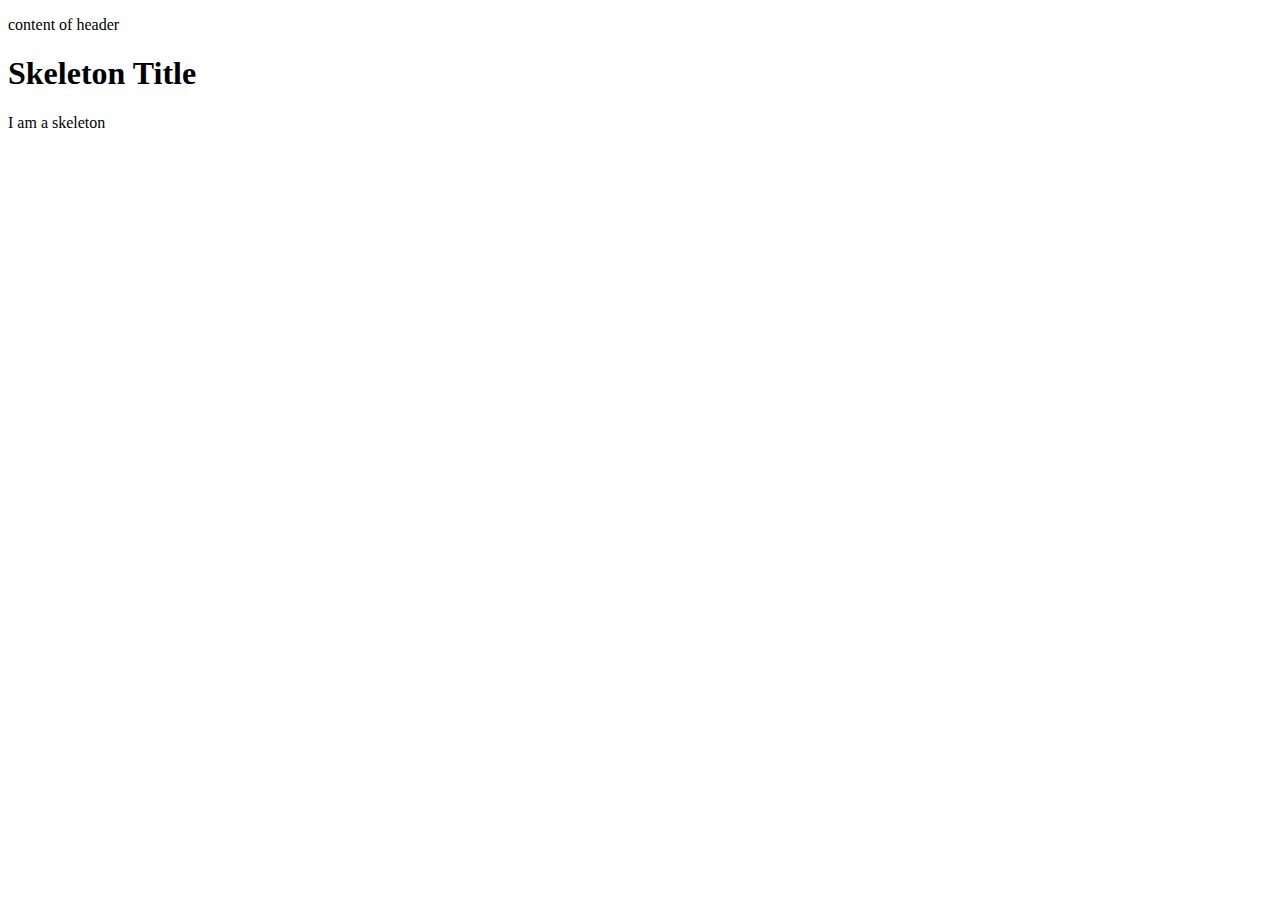
<file: skeleton.html>
<!DOCTYPE html>
<html lang="en">
<head>
    <meta charset="UTF-8">
    <meta name="viewport" content="width=device-width, initial-scale=1.0">
    <link rel="icon" type="image/x-icon" href="/assets/images/favicon2.jpeg">
    <title>Skeleton</title>
</head>
<body>
    <header>
        <p>
            content of header
        </p>
    </header>
    <div>
        <h1>
            Skeleton Title
        </h1>
        <p>
            I am a skeleton
        </p>        
    </div>
    <footer>
        
    </footer>
</body>
</html>
</file>
<file: src/css/styles.css>
@import url(root.css);

/* This is for trying to implement my root into an html file */

body {
  font-family: var(--font-base);
  color: var(--text-color-primary);
  background: var(--background-color-primary);
  margin: 0px auto;
  box-sizing: border-box;
  transition: background-color 1s ease, color 2s ease;
}

main {
  margin: auto;
}

h1,
h2,
h3,
p {
  max-width: 75ch;
}

h1 {
  font-family: var(--font-heading-primary);
  font-size: 35px;
}

h1,
h2,
h3 {
  text-align: center;
  margin: auto;
}

h2 {
  font-family: var(--font-heading-secondary);
  padding-top: 40px;
}

h3 {
  font-family: var(--font-heading-secondary);
  font-size: 25px;
}

p {
  font-size: 24px;
}

a {
  text-decoration: none;
}

section {
  padding-bottom: 40px;
}


.checkout-summary {
  display: flex;
  flex-direction: column;
  justify-content: space-around;
  row-gap: 1em;
  text-align: center;
  padding-top: 1em;
  align-items: center;
}

#pixel-heart-banner {
  max-width: 100%;
}



.checkout-wrapper {
  display: flex;
  background-color: var(--background-color-secondary);
  margin-top: 1em;
}

#checkout-cart-container {
  display: flex;
  flex-direction: column;
  justify-content: space-between;
  margin-top: 1em;
  min-width: 400px;
  width: 60%;
  padding: 10px;
  border-radius: 8px;
}


#checkout-cart-list {
  width: 100%;
  background-color: var(--accent-color-secondary);
  margin: 1em auto;
}

.checkout-wrapper {
  display: flex;
  justify-content: space-between;
  padding: 20px;
  flex-wrap: wrap;
}



.payment-info {
  width: 40%;
  padding: 20px;
  border-radius: 8px;
}

.payment-info h3 {
  margin-bottom: 20px;
}

.payment-info form {
  display: flex;
  flex-direction: column;
}

.form-group {
  margin-bottom: 20px;
}

.form-group label {
  display: block;
  margin-bottom: 8px;
}

.form-group input {
  width: 100%;
  padding: 10px;
  border: 1px solid #ccc;
  border-radius: 4px;
}

input::placeholder {
  color: #888;
  opacity: 1;
}

input::-ms-input-placeholder { /* Microsoft Edge */
  color: #888;
}

.payment-info form a {
  padding: 10px 20px;
  background-color: #4CAF50;
  border: none;
  border-radius: 4px;
  cursor: pointer;
  transition: background-color 0.3s;
  text-align: center;
}


.payment-info form a:hover {
  background-color: #45a049;
}





.cart-icon {
  background: transparent;
  border: none;
  fill: var(--text-color-primary);
  cursor: pointer;
}

  #cart-overlay {
    position: fixed;
    top: 95px;
    left: 0;
    right: 0;
    bottom: 0;
    background-color: rgba(64, 42, 105, 0.6);
    z-index: 9999;
    display: none;
  }

  #cart-container {
    position: fixed;
    display: flex;
    flex-direction: column;
    right: 0;
    background-color: var(--accent-color-secondary);
    padding: 5px;
    border-radius: 5px;
    min-width: 40%;
    min-height: fit-content;
    min-height: 30%;
    max-height: 850px;
    overflow-x: scroll;
    overflow-y: scroll;
    scrollbar-width: 50px;
    align-content: flex-start;
    top: 97px;
    z-index: 10000;
    overflow: scroll;
  }

.cart-item-count {
  color: var(--text-color-primary);
  font-size: 18px;
}

#cart-container h2 {
  margin-top: 0;
  padding-bottom: 1em;
}

#cart-list {
  list-style: none;
  padding: 10px;
}

#cart-list li {
  margin-bottom: 10px;
}

#cart-total {
  font-weight: bold;
}

.close-cart-btn {
  position: absolute;
  top: 0px;
  right: 10px;
  background: none;
  border: none;
  font-size: 60px;
  cursor: pointer;
  color: var(--text-color-primary);
}

#go-to-checkout-btn {
  display: flex;
  border: none;
  border-radius: 5px;
  align-self: flex-end;
  width: 100%;
  margin-bottom: 0;
}

.remove-item-button {
  background: none;
  cursor: pointer;
  color: var(--text-color-primary);
  font-size: 20px;
  height: 35px;
  width: 35px;
}

.cart-item-right {
  display: flex;
  column-gap: 15px;
}

#product-container {
  width: 100%;
}

.cart-item {
  display: flex;
  justify-content: space-between;
  margin-bottom: 10px;
  padding: 10px;
  border-bottom: 2px solid #ccc;
  text-align: center;
}

.cart-item p {
  font-size: 18px;
  max-width: 200px;
  margin: 0 20px;
}

.cart-item img {
  width: 50px;
  height: auto;
}

.cart-item-title,
.cart-item-price {
  margin: 0;
}

#cart-overlay.visible {
  display: block;
}

.toggle-container {
display: flex;
column-gap: 1em;
margin-right: 1em;
justify-content: center;
align-items: center;
}

.toggle-handle {
  position: relative;
  display: inline-block;
  width: 80px;
  height: 35px;
  border-radius: 20px;
  cursor: pointer;
  overflow: visible;
  margin-right: 1em;
}

.dark-mode-icon,
.light-mode-icon {
  position: absolute;
  transition: transform 1s ease, opacity 0.6s ease 0.1s;
}

.dark-mode-icon {
  top: -6px;
  left: 37px;
  transform: translateX(-100%);
  opacity: 0;
  width: 48px;
  height: 48px;
}

.light-mode-icon {
  top: -15px;
  left: -15px;
  width: 65px;
  height: 65px;
  transform: translateX(0);
  opacity: 1;
}

.toggle-checkbox:checked + .toggle-label .dark-mode-icon {
  transform: translateX(0);
  opacity: 1;
}

.toggle-checkbox:checked + .toggle-label .light-mode-icon {
  transform: translateX(100%);
  opacity: 0;
}

.toggle-checkbox {
  position: absolute;
  opacity: 0;
  width: 0;
  height: 0;
}

.toggle-checkbox:checked + .toggle-label .toggle-handle {
  background-color: #402a69;
}

.toggle-checkbox + .toggle-label .toggle-handle {
  background-color: #ad9cc5;
}

.no-transition,
.no-transition * {
  transition: none !important;
}

.review-card {
  background: var(--accent-color-tertiary);
  border-radius: 10px;
  padding: 20px;
  display: flex;
  flex-direction: column;
  position: relative;
  max-width: 1000px;
  min-width: 300px;
  margin: 60px auto;
}

.review-icon {
  position: absolute;
  top: -30px;
  left: 50%;
  transform: translateX(-50%);
  height: 60px;
}

.review-header {
  display: flex;
  align-items: center;
  justify-content: space-between;
  margin-bottom: 10px;
}

.review-name {
  margin: 0;
  color: white;
  margin-top: 20px;
}

.review-stars {
  margin: auto;
  color: white;
}

.review-text {
  margin: auto;
  color: white;
  text-align: center;
  font-size: 20px;
}

.faq-item {
  margin-bottom: 20px;
}

.question {
  background-color: var(--accent-color-secondary);
  padding: 10px;
  cursor: pointer;
}

.answer {
  display: none;
  padding: 10px;
}

.answer.show {
  display: block;
}

.original-price,
.original-price-smaller {
  text-decoration: line-through;
  color: var(--text-color-primary-purple);
  margin-right: 5px;
}

.discounted-price,
.discounted-price-smaller {
  background-color: var(--accent-color-tertiary);
  padding: 3px 5px;
  width: fit-content;
  font-weight: bold;
  border-radius: 8px;
  color: var(--text-color-primary-lighter);
}

.original-price-smaller,
.discounted-price-smaller,
.small-game-card-right p {
  font-size: 20px;
}

.similar-games-container {
  display: flex;
  flex-wrap: wrap;
  justify-content: space-evenly;
  row-gap: 1em;
  column-gap: 1em;
}

.small-game-card {
  display: flex;
  background-color: var(--accent-color-primary);
  border-radius: 5px;
  margin: 1em 0;
  align-items: center;
  justify-content: space-between;
  padding: 8px;
  flex-grow: 1;
  flex-basis: 0;
  max-width: 600px;
}

.small-game-card-left img {
  max-height: 100px;
  height: auto;
}

.small-game-card-middle {
  flex-grow: 1;
  padding: 0 10px;
  overflow-wrap: break-word;
  max-width: 300px;
  text-align: center;
  margin-top: 0;
  display: flex;
  flex-direction: column;
  align-self: flex-start;
}

.small-game-card-middle p {
  font-size: 20px;
}

.small-game-card-right {
  display: flex;
  flex-direction: column;
  text-align: right;
  padding-top: 10px;
  min-width: 140px;
  row-gap: 20px;
}

.small-game-card-right a {
  margin-bottom: 0;
  margin-right: 0;
}

.button--small {
  padding: 0px 10px;
  line-height: 40px;
  height: 40px;
  border-radius: 10px;
  max-width: fit-content;
}

.button--small p {
  font-size: 10px;
}

.button--add_to_cart {
  display: flex;
  flex-direction: row;
  font-family: var(--button-font-family);
  color: var(--button-text-color);
  background: var(--button-bg-color);
  transition: var(--button-transition);
  border: var(--button-border);
  cursor: var(--button-cursor);
  margin: var(--button-margin);
  padding: 0px 8%;
  line-height: 60px;
  height: 60px;
  border-radius: 14px;
  margin-left: 0;
  margin-top: auto;
  margin-bottom: 0;
  width: 100%;
  justify-content: center;
}

.button--add_to_cart:hover {
  box-shadow: var(--button-hover-box-shadow);
  transition: var(--button-hover-transition);
  animation: var(--button-hover-animation);
}

.button--add_to_cart p {
  font-size: 14px;
}

.background-color-darkened {
  background: var(--accent-color-secondary);
  color: var(--text-color-primary);
}

.genre-button {
  border: 2px solid var(--accent-color-tertiary);
  padding: 1em 2.2em;
  border-radius: 2em;
  background-color: transparent;
  color: var(--text-color-primary);
  font-family: var(--font-heading-primary);
  cursor: pointer;
  margin: 1em 1em 0em 0em;
}

.genre-button.selected {
  background-color: var(--accent-color-tertiary);
  color: var(--text-color-tertiary);
}

#genre-buttons {
  display: flex;
  justify-content: center;
  align-items: center;
  flex-wrap: wrap;
  margin: 1em 0em;
}

.tab-container {
  display: flex;
  flex-direction: column;
  flex-wrap: wrap;
  background-color: var(--background-color-tertiary);
  margin-top: 30px;
  padding: 20px;
  border-radius: 15px;
}

.tab-titles {
  display: flex;
  flex-direction: row;
  flex-wrap: wrap;
  padding: 30px 0px;
  row-gap: 2em;
  align-content: center;
  justify-content: space-between;
}

.tab-title {
  background: none;
  border: none;
  padding: 5px;
  margin-right: 40px;
  cursor: pointer;
  font-size: 20px;
  color: var(--text-color-primary);
  font-family: var(--font-heading-secondary);
}

.tab-title.active {
  border-bottom: 2px solid var(--text-color-pink);
}

.tab-content {
  display: none;
  line-height: 1.5;
}

.tab-content.active {
  display: block;
}

.tab-content table {
  width: 90%;
  border-collapse: collapse;
  margin-bottom: 30px;
  margin-top: 30px;
  margin: auto 30px auto 30px;
}

.tab-content th,
.tab-content td {
  padding: 8px 12px;
  border: 1px solid var(--accent-color-secondary);
  text-align: left;
}

.tab-content th {
  background-color: var(--accent-color-tertiary);
  color: var(--text-color-primary-lighter);
  min-width: 300px;
}

.tab-content caption {
  font-weight: bold;
  font-size: 18px;
  margin-bottom: 10px;
  margin-top: 30px;
}

.spinner-container {
  display: flex;
  position: relative;
  height: 100%;
  width: 100%;
  align-items: center;
  justify-content: center;
  z-index: 100;
}

.spinner {
  width: 200px;
  height: 200px;
}

#loading-indicator {
  position: fixed;
  top: 0;
  left: 0;
  width: 100%;
  height: 100%;
  background-color: var(--background-color-primary);
  z-index: 1000;
  display: flex;
  justify-content: center;
  align-items: center;
}

.loader-container {
  position: relative;
}

.page-loader {
  max-width: 100px;
}

.hidden-until-loaded {
  display: none;
}

::placeholder {
  color: #fff;
  opacity: 0.75;
}

.social-media__icons-smaller svg {
  height: 70%;
  margin-top: 30px;
}

.social-media__icons-dark svg {
  fill: var(--accent-color-tertiary);
}

.footer__social-media {
  padding: 40px 100px;
}

.header__content {
  max-width: 1200px;
  width: 70%;
  margin: auto;
}

.header__subtitle {
  font-size: 22px;
  padding-top: 20px;
}

.navbar {
  padding: 20px 30px;
  display: flex;
  width: 100%;
}

.navbar__primary {
  background: var(--nav-color);
  position: fixed;
  z-index: 1000;
  top: 0;
  left: 0;
}

.hero {
  padding-bottom: 0px;
}

.navbar__hero {
  display: flex;
  flex-direction: column;
  margin: 35px;
  background: none;
  position: relative;
}

.navbar__hero-list {
  color: #fff;
  font-family: Orbitron;
  list-style: none;
  display: flex;
  gap: 40px;
  margin: auto;
  font-size: 32px;
}

.navbar__hero-list-item a:hover,
.footer__nav-links a:hover {
  animation: glow 1s ease-in-out infinite alternate;
  text-shadow: 0 0 10px #fff, 0 0 30px #e60073, 0 0 40px #e60073;
}

.navbar__content {
  display: flex;
  align-items: center;
  margin: 0px auto;
  max-width: 1300px;
  width: 90%;
  justify-content: space-between;
}

.navbar__content-second-row {
display: flex;
justify-content: center;
align-items: center;
margin: 0px auto;
max-width: 1300px;
width: 90%;
}

.navbar__logo--small {
  display: none;
}

.navbar__links a,
.navbar__hamburger-links,
.footer__nav-links a {
  text-decoration: none;
  font-size: 30px;
}

.navbar__links a,
.navbar__hamburger-links a {
  color: var(--text-color-secondary);
  transition: 0.2 ease-in;
  animation: glow 1s ease-in-out infinite alternate;
  font-family: var(--font-heading-secondary);
  font-size: 22px;
}

.navbar__links a:hover,
.navbar__hamburger-links a:hover,
.breadcrumbs a:hover {
  text-shadow: 0 0 30px var(--text-color-pink);
}

.active a {
  font-weight: bolder;
}

.active a:hover {
  text-shadow: none;
  animation: none;
  color: currentColor;
}

.navbar__links,
.navbar__hamburger-links {
  display: flex;
  list-style: none;
  gap: var(--spacing-inner);
}

.navbar__checkbox {
  display: none;
}

.navbar__hamburger {
  display: none;
}

#hamburger {
  fill: var(--text-color-primary);
}

.hero__background {
  background-image: url(../../assets/images/hero-image-night-sky.jpg);
  align-items: center;
  display: flex;
  flex-direction: column;
  background-repeat: no-repeat;
  background-size: cover;
  background-position: bottom;
  margin: 0%;
  background-color: #09090c;
  color: #fff;
  height: 550px;
}

.hero__title {
  color: white;
  font-size: 80px;
  line-height: 105px;
  margin-bottom: -0.5%;
  max-width: 100%;
  padding-top: 1em;
}

.hero__subtitle {
  color: white;
  font-size: 35px;
  font-family: Audiowide;
}

.hero__description {
  color: white;
  font-size: 30px;
  font-family: Audiowide;
  line-height: 50px;
  margin: auto;
  text-align: center;
}

.header {
  background: var(--accent-color-primary);
  padding-bottom: 30px;
}

.text-left {
  text-align: left;
}

.text-right {
  text-align: right;
}

.button {
  font-family: var(--button-font-family);
  color: var(--button-text-color);
  background: var(--button-bg-color);
  font-size: var(--button-font-size);
  transition: var(--button-transition);
  border: var(--button-border);
  text-transform: var(--button-text-transform);
  cursor: var(--button-cursor);
  margin: var(--button-margin);
  font-size: 20px;
  display: block;
}

.button:hover {
  box-shadow: var(--button-hover-box-shadow);
  transition: var(--button-hover-transition);
  animation: var(--button-hover-animation);
}

.button--primary {
  height: var(--button-primary-height);
  padding: 0 100px;
  max-width: fit-content;
  line-height: 70px;
  height: 70px;
  border-radius: 15px;
  margin: 40px auto;
}

.button--secondary {
  height: var(--button-secondary-height);
  line-height: var(--button-secondary-height);
  max-width: fit-content;
  padding: 0 50px;
  border-radius: 15px;
  margin-top: 40px;
}

.button--start {
  margin: -1em auto 2em auto;
}

.button--blog {
  max-width: fit-content;
  padding: 0 300px;
  line-height: 80px;
}

.action-buttons {
  display: flex;
  width: 102%;
  border-radius: 0px 0px 5px 5px;
  margin-right: -2px;
  margin-left: -2px;
  align-items: center;
  justify-items: center;
  align-content: center;
  margin-bottom: 0;
  box-shadow: none;
  transition: none;
  animation: none;
}

.view-details {
  flex: 3;
  padding: 10px 20px;
  height: 60px;
  line-height: 60px;
  display: flex;
  justify-content: center;
  align-items: center;
  font-size: 14px;
}

.view-details:hover {
  color: rgb(175, 229, 175);
  cursor: pointer;
  box-shadow: var(--button-hover-box-shadow);
  transition: var(--button-hover-transition);
  animation: var(--button-hover-animation);
}

.add-to-cart-icon-in-button {
  flex: 1;
  border-radius: 0 5px 5px 0;
  padding: 10px;
  display: flex;
  align-items: center;
  justify-content: center;
  background-color: transparent;
  border: none;
  border-left: 1px solid var(--text-color-pink);
  cursor: pointer;
}

.cart-icon-in-button {
  width: 40px;
  height: auto;
  fill: white;
}

.add-to-cart-icon-in-button:hover .cart-icon-in-button {
  fill: rgb(175, 229, 175);
  cursor: pointer;
}

.add-to-cart-icon-in-button:hover {
  box-shadow: var(--button-hover-box-shadow);
  transition: var(--button-hover-transition);
  animation: var(--button-hover-animation);
}

.cart-icon-added {
  fill: #41a535 !important;
}

.game-card-title {
  padding-bottom: 20px;
}

.game-card-price {
  align-content: flex-end;
  margin-bottom: 0px;
  margin-top: 0;
}

.button--form {
  height: 50px;
  border-radius: 10px;
  width: fit-content;
  padding: 20px;
  margin: 0%;
  margin-top: 20px;
  font-size: 16px;
  line-height: 16px;
}

.button-discover {
  margin-right: 0;
  margin-top: 30px;
  margin-bottom: 30px;
}

.left-align {
  text-align: left;
}

.right-align {
  text-align: right;
}

.contact-card {
  background-color: var(--accent-color-tertiary);
  color: #fff;
  border-radius: 15px;
  display: flex;
  flex-direction: column;
  padding: 30px 80px;
  margin: 50px auto;
}

.hero__subtitle {
  padding-top: 0%;
}

.contact-card-title {
  margin: 0%;
  line-height: 2;
  padding-bottom: 20px;
  padding-top: 0%;
}

.no-padding {
  padding: 0%;
}

.contact-card-mid-wrapper {
  display: flex;
  flex-direction: row;
  align-items: center;
  flex-wrap: wrap;
  height: max-content;
  gap: 70px;
}

.contact-card-info {
  flex: 1;
}

.contact-card-info-line {
  display: flex;
  gap: 40px;
  padding: 40px 0px;
}

.contact-card-info-line img {
  height: 30px;
}

.contact-card-form {
  text-align: left;
  flex: 1;
}

.form-text-input,
textarea {
  padding: 10px;
  background: none;
  border: none;
  margin-top: 10px;
  color: #fff;
  width: 100%;
  font-family: var(--font-base);
  font-size: 20px;
  word-break: break-all;
  caret-color: var(--text-color-pink);
  resize: none;
}

.decorative-line--form {
  height: 2px;
  background: white;
  margin-bottom: 50px;
  color: #fff;
}

.form-text-label {
  font-family: var(--font-base);
  font-size: 22px;
  padding-bottom: 10px;
}

.bigger {
  padding: 40px 5px;
}

.footer {
  background-color: var(--accent-color-tertiary);
  color: var(--text-color-tertiary);
}

.blog-carousel {
  background-color: var(--accent-color-secondary);
  color: var(--text-color-secondary);
  padding: 50px 0px;
}

.decorative-line {
  height: 2px;
  background: white;
  margin-top: 40px;
}

.social-media__icons {
  display: flex;
  gap: 50px;
  padding: 40px;
  display: flex;
  max-width: 1200px;
  margin: auto;
}

.social-media__icons svg {
  height: 60px;
}

.social-media__icons a {
  margin: auto;
}

.footer__nav-links {
  display: flex;
  flex-direction: row;
  list-style: none;
  gap: 125px;
  justify-content: center;
  padding: 60px;
  font-size: 35px;
  align-items: center;
}

.footer__nav-links-division {
  display: flex;
  gap: 125px;
}

.background-primary {
  background: var(--accent-color-primary);
}

.trending-games-wrap {
  display: flex;
  justify-content: center;
  padding: 50px 0px;
  flex-wrap: wrap;
  gap: 50px;
}

.main-content__section {
  max-width: 1200px;
  margin: 50px auto;
  width: 90%;
}

.main-content__section-80 {
  width: 80%;
  margin: auto;
  max-width: 1000px;
}

a {
  text-decoration: none;
  color: var(--text-color-tertiary);
}

.all-games-wrap {
  display: flex;
  gap: 80px;
  padding: 50px 0px;
  justify-content: center;
  flex-wrap: wrap;
  margin: auto;
  max-width: 1800px;
}

.game-link {
  display: flex;
  flex-direction: column;
  flex: 1;
}

.game-card {
  display: flex;
  flex-direction: column;
  flex-basis: 100%;
  position: relative;
  background: var(--accent-color-secondary);
  border-radius: 5px;
  max-width: 260px;
  padding: 2px 2px 0px 2px;
  height: auto;
  box-shadow: 0 4px 8px rgba(0, 0, 0, 0.5);
}

.game-card-text-flex {
  flex: 1;
  display: flex;
  flex-direction: column;
  flex-basis: 100%;
  gap: 10px;
  text-align: center;
  justify-content: space-between;
  padding: 20px 10px;
  color: var(--text-color-primary-secondary);
}

.game-image {
  object-fit: cover;
  width: 100%;
}

.game-card-title {
  font-size: 20px;
  text-transform: uppercase;
}

.game-card-price {
  font-size: 20px;
  font-family: var(--font-base);
  margin-top: auto;
}

.testimonials-wrap {
  display: flex;
  justify-content: space-evenly;
  flex-wrap: wrap;
  max-width: 1600px;
  margin: auto;
}

.testimonial-card {
  background: var(--linear-gradient);
  display: flex;
  flex-direction: column;
  position: relative;
  max-width: fit-content;
  min-width: 300px;
  min-height: 350px;
  padding: 10px 0px;
  border-radius: 10px;
  margin: 100px 40px 100px 40px;
}

.testimonial-card-icon {
  position: absolute;
  top: -70px;
  place-self: center;
}

.testimonial-card-text {
  color: var(--text-color-tertiary);
  display: flex;
  padding: 30px;
  padding-top: 80px;
  text-align: center;
  margin: auto;
  max-width: 400px;
}

.show-more-cards {
  display: none;
  flex-wrap: wrap;
  justify-content: space-evenly;
}

#show-more-cards {
  scroll-margin-top: 500px;
}

#show-more-cards:target {
  display: flex;
}

.show-more-cards a {
  order: 2;
}

#show-more-cards:target + #show-more-button {
  display: none;
}

.testimonial-card-mini {
  background: linear-gradient(180deg, #d1008a 0%, #563182 64.58%);
  display: flex;
  flex-direction: column;
  position: relative;
  max-width: 300px;
  border-radius: 10px;
  margin: 50px 0px;
}

.blog-carousel-wrap {
  display: flex;
  width: 100%;
  gap: 50px;
  padding: 60px;
  justify-content: center;
  flex-wrap: wrap;
}

.blog-card {
  display: flex;
  flex-direction: column;
  flex-basis: 100%;
  position: relative;
  background: var(--accent-color-primary);
  border-radius: 10px;
  max-width: 350px;
  padding: 20px;
}

.blog-post-title {
  font-size: 22px;
  color: var(--text-color-primary);
  display: flex;
  margin-top: 15px;
}

.button--blog {
  padding-left: 5%;
  padding-right: 5%;
  height: 80px;
  border-radius: 15px;
}



.breadcrumbs {
  padding-top: 100px;
  padding-bottom: 25px;
  margin-bottom: 0px;
  background: var(--accent-color-primary);
  display: flex;
  flex-direction: row;
}

.breadcrumbs__list {
  list-style: none;
  margin: 0 auto;
  width: 70%;
  padding-left: 0;
  display: flex;
  gap: 10px;
  flex-wrap: wrap;
  max-width: 1200px;
  align-items: center;
}

.breadcrumbs__item {
  font-size: 20px;
  color: var(--text-color-primary);
}

.breadcrumbs__list li:not(:first-child)::before {
  content: " > ";
  padding: 0 5px;
  color: var(--text-color-primary);
  font-size: 22px;
}

.game-page-top-wrapper {
  display: flex;
  flex-direction: row;
  justify-content: space-evenly;
  column-gap: 30px;
  flex-wrap: wrap;
  margin-top: 10px;
}

.game-page-pictures {
  display: flex;
  justify-content: flex-start;
}

.game-page-primary,
.game-page-text,
.game-page-secondary {
  display: flex;
  flex-direction: column;
  max-width: 600px;
  text-align: left;
  margin-left: 0;
}

.game-page-text {
  padding-top: 5%;
  margin-bottom: 0;
  margin-top: 0;
}

.game-page-primary {
  background-color: var(--accent-color-primary);
  padding: 30px;
  border-radius: 15px;
  justify-content: flex-start;
  row-gap: 10px;
}

.game-page-primary h1 {
  margin-top: 0;
  padding-top: 0;
}

.game-brag {
  background-color: var(--accent-color-secondary);
  display: flex;
  border-radius: 10px;
  margin-top: 5%;
  max-width: 300px;
}

.game-brag-text {
  color: var(--text-color-primary);
  padding-left: 30px;
  align-self: center;
  font-size: 18px;
}

#star {
  width: 40px;
  padding-left: 5px;
  padding-top: 5px;
}

#controller {
  height: 40px;
  padding-left: 5px;
}

.info-icons-wrapper {
  display: flex;
  justify-content: center;
  align-items: start;
  column-gap: 3em;
  flex-wrap: wrap;
  row-gap: 2em;
  width: 100%;
  background-color: var(--accent-color-secondary);
  padding: 20px 20px;
}

.info-icons {
  display: flex;
  flex-direction: column;
  align-items: center;
  margin-top: 0;
}

.info-icons img {
  height: 50px;
}

.info-icons p {
  font-size: 18px;
  max-width: 80px;
  text-align: center;
}

.blog-post {
  padding-left: 100px;
  width: 90%;
}

article {
  padding: 50px 0px;
  max-width: 90%;
  margin: auto;
}

.aside {
  background: var(--accent-color-primary);
  padding: 40px;
}

aside img {
  width: 100%;
}

.blog-post-section {
  display: flex;
  flex-direction: row-reverse;
  max-width: 80%;
  margin: auto;
  justify-content: center;
}

.image-right {
  flex-direction: row-reverse;
}

.image-left {
  flex-direction: row;
}

.blog-post-image {
  height: auto;
  width: 100%;
  max-width: 850px;
  margin: 0% 0%;
  max-height: 500px;
}

.blog-post-p {
  margin: 5% 0%;
}

.blog-post-p li {
  list-style: circle;
  font-size: 22px;
}

.blog-post-quiz li {
  list-style: upper-latin;
  font-size: 22px;
  padding: 4%;
}

.blog-post-secondary {
  display: flex;
  justify-content: center;
  margin: auto;
}

.about-card-secondary {
  display: flex;
  max-width: 1200px;
  margin: 50px auto;
  gap: 50px;
  flex-wrap: wrap;
}

.aside-secondary {
  display: flex;
  max-width: 100%;
  padding: 20px;
  background: var(--accent-color-secondary);
}

.aside-secondary img {
  max-height: 200px;
  max-width: 200px;
  flex: 1;
}

.aside__content-secondary {
  display: flex;
  margin: auto;
}

.aside__content-secondary-text {
  display: flex;
  flex-direction: column;
  padding: 5%;
  flex: 2;
}

.blog-post-question {
  margin-top: 5%;
}

.visually-hidden {
  position: absolute;
  width: 1px;
  height: 1px;
  margin: -1px;
  padding: 0;
  overflow: hidden;
  clip: rect(0, 0, 0, 0);
  border: 0;
}

.blog-page-wrap {
  margin: auto;
  display: flex;
  flex-direction: column;
}

.blog-page-card {
  display: flex;
  background: var(--accent-color-primary);
  border-radius: 18px;
  margin: 30px 0px;
  padding: 8px;
}

.blog-page-text {
  text-align: left;
  display: flex;
  flex-direction: column;
  justify-content: start;
  flex: 2;
}

.blog-page-title {
  text-align: left;
  padding: 20px 25px;
  color: var(--text-color-primary);
}

.blog-page-title:hover {
  text-decoration: underline;
}

.blog-page-paragraph {
  padding: 10px 25px;
}

.blog-page-image {
  flex: 3;
  height: auto;
  max-width: 500px;
}

.about-us-wrap {
  margin: auto;
  display: flex;
  flex-direction: column;
  margin-bottom: 100px;
}

.about-card {
  display: flex;
  max-width: 1200px;
  margin: 100px auto;
  gap: 5%;
}

.about-card-text {
  text-align: left;
  display: flex;
  flex-direction: column;
  justify-content: start;
  flex: 1;
  max-width: 550px;
  max-width: 75ch;
}

.about-card__title {
  padding: 0px 0px;
  margin-top: 0%;
  margin-bottom: 20px;
}

.about-card-paragraph {
  padding: 10px 35px;
  max-width: 55ch;
  align-items: flex-start;
}

.about-card-image {
  flex: 1;
  height: auto;
  max-height: 500px;
  max-width: 500px;
}

.game-of-the-month {
  background-color: #020204;
  width: 100vw;
  display: flex;
  flex-direction: column;
}

.game-of-the-month h2 {
  color: #fff;
  margin: 0%;
}

.game-of-the-month img {
  display: flex;
  max-width: 1440px;
  align-self: center;
  width: 100%;
}

.slogan {
  font-family: Audiowide;
  font-size: 30px;
  text-align: center;
  margin: 50px auto;
}

.navbar__content {
  display: flex;
  align-items: center;
  justify-content: space-between;
}

.navbar__hamburger-links,
.navbar__hamburger {
  order: 1;
}

.navbar__logo {
  order: 2;
}

.navbar__links {
  order: 3;
}

.cart-icon {
  order: 4;
}

@media screen and (max-width: 650px) {
  .navbar,
  .navbar-primary {
    width: 100%;
    padding: 10px 0px;
  }

  .hero__title {
    font-size: 60px;
  }

  .navbar__content {
    display: flex;
    align-items: center;
    justify-content: center;
    flex-wrap: nowrap;
    row-gap: 0;
    width: 90%;
  }

  .navbar__logo--small {
    display: block;
    display: flex;
    order: 2;
    text-align: center;
    padding: 0%;
    margin: auto;
    justify-content: center;
    padding-left: 0px;
  }

  #alternate-logo {
    fill: var(--text-color-primary);
  }

  .navbar__logo {
    display: none;
  }

  .navbar__hamburger,
  .navbar__hamburger-white {
    order: 1;
    display: block;
  }

  #hamburger,
  #hamburger-white {
    -webkit-transform: scaleX(1, 1);
    transform: scaleX(1);
  }

  .navbar__links {
    display: none;
  }

  .header__content {
    width: 85%;
    margin: auto;
  }

  .breadcrumbs {
    padding-top: 95px;
    padding-bottom: 20px;
  }

  .breadcrumbs__list {
    width: 90%;
  }

  .header {
    height: fit-content;
  }

  .blog-page-card {
    display: flex;
    flex-direction: column;
    max-width: 400px;
    margin: 30px auto;
  }

  .footer__nav-links {
    flex-direction: column;
    row-gap: 40px;
    display: flex;
  }

  .footer__nav-links li:nth-child(3) {
    order: -1;
  }

  .social-media__icons {
    flex-wrap: wrap;
    justify-content: flex-start;
    flex-direction: row;
  }

  .about-us-wrap {
    margin: auto;
    display: flex;
    flex-direction: column;
    flex-wrap: wrap;
    width: 100%;
    margin-bottom: 100px;
  }

  .about-card {
    display: flex;
    flex-direction: column-reverse;
    padding: 0px 0px;
    margin: 20px auto;
    width: 100%;
  }

  .about-card-text {
    text-align: left;
    display: flex;
    flex-direction: column;
    place-self: center;
    padding-bottom: 30px;
  }

  .about-card-title {
    text-align: center;
    color: var(--text-color-primary);
  }

  .about-card-paragraph {
    padding: 10px 35px;
    max-width: 75ch;
  }

  .about-card-image {
    height: auto;
    place-self: center;
  }

  .main-content {
    width: 80%;
  }

  .contact-card {
    padding: 30px;
    margin: 50px auto;
  }

  .contact-card-info-line {
    display: flex;
    flex-direction: column;
    text-align: center;
  }

  .contact-card-info-line img {
    height: 15%;
    width: 15%;
    margin: auto;
  }

  .button--form {
    margin: auto;
  }
}

#hamburger-white {
  fill: #fff;
}

.navbar__hamburger-white {
  display: block;
}

.navbar__hamburger-links {
  display: none;
}

@media screen and (min-width: 651px) and (max-width: 1000px) {
  .navbar__hero-list {
    font-size: 28px;
  }

  .navbar__hamburger-links {
    display: none;
  }

  .navbar {
    padding: 10px;
  }

  .navbar__content {
    display: flex;
    flex-direction: column;
    align-items: center;
    margin: 0px auto;
    width: 95%;
    row-gap: 20px;
  }

  .navbar__logo {
    padding-right: 0%;
    display: none;
  }

  .navbar__logo--small {
    display: block;
    padding-top: 10px;
  }

  .breadcrumbs {
    padding-bottom: 0px;
    padding-top: 110px;
  }

  .breadcrumbs__list {
    width: 90%;
  }

  .main-content {
    width: 90%;
  }

  .main-content__section {
    width: 90%;
  }

  .blog-page-card {
    display: flex;
    flex-direction: column;
    max-width: 400px;
    margin: 30px auto;
  }

  .footer__nav-links {
    row-gap: 40px;
    display: flex;
  }

  .footer__nav-links li:nth-child(3) {
    order: -1;
  }

  .social-media__icons {
    flex-wrap: wrap;
    justify-content: flex-start;
    flex-direction: row;
  }

  .header__content {
    width: 85%;
    margin: auto;
  }

  .blog-page-text {
    flex: 1;
  }

  .blog-page-title {
    text-align: left;
  }

  .blog-page-image {
    flex: 1;
    height: auto;
  }

  .about-us-wrap {
    margin: auto;
    display: flex;
    flex-direction: column;
    flex-wrap: wrap;
    margin-bottom: 100px;
  }

  .about-card {
    display: flex;
    margin: 100px 0px;
  }

  .about-card-text {
    text-align: left;
    display: flex;
    flex-direction: column;
    justify-content: start;
    flex: 1, 5;
  }

  .about-card-title {
    text-align: center;
    padding: 20px 20px;
    color: var(--text-color-primary);
  }

  .about-card-paragraph {
    padding: 10px 35px;
    max-width: 65ch;
  }

  .about-card-image {
    flex: 1;
    height: auto;
    max-height: max-content;
    max-width: 400px;
  }
}

@media screen and (max-width: 850px) {
  .about-us-wrap {
    margin: auto;
    display: flex;
    flex-direction: column;
    flex-wrap: wrap;
    max-width: 100%;
    margin-bottom: 100px;
  }

  .navbar__hamburger-links {
    display: none;
  }

  .about-card {
    display: flex;
    flex-direction: column-reverse;
    padding: 40px 0px;
    margin: 40px auto;
    width: 100%;
  }

  .about-card-text {
    text-align: left;
    display: flex;
    flex-direction: column;
    place-self: center;
    padding-bottom: 30px;
  }

  .about-card-title {
    text-align: center;
    color: var(--text-color-primary);
  }

  .about-card-paragraph {
    padding: 10px 35px;
    max-width: 75ch;
  }

  .about-card-image {
    height: auto;
    place-self: center;
    max-width: 100%;
  }

  .footer__nav-links {
    flex-direction: column;
    align-items: flex-start;
  }

  .footer__nav-links li:nth-child(2) {
    order: -1;
  }

  .footer__nav-links-division {
    gap: 50px;
  }

  .button--primary {
    font-size: 16px;
    padding: 0 5%;
  }

  .main-content__section {
    margin: auto;
  }

  .navbar__hamburger-links,
  .navbar__hamburger-white {
    display: block;
    position: fixed;
    top: 0;
    left: 0;
    width: 100%;
    height: 100%;
    background-color: var(--accent-color-secondary);
    flex-direction: column;
    align-items: center;
    justify-content: center;
  }

  #navbar-toggle:checked ~ .navbar__hamburger-links {
    display: flex;
  }

  .navbar__hamburger-links {
    display: none;
  }

  #navbar-toggle:checked ~ .navbar__hamburger-links {
    display: flex;
    flex-direction: column;
    align-items: center;
    justify-content: center;
    position: fixed;
    width: 100%;
    height: 100%;
    top: 0;
    right: 0;
    background-color: var(--accent-color-secondary);
  }

  #navbar-toggle:checked + .navbar__hamburger-white {
    display: block;
  }

  .navbar__hero-list {
    display: none;
  }
}

@media (max-width: 800px) {
  .game-page-primary,
  .game-page-text,
  .game-page-secondary {
    display: flex;
    flex-direction: column;
    max-width: 400px;
    text-align: left;
    margin: 0 0 0 0;
  }
}

@media (max-width: 1200px) {
  .game-page-pictures img {
    max-width: 100%;
  }

  .footer__nav-links-division {
    display: flex;
    flex-direction: column;
  }

  .footer__logo {
    place-self: center;
  }

  .blog-post-section {
    display: flex;
    flex-direction: column-reverse;
    max-width: 100%;
    margin: auto;
    justify-content: center;
  }

  .blog-post-image {
    margin: 5% auto;
  }

  .blog-post {
    padding: 50px 20px;
    width: 80%;
    margin: auto;
    display: flex;
    flex-direction: column;
    text-align: left;
  }

  .aside {
    display: flex;
    max-width: 100%;
    padding: 20px;
    background: var(--accent-color-secondary);
  }

  .aside img {
    max-height: 200px;
    max-width: 200px;
    flex: 1;
  }

  .aside__content {
    display: flex;
    margin: auto;
  }
  .aside__content-text {
    display: flex;
    flex-direction: column;
    padding: 5%;
    flex: 2;
  }
}

/* HAMBURGER */
#navbar-toggle:checked ~ .navbar__links {
  display: flex;
  flex-direction: column;
  align-items: center;
  justify-content: center;
  position: fixed;
  width: 100%;
  height: 100%;
  top: 0;
  right: 0;
  background-color: var(--accent-color-secondary);
}

#navbar-toggle:checked + .navbar__hamburger {
  display: block;
}

.navbar__logo--small {
  z-index: 3;
}

/* HAMBURGER */
#navbar-toggle:checked ~ .navbar__hamburger-links {
  display: flex;
  flex-direction: column;
  align-items: center;
  justify-content: center;
  position: fixed;
  width: 100%;
  height: 100%;
  top: 0;
  right: 0;
  background-color: var(--accent-color-secondary);
}

#navbar-toggle:checked + .navbar__hamburger-white {
  display: block;
}

@media (max-width: 1000px) {
  .tab-titles {
    justify-content: space-evenly;
    padding-top: 10px;
  }

  .game-page-primary,
  .game-page-text,
  .game-page-secondary {
    max-width: 1000px;
  }
}

@media (max-width: 500px) {
  .tab-titles {
    flex-direction: column;
    padding-top: 10px;
    align-content: flex-start;
  }

  .tab-title {
    flex-direction: column;
    text-align: left;
    justify-content: flex-start;
    align-items: flex-start;
  }

  .tab-container {
    padding-top: 0;
  }
}
</file>
<file: game-image-gallery.css>
/* Slides and Thumbnails Container */
.thumbnails-container {
  display: flex;
  flex-direction: column; /* Display thumbnails in a column */
  align-items: center; /* Center items horizontally within the container */
  max-width: 450px;
  height: auto;
}

.gallery-container {
  position: relative;
    max-width: 500px; /* Adjust the value as needed */

}

.row {
  width: 100%; /* Make the row take up the full width */
  display: flex;
  justify-content: center; /* Center thumbnails horizontally */
}

/* Hide all slides by default */
.mySlides {
  display: none;
}

/* Navigational buttons */
.prev,
.next {
  cursor: pointer;
  position: absolute;
  top: 50%;
  color: white;
  font-weight: bold;
  font-size: 20px;
  transition: 0.6s ease;
  border-radius: 3px;
  user-select: none;
}

.prev { left: 0; }
.next { right: 0; }



.demo.cursor {
  cursor: pointer;
  opacity: 0.6;
}

.demo.cursor:hover, .demo.cursor.active {
  opacity: 1;
}

.caption-container {
  text-align: center;
  background-color: black;
  color: white;
  padding: 15px 0px;
}
</file>
